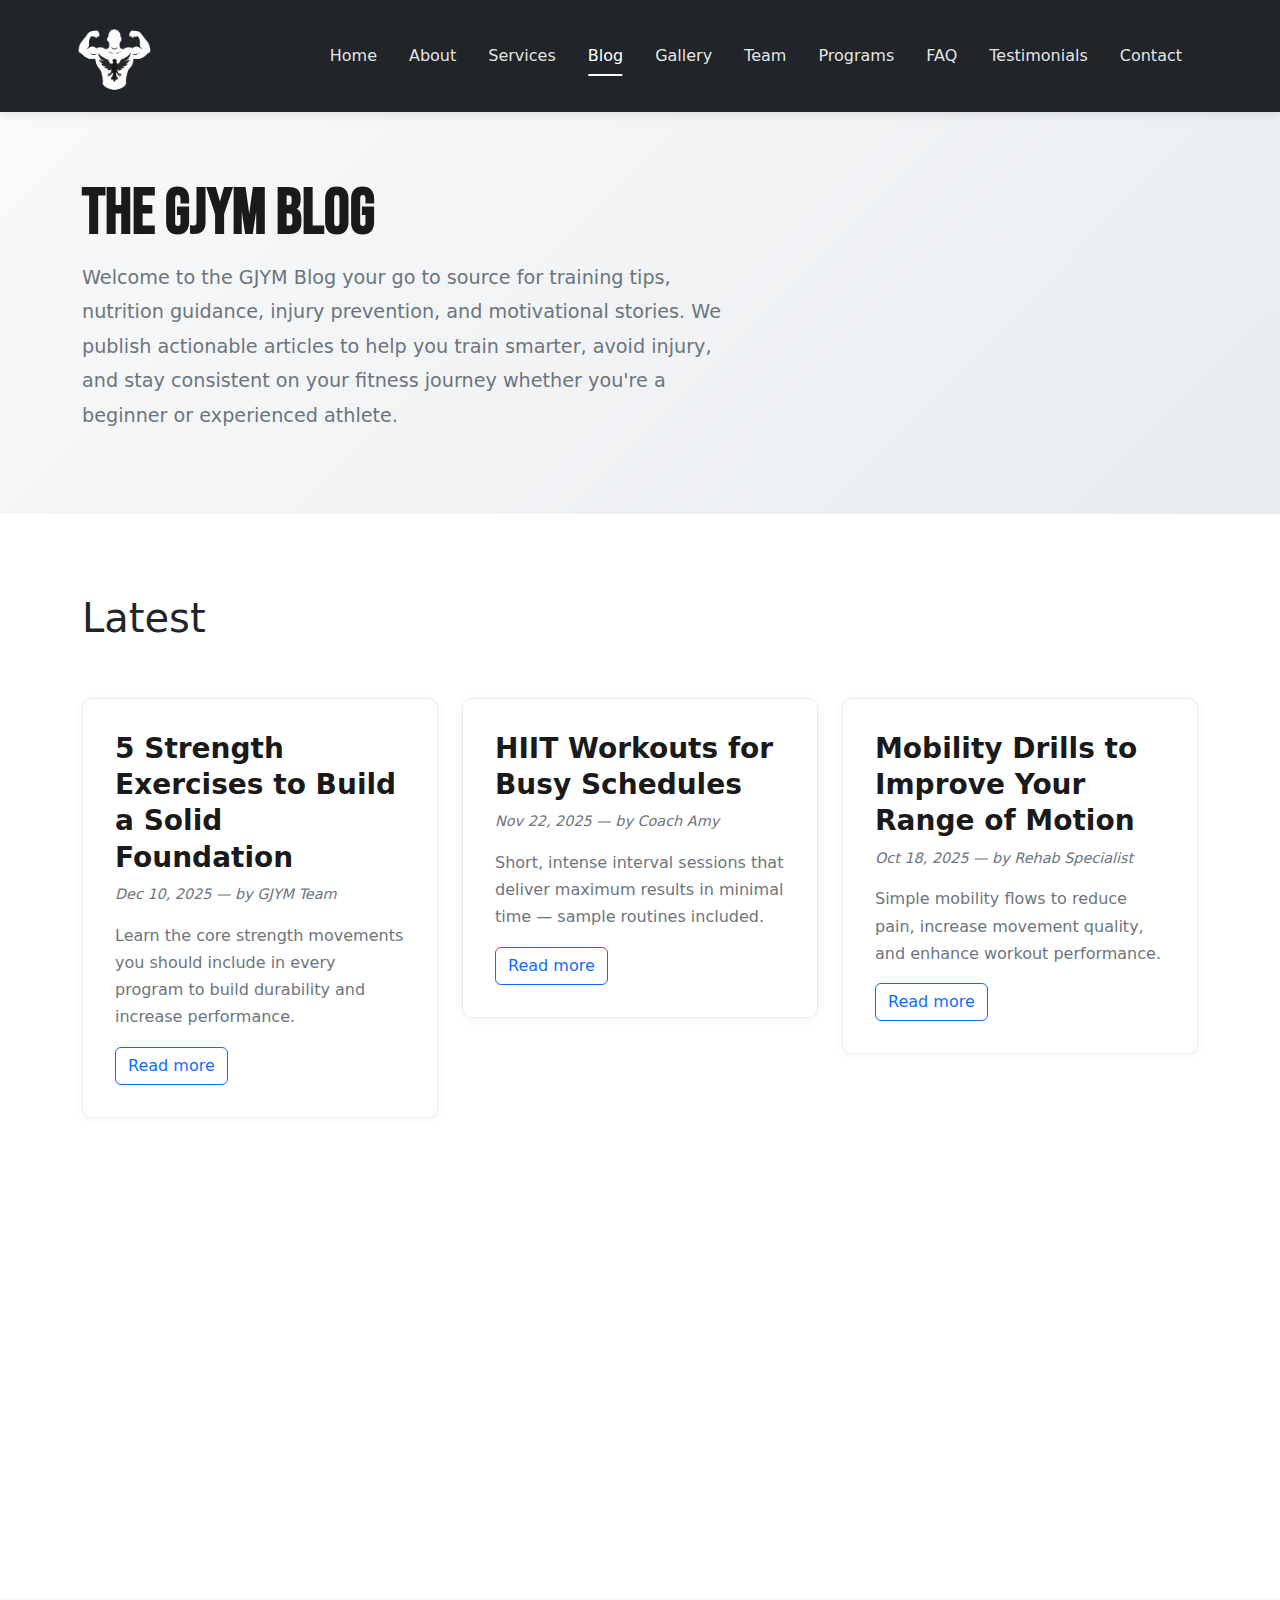
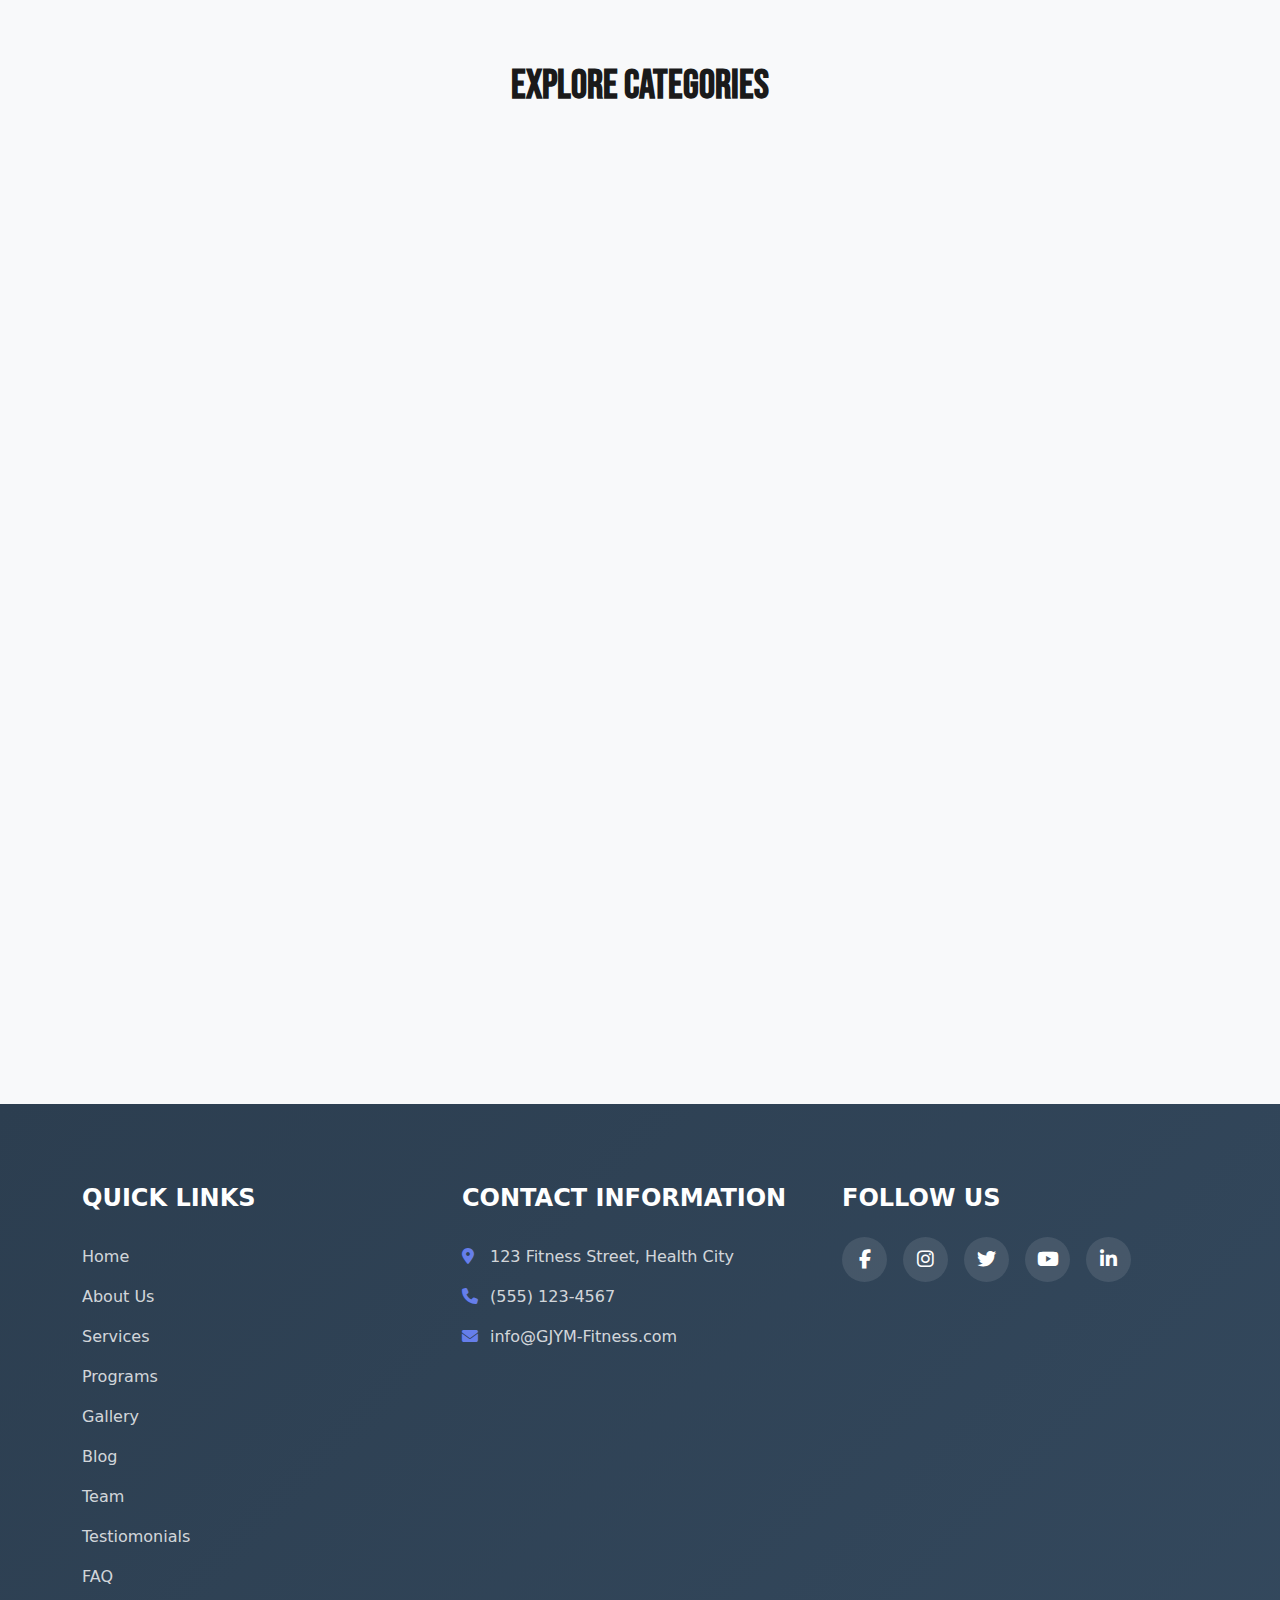
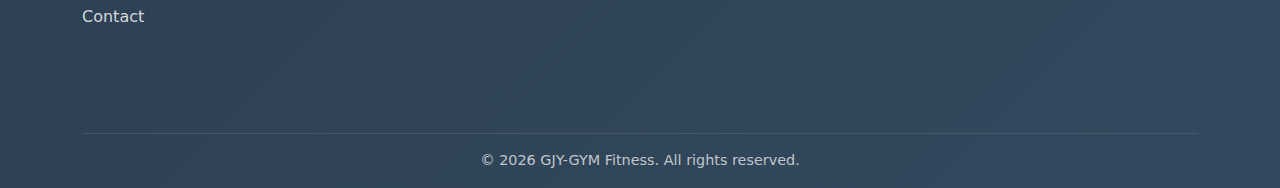
<file: Blog.html>
<!DOCTYPE html>
<html lang="en">
  <head>
    <meta charset="UTF-8" />
    <meta name="viewport" content="width=device-width, initial-scale=1.0" />
    <title>Blog - GJY-Gym Fitness</title>

    <!-- Bootstrap 5 CSS -->
    <link
      href="https://cdn.jsdelivr.net/npm/bootstrap@5.3.2/dist/css/bootstrap.min.css"
      rel="stylesheet"
    />

    <!-- Font Awesome for Icons -->
    <link
      rel="stylesheet"
      href="https://cdnjs.cloudflare.com/ajax/libs/font-awesome/6.4.0/css/all.min.css"
    />

    <!-- Google Font -->
    <link rel="preconnect" href="https://fonts.googleapis.com" />
    <link rel="preconnect" href="https://fonts.gstatic.com" crossorigin />
    <link
      href="https://fonts.googleapis.com/css2?family=Oswald:wght@300;400;500;600;700&display=swap"
      rel="stylesheet"
    />
    <!-- Bootstrap 5 JS Bundle -->
    <script src="https://cdn.jsdelivr.net/npm/bootstrap@5.3.2/dist/js/bootstrap.bundle.min.js"></script>
    <!-- External CSS -->
    <link rel="stylesheet" href="./styles/main.css" />
    <!-- External JavaScript -->
    <script src="./scripts/main.js" defer></script>
  </head>
  <!-- Main body container with my Intials ID -->
  <body id="EoBody">
    <!-- HEADER: Responsive Bootstrap Navbar -->
    <header>
      <nav class="navbar navbar-expand-lg bg-dark EoNavbar">
        <!-- Bootstrap container for fixed width -->
        <div class="container">
          <!-- Website Logo -->
          <a href="index.html" class="Eo-Logo" alt="Website logo">
            <img
              src="./images/Logo.png"
              alt="GJY-Gym Fitness Logo"
              class="EoLogoImage"
            />
          </a>

          <!-- Mobile Hamburger Menu Button - Bootstrap: navbar-toggler, navbar-light, bg-light, collapsed -->
          <button
            class="navbar-toggler bg-white collapsed"
            type="button"
            data-bs-toggle="collapse"
            data-bs-target="#EoNavbarNav"
            aria-controls="EoNavbarNav"
            aria-expanded="false"
            aria-label="Toggle navigation"
          >
            <!-- Custom classes: toggler-icon, hamburger-icon, close-icon (hamburger menu icons X and 3 lines) -->
            <span class="toggler-icon hamburger-icon">&#9776;</span>
            <span class="toggler-icon close-icon">&times;</span>
          </button>

          <!-- Navbar Links - Bootstrap: collapse, navbar-collapse -->
          <div class="collapse navbar-collapse" id="EoNavbarNav">
            <!-- Bootstrap: navbar-nav -->
            <ul class="navbar-nav ms-auto EoNavLinks">
              <!-- Each nav item has custom classes: Eo-nav-itemH, Eo-nav-itemAb, etc. -->
              <!-- Bootstrap: nav-link, active -->
              <li class="Eo-nav-itemH">
                <a class="nav-link" href="index.html">Home</a>
              </li>
              <li class="Eo-nav-itemAb">
                <a class="nav-link" href="About.html">About</a>
              </li>
              <li class="Eo-nav-itemS">
                <a class="nav-link" href="Services.html">Services</a>
              </li>
              <li class="Eo-nav-itemB">
                <a class="nav-link active" href="Blog.html">Blog</a>
              </li>
              <li class="Eo-nav-itemG">
                <a class="nav-link" href="Gallery.html">Gallery</a>
              </li>
              <li class="Eo-nav-itemT">
                <a class="nav-link" href="Team.html">Team</a>
              </li>
              <li class="Eo-nav-itemP">
                <a class="nav-link" href="Programs.html">Programs</a>
              </li>

              <li class="Eo-nav-itemF">
                <a class="nav-link" href="Faq.html">FAQ</a>
              </li>
              <li class="Eo-nav-itemTes">
                <a class="nav-link" href="Testimonials.html">Testimonials</a>
              </li>
              <li class="Eo-nav-itemC">
                <a class="nav-link" href="Contact.html">Contact</a>
              </li>
            </ul>
          </div>
        </div>
      </nav>
    </header>

    <main>
      <!-- Blog Intro -->
      <section class="EoBlogIntro">
        <div class="container">
          <div class="row align-items-center">
            <div class="col-lg-7">
              <div class="EoBlogIntroPanel" id="EoBlogPanel1">
                <h1 class="EoBlogMainTitle">The GJYM Blog</h1>
                <p class="EoBlogIntroText">
                  Welcome to the GJYM Blog your go to source for training tips,
                  nutrition guidance, injury prevention, and motivational
                  stories. We publish actionable articles to help you train
                  smarter, avoid injury, and stay consistent on your fitness
                  journey whether you're a beginner or experienced athlete.
                </p>
              </div>
            </div>
          </div>
        </div>
      </section>

      <!-- Blog Articles -->
      <section class="EoBlogArticles">
        <div class="container">
          <h1 class="BlogHeading mt-3 pb-5">Latest</h1>
          <div class="row g-4">
            <div class="col-md-6 col-lg-4">
              <article class="EoBlogArticle" id="EoBlogArticle">
                <h2 class="EoBlogArticleTitle">
                  5 Strength Exercises to Build a Solid Foundation
                </h2>
                <p class="EoBlogArticleDate">Dec 10, 2025 — by GJYM Team</p>
                <p class="EoBlogArticleExcerpt">
                  Learn the core strength movements you should include in every
                  program to build durability and increase performance.
                </p>
                <button
                  type="button"
                  class="btn btn-outline-primary mt-3"
                  data-bs-toggle="modal"
                  data-bs-target="#modalArticle1"
                >
                  Read more
                </button>
              </article>
            </div>

            <div class="col-md-6 col-lg-4">
              <article class="EoBlogArticle">
                <h2 class="EoBlogArticleTitle">
                  HIIT Workouts for Busy Schedules
                </h2>
                <p class="EoBlogArticleDate">Nov 22, 2025 — by Coach Amy</p>
                <p class="EoBlogArticleExcerpt">
                  Short, intense interval sessions that deliver maximum results
                  in minimal time — sample routines included.
                </p>
                <button
                  type="button"
                  class="btn btn-outline-primary mt-3"
                  data-bs-toggle="modal"
                  data-bs-target="#modalArticle2"
                >
                  Read more
                </button>
              </article>
            </div>

            <div class="col-md-6 col-lg-4">
              <article class="EoBlogArticle">
                <h2 class="EoBlogArticleTitle">
                  Mobility Drills to Improve Your Range of Motion
                </h2>
                <p class="EoBlogArticleDate">
                  Oct 18, 2025 — by Rehab Specialist
                </p>
                <p class="EoBlogArticleExcerpt">
                  Simple mobility flows to reduce pain, increase movement
                  quality, and enhance workout performance.
                </p>
                <button
                  type="button"
                  class="btn btn-outline-primary mt-3"
                  data-bs-toggle="modal"
                  data-bs-target="#modalArticle3"
                >
                  Read more
                </button>
              </article>
            </div>

            <div class="col-md-6 col-lg-4">
              <article class="EoBlogArticle">
                <h2 class="EoBlogArticleTitle">
                  Cardio Strategies for Endurance Athletes
                </h2>
                <p class="EoBlogArticleDate">Sep 08, 2025 — by Coach Mike</p>
                <p class="EoBlogArticleExcerpt">
                  How to structure your conditioning sessions to improve VO2 max
                  without overtraining.
                </p>
                <button
                  type="button"
                  class="btn btn-outline-primary mt-3"
                  data-bs-toggle="modal"
                  data-bs-target="#modalArticle4"
                >
                  Read more
                </button>
              </article>
            </div>

            <div class="col-md-6 col-lg-4">
              <article class="EoBlogArticle">
                <h2 class="EoBlogArticleTitle">
                  Primal Movement Patterns to Boost Functional Strength
                </h2>
                <p class="EoBlogArticleDate">Aug 14, 2025 — by Trainer Sam</p>
                <p class="EoBlogArticleExcerpt">
                  Integrate primal movement variations to improve athleticism
                  and reduce injury risk.
                </p>
                <button
                  type="button"
                  class="btn btn-outline-primary mt-3"
                  data-bs-toggle="modal"
                  data-bs-target="#modalArticle5"
                >
                  Read more
                </button>
              </article>
            </div>

            <div class="col-md-6 col-lg-4">
              <article class="EoBlogArticle">
                <h2 class="EoBlogArticleTitle">
                  Yoga for Recovery and Stress Relief
                </h2>
                <p class="EoBlogArticleDate">
                  Jul 02, 2025 — by Yoga Instructor
                </p>
                <p class="EoBlogArticleExcerpt">
                  Gentle sequences and breathing techniques to help your body
                  and mind recover between intense training blocks.
                </p>
                <button
                  type="button"
                  class="btn btn-outline-primary mt-3"
                  data-bs-toggle="modal"
                  data-bs-target="#modalArticle6"
                >
                  Read more
                </button>
              </article>
            </div>
          </div>
        </div>

        <!-- Modals: Articles -->
        <section id="Modals">
          <div
            class="modal fade"
            id="modalArticle1"
            tabindex="-1"
            aria-labelledby="modalArticle1Label"
            aria-hidden="true"
          >
            <div class="modal-dialog modal-dialog-centered">
              <div class="modal-content">
                <div class="modal-header">
                  <h5 class="modal-title" id="modalArticle1Label">
                    5 Strength Exercises to Build a Solid Foundation
                  </h5>
                  <button
                    type="button"
                    class="btn-close"
                    data-bs-dismiss="modal"
                    aria-label="Close"
                  ></button>
                </div>
                <div class="modal-body">
                  These five compound movements form the backbone of an
                  effective strength program: squats, deadlifts, presses, rows
                  and hinges. Focus on progressive overload, proper technique,
                  and balanced accessory work to build durability and
                  resilience.
                </div>
                <div class="modal-footer">
                  <button
                    type="button"
                    class="btn btn-primary"
                    data-bs-dismiss="modal"
                  >
                    Close
                  </button>
                </div>
              </div>
            </div>
          </div>

          <div
            class="modal fade"
            id="modalArticle2"
            tabindex="-1"
            aria-labelledby="modalArticle2Label"
            aria-hidden="true"
          >
            <div class="modal-dialog modal-dialog-centered">
              <div class="modal-content">
                <div class="modal-header">
                  <h5 class="modal-title" id="modalArticle2Label">
                    HIIT Workouts for Busy Schedules
                  </h5>
                  <button
                    type="button"
                    class="btn-close"
                    data-bs-dismiss="modal"
                    aria-label="Close"
                  ></button>
                </div>
                <div class="modal-body">
                  Short, focused intervals can boost conditioning and burn
                  calories efficiently. Try 20–30 minute protocols mixing
                  sprints, kettlebell swings, and bodyweight circuits with
                  measured rest.
                </div>
                <div class="modal-footer">
                  <button
                    type="button"
                    class="btn btn-primary"
                    data-bs-dismiss="modal"
                  >
                    Close
                  </button>
                </div>
              </div>
            </div>
          </div>

          <div
            class="modal fade"
            id="modalArticle3"
            tabindex="-1"
            aria-labelledby="modalArticle3Label"
            aria-hidden="true"
          >
            <div class="modal-dialog modal-dialog-centered">
              <div class="modal-content">
                <div class="modal-header">
                  <h5 class="modal-title" id="modalArticle3Label">
                    Mobility Drills to Improve Your Range of Motion
                  </h5>
                  <button
                    type="button"
                    class="btn-close"
                    data-bs-dismiss="modal"
                    aria-label="Close"
                  ></button>
                </div>
                <div class="modal-body">
                  Focus on soft tissue prep, dynamic warm-ups and end-range
                  holds. Prioritize quality movement in your daily routine to
                  reduce stiffness and unlock better performance.
                </div>
                <div class="modal-footer">
                  <button
                    type="button"
                    class="btn btn-primary"
                    data-bs-dismiss="modal"
                  >
                    Close
                  </button>
                </div>
              </div>
            </div>
          </div>

          <div
            class="modal fade"
            id="modalArticle4"
            tabindex="-1"
            aria-labelledby="modalArticle4Label"
            aria-hidden="true"
          >
            <div class="modal-dialog modal-dialog-centered">
              <div class="modal-content">
                <div class="modal-header">
                  <h5 class="modal-title" id="modalArticle4Label">
                    Cardio Strategies for Endurance Athletes
                  </h5>
                  <button
                    type="button"
                    class="btn-close"
                    data-bs-dismiss="modal"
                    aria-label="Close"
                  ></button>
                </div>
                <div class="modal-body">
                  Balance steady-state work with targeted intervals and
                  recovery. Track intensity using perceived exertion, heart-rate
                  zones, or pace and prioritize consistent progressive volume.
                </div>
                <div class="modal-footer">
                  <button
                    type="button"
                    class="btn btn-primary"
                    data-bs-dismiss="modal"
                  >
                    Close
                  </button>
                </div>
              </div>
            </div>
          </div>

          <div
            class="modal fade"
            id="modalArticle5"
            tabindex="-1"
            aria-labelledby="modalArticle5Label"
            aria-hidden="true"
          >
            <div class="modal-dialog modal-dialog-centered">
              <div class="modal-content">
                <div class="modal-header">
                  <h5 class="modal-title" id="modalArticle5Label">
                    Primal Movement Patterns to Boost Functional Strength
                  </h5>
                  <button
                    type="button"
                    class="btn-close"
                    data-bs-dismiss="modal"
                    aria-label="Close"
                  ></button>
                </div>
                <div class="modal-body">
                  Incorporate crawling, lunging, carrying and rotational drills
                  to improve real-world strength and movement efficiency. These
                  exercises translate well to athletic tasks and daily function.
                </div>
                <div class="modal-footer">
                  <button
                    type="button"
                    class="btn btn-primary"
                    data-bs-dismiss="modal"
                  >
                    Close
                  </button>
                </div>
              </div>
            </div>
          </div>

          <div
            class="modal fade"
            id="modalArticle6"
            tabindex="-1"
            aria-labelledby="modalArticle6Label"
            aria-hidden="true"
          >
            <div class="modal-dialog modal-dialog-centered">
              <div class="modal-content">
                <div class="modal-header">
                  <h5 class="modal-title" id="modalArticle6Label">
                    Yoga for Recovery and Stress Relief
                  </h5>
                  <button
                    type="button"
                    class="btn-close"
                    data-bs-dismiss="modal"
                    aria-label="Close"
                  ></button>
                </div>
                <div class="modal-body">
                  Gentle mobility flows, breathwork, and restorative poses help
                  lower stress hormones and improve sleep. Aim for short daily
                  practices to support training recovery.
                </div>
                <div class="modal-footer">
                  <button
                    type="button"
                    class="btn btn-primary"
                    data-bs-dismiss="modal"
                  >
                    Close
                  </button>
                </div>
              </div>
            </div>
          </div>
        </section>
      </section>

      <!-- Blog Categories -->
      <section class="EoBlogCategories">
        <div class="container">
          <div class="row mb-4">
            <div class="col-12 text-center">
              <h2 class="EoBlogCategoriesTitle">Explore Categories</h2>
            </div>
          </div>

          <div class="row g-4">
            <div class="col-md-4">
              <div class="p-4 EoBlogCategoryItem">
                <div class="mb-3">
                  <img
                    src="./images/Strength&ResistanceCard.avif"
                    alt="Strength & Resistance"
                    class="img-fluid rounded"
                  />
                </div>
                <h3 class="EoBlogCategoryTitle">Strength & Resistance</h3>
                <p class="EoBlogCategoryDescription">
                  Training plans, programming tips, and technique breakdowns to
                  help you get stronger.
                </p>
                <button
                  type="button"
                  class="btn btn-outline-primary mt-3"
                  data-bs-toggle="modal"
                  data-bs-target="#modalCategory1"
                >
                  Learn more
                </button>
              </div>
            </div>

            <div class="col-md-4">
              <div class="p-4 EoBlogCategoryItem">
                <div class="mb-3">
                  <img
                    src="./images/HIITCard.avif"
                    alt="HIIT"
                    class="img-fluid rounded"
                  />
                </div>
                <h3 class="EoBlogCategoryTitle">HIIT</h3>
                <p class="EoBlogCategoryDescription">
                  High-intensity interval workouts and progressions for fat loss
                  and conditioning.
                </p>
                <button
                  type="button"
                  class="btn btn-outline-primary mt-3"
                  data-bs-toggle="modal"
                  data-bs-target="#modalCategory2"
                >
                  Learn more
                </button>
              </div>
            </div>

            <div class="col-md-4">
              <div class="p-4 EoBlogCategoryItem">
                <div class="mb-3">
                  <img
                    src="./images/Mobility-TrainingCard.avif"
                    alt="Mobility"
                    class="img-fluid rounded"
                  />
                </div>
                <h3 class="EoBlogCategoryTitle">Mobility</h3>
                <p class="EoBlogCategoryDescription">
                  Mobility routines, warm-ups, and recovery tips to keep you
                  moving well.
                </p>
                <button
                  type="button"
                  class="btn btn-outline-primary mt-3"
                  data-bs-toggle="modal"
                  data-bs-target="#modalCategory3"
                >
                  Learn more
                </button>
              </div>
            </div>

            <div class="col-md-4">
              <div class="p-4 EoBlogCategoryItem">
                <div class="mb-3">
                  <img
                    src="./images/CardiovascularCard.avif"
                    alt="Cardiovascular"
                    class="img-fluid rounded"
                  />
                </div>
                <h3 class="EoBlogCategoryTitle">Cardiovascular</h3>
                <p class="EoBlogCategoryDescription">
                  Endurance training, pacing strategies, and conditioning plans
                  for all levels.
                </p>
                <button
                  type="button"
                  class="btn btn-outline-primary mt-3"
                  data-bs-toggle="modal"
                  data-bs-target="#modalCategory4"
                >
                  Learn more
                </button>
              </div>
            </div>

            <div class="col-md-4">
              <div class="p-4 EoBlogCategoryItem">
                <div class="mb-3">
                  <img
                    src="./images/PrimalCard.avif"
                    alt="Primal Movements"
                    class="img-fluid rounded"
                  />
                </div>
                <h3 class="EoBlogCategoryTitle">Primal Movements</h3>
                <p class="EoBlogCategoryDescription">
                  Workouts and drills that focus on natural movement patterns
                  for functional strength.
                </p>
                <button
                  type="button"
                  class="btn btn-outline-primary mt-3"
                  data-bs-toggle="modal"
                  data-bs-target="#modalCategory5"
                >
                  Learn more
                </button>
              </div>
            </div>

            <div class="col-md-4">
              <div class="p-4 EoBlogCategoryItem">
                <div class="mb-3">
                  <img
                    src="./images/YogaCard.avif"
                    alt="Yoga"
                    class="img-fluid rounded"
                  />
                </div>
                <h3 class="EoBlogCategoryTitle">Yoga</h3>
                <p class="EoBlogCategoryDescription">
                  Recovery flows, flexibility programming, and breathing
                  practices for performance and calm.
                </p>
                <button
                  type="button"
                  class="btn btn-outline-primary mt-3"
                  data-bs-toggle="modal"
                  data-bs-target="#modalCategory6"
                >
                  Learn more
                </button>
              </div>
            </div>
          </div>
        </div>
      </section>

      <div
        class="modal fade"
        id="modalCategory1"
        tabindex="-1"
        aria-labelledby="modalCategory1Label"
        aria-hidden="true"
      >
        <div class="modal-dialog modal-dialog-centered">
          <div class="modal-content">
            <div class="modal-header">
              <h5 class="modal-title" id="modalCategory1Label">
                Strength & Resistance
              </h5>
              <button
                type="button"
                class="btn-close"
                data-bs-dismiss="modal"
                aria-label="Close"
              ></button>
            </div>
            <div class="modal-body">
              Strength & Resistance content covers programming templates,
              technique cues, accessory work, and progressions to help you build
              safe, measurable strength.
            </div>
            <div class="modal-footer">
              <button
                type="button"
                class="btn btn-secondary"
                data-bs-dismiss="modal"
              >
                Close
              </button>
            </div>
          </div>
        </div>
      </div>

      <div
        class="modal fade"
        id="modalCategory2"
        tabindex="-1"
        aria-labelledby="modalCategory2Label"
        aria-hidden="true"
      >
        <div class="modal-dialog modal-dialog-centered">
          <div class="modal-content">
            <div class="modal-header">
              <h5 class="modal-title" id="modalCategory2Label">HIIT</h5>
              <button
                type="button"
                class="btn-close"
                data-bs-dismiss="modal"
                aria-label="Close"
              ></button>
            </div>
            <div class="modal-body">
              HIIT articles include sample circuits, interval structures, and
              scaling options for all fitness levels to improve conditioning
              efficiently.
            </div>
            <div class="modal-footer">
              <button
                type="button"
                class="btn btn-secondary"
                data-bs-dismiss="modal"
              >
                Close
              </button>
            </div>
          </div>
        </div>
      </div>

      <div
        class="modal fade"
        id="modalCategory3"
        tabindex="-1"
        aria-labelledby="modalCategory3Label"
        aria-hidden="true"
      >
        <div class="modal-dialog modal-dialog-centered">
          <div class="modal-content">
            <div class="modal-header">
              <h5 class="modal-title" id="modalCategory3Label">Mobility</h5>
              <button
                type="button"
                class="btn-close"
                data-bs-dismiss="modal"
                aria-label="Close"
              ></button>
            </div>
            <div class="modal-body">
              Mobility resources include warm-ups, corrective sequences, and
              daily routines to maintain joint health and longevity in training.
            </div>
            <div class="modal-footer">
              <button
                type="button"
                class="btn btn-secondary"
                data-bs-dismiss="modal"
              >
                Close
              </button>
            </div>
          </div>
        </div>
      </div>

      <div
        class="modal fade"
        id="modalCategory4"
        tabindex="-1"
        aria-labelledby="modalCategory4Label"
        aria-hidden="true"
      >
        <div class="modal-dialog modal-dialog-centered">
          <div class="modal-content">
            <div class="modal-header">
              <h5 class="modal-title" id="modalCategory4Label">
                Cardiovascular
              </h5>
              <button
                type="button"
                class="btn-close"
                data-bs-dismiss="modal"
                aria-label="Close"
              ></button>
            </div>
            <div class="modal-body">
              Cardio content includes pacing strategies, interval plans, and
              recovery tactics for runners, cyclists, and general conditioning.
            </div>
            <div class="modal-footer">
              <button
                type="button"
                class="btn btn-secondary"
                data-bs-dismiss="modal"
              >
                Close
              </button>
            </div>
          </div>
        </div>
      </div>

      <div
        class="modal fade"
        id="modalCategory5"
        tabindex="-1"
        aria-labelledby="modalCategory5Label"
        aria-hidden="true"
      >
        <div class="modal-dialog modal-dialog-centered">
          <div class="modal-content">
            <div class="modal-header">
              <h5 class="modal-title" id="modalCategory5Label">
                Primal Movements
              </h5>
              <button
                type="button"
                class="btn-close"
                data-bs-dismiss="modal"
                aria-label="Close"
              ></button>
            </div>
            <div class="modal-body">
              Primal movement content focuses on movement variety — crawling,
              carrying, and functional drills that enhance everyday performance.
            </div>
            <div class="modal-footer">
              <button
                type="button"
                class="btn btn-secondary"
                data-bs-dismiss="modal"
              >
                Close
              </button>
            </div>
          </div>
        </div>
      </div>

      <div
        class="modal fade"
        id="modalCategory6"
        tabindex="-1"
        aria-labelledby="modalCategory6Label"
        aria-hidden="true"
      >
        <div class="modal-dialog modal-dialog-centered">
          <div class="modal-content">
            <div class="modal-header">
              <h5 class="modal-title" id="modalCategory6Label">Yoga</h5>
              <button
                type="button"
                class="btn-close"
                data-bs-dismiss="modal"
                aria-label="Close"
              ></button>
            </div>
            <div class="modal-body">
              Yoga articles cover breathwork, restorative flows, and flexibility
              progressions aimed at recovery and stress management.
            </div>
            <div class="modal-footer">
              <button
                type="button"
                class="btn btn-secondary"
                data-bs-dismiss="modal"
              >
                Close
              </button>
            </div>
          </div>
        </div>
      </div>
    </main>

    <!-- FOOTER -->
    <footer class="EoFooter">
      <div class="container">
        <div class="row py-5">
          <!-- Quick Navigation Links -->
          <div class="col-md-4 mb-4 mb-md-0">
            <h5 class="EoFooterHeading">Quick Links</h5>
            <ul class="list-unstyled EoFooterLinks">
              <li><a href="index.html" class="EoFooterLink">Home</a></li>
              <li><a href="About.html" class="EoFooterLink">About Us</a></li>
              <li><a href="Services.html" class="EoFooterLink">Services</a></li>
              <li><a href="Programs.html" class="EoFooterLink">Programs</a></li>
              <li><a href="Gallery.html" class="EoFooterLink">Gallery</a></li>
              <li><a href="Blog.html" class="EoFooterLink">Blog</a></li>
              <li><a href="Team.html" class="EoFooterLink">Team</a></li>
              <li>
                <a href="Testimonials.html" class="EoFooterLink"
                  >Testiomonials</a
                >
              </li>
              <li><a href="Faq.html" class="EoFooterLink">FAQ</a></li>
              <li><a href="Contact.html" class="EoFooterLink">Contact</a></li>
            </ul>
          </div>

          <!-- Contact Info -->
          <div class="col-md-4 mb-4 mb-md-0">
            <h5 class="EoFooterHeading">Contact Information</h5>
            <ul class="list-unstyled EoFooterContact">
              <li class="EoFooterContactItem">
                <i class="fas fa-map-marker-alt me-2"></i>123 Fitness Street,
                Health City
              </li>
              <li class="EoFooterContactItem">
                <i class="fas fa-phone me-2"></i>(555) 123-4567
              </li>
              <li class="EoFooterContactItem">
                <i class="fas fa-envelope me-2"></i>info@GJYM-Fitness.com
              </li>
            </ul>
          </div>

          <!-- Social Media Icons -->
          <div class="col-md-4">
            <h5 class="EoFooterHeading">Follow Us</h5>
            <div class="EoSocialMedia">
              <a href="#" class="EoSocialIcon" aria-label="Facebook">
                <i class="fab fa-facebook-f"></i>
              </a>
              <a href="#" class="EoSocialIcon" aria-label="Instagram">
                <i class="fab fa-instagram"></i>
              </a>
              <a href="#" class="EoSocialIcon" aria-label="Twitter">
                <i class="fab fa-twitter"></i>
              </a>
              <a href="#" class="EoSocialIcon" aria-label="YouTube">
                <i class="fab fa-youtube"></i>
              </a>
              <a href="#" class="EoSocialIcon" aria-label="LinkedIn">
                <i class="fab fa-linkedin-in"></i>
              </a>
            </div>
          </div>
        </div>

        <!-- Copyright -->
        <div class="row">
          <div class="col-12">
            <div class="text-center py-3 EoCopyright">
              <p class="mb-0 EoCopyrightText">
                &copy; <span id="EoCopyrightYear"></span> GJY-GYM Fitness. All
                rights reserved.
              </p>
            </div>
          </div>
        </div>
      </div>
    </footer>
  </body>
</html>
</file>
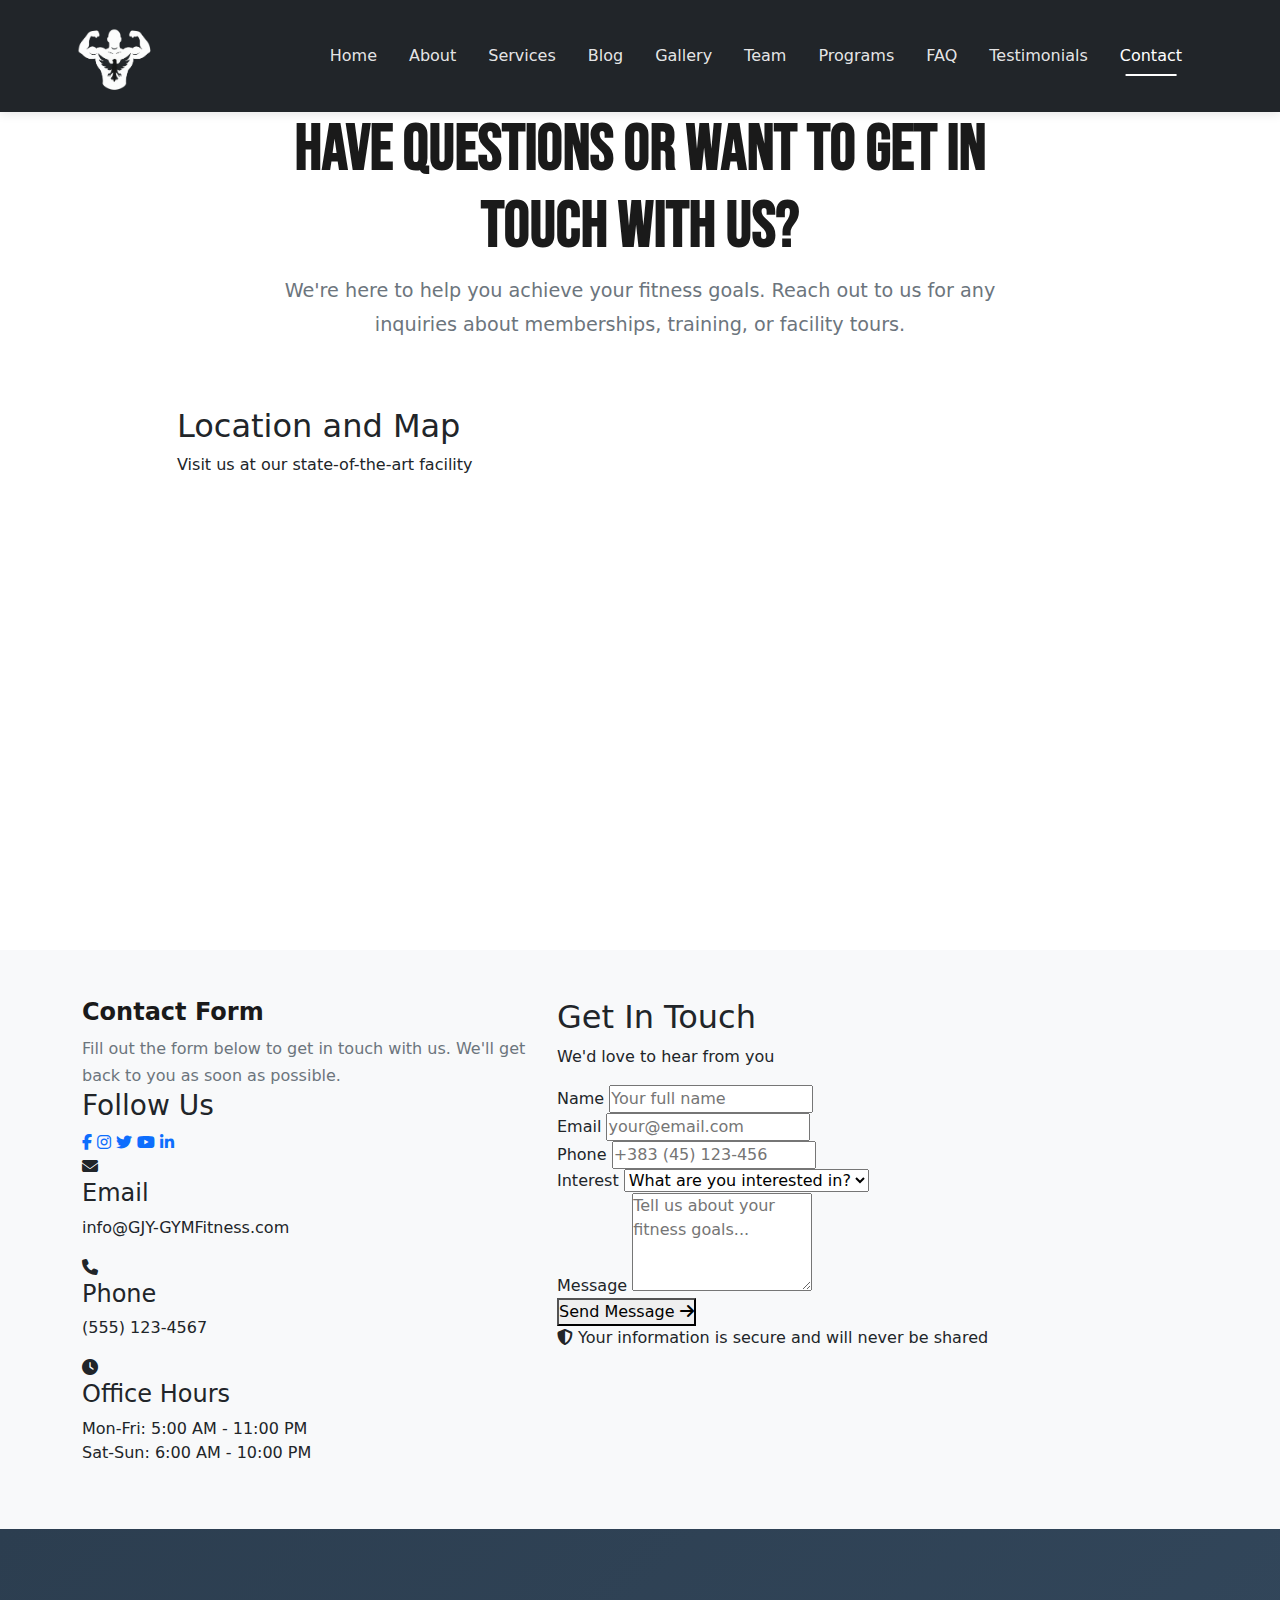
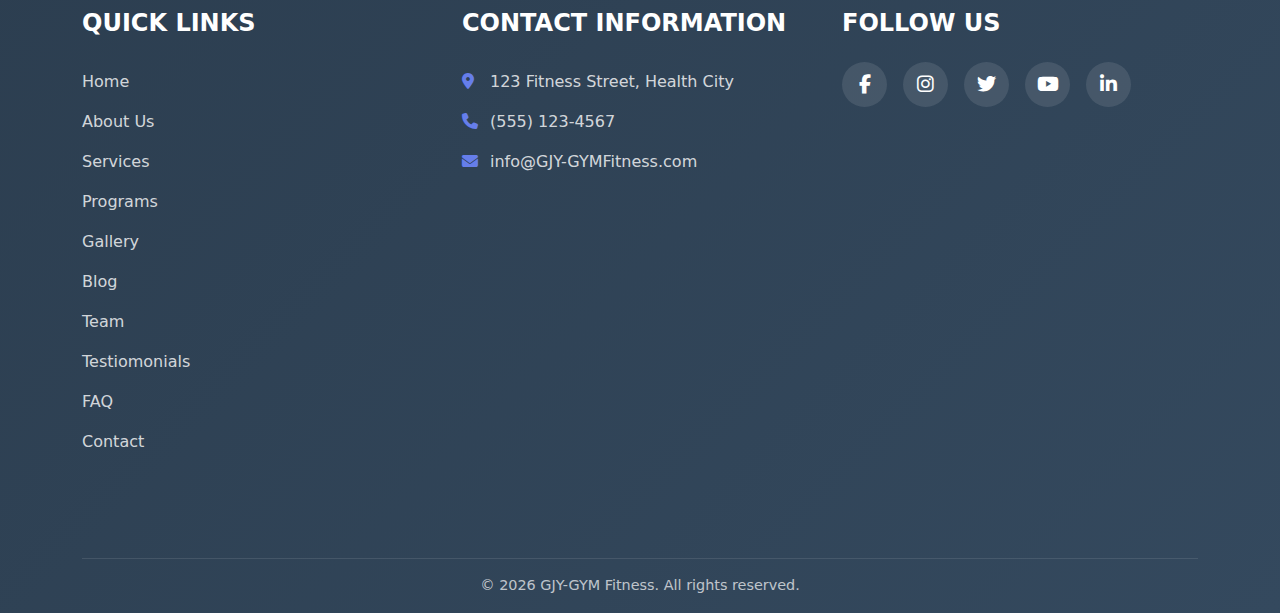
<file: Contact.html>
<!DOCTYPE html>
<html lang="en">

<head>
  <meta charset="UTF-8" />
  <meta name="viewport" content="width=device-width, initial-scale=1.0" />
  <title>Contact - GJY-Gym Fitness</title>

  <!-- Bootstrap 5 CSS -->
  <link href="https://cdn.jsdelivr.net/npm/bootstrap@5.3.2/dist/css/bootstrap.min.css" rel="stylesheet" />

  <!-- Font Awesome for Icons -->
  <link rel="stylesheet" href="https://cdnjs.cloudflare.com/ajax/libs/font-awesome/6.4.0/css/all.min.css" />

  <!-- Google Font -->
  <link rel="preconnect" href="https://fonts.googleapis.com" />
  <link rel="preconnect" href="https://fonts.gstatic.com" crossorigin />
  <link href="https://fonts.googleapis.com/css2?family=Oswald:wght@300;400;500;600;700&display=swap" rel="stylesheet" />
  <!-- Bootstrap 5 JS Bundle -->
  <script src="https://cdn.jsdelivr.net/npm/bootstrap@5.3.2/dist/js/bootstrap.bundle.min.js"></script>
  <!-- External CSS -->
  <link rel="stylesheet" href="./styles/main.css" />
  <!-- External JavaScript -->
  <script src="./scripts/main.js" defer></script>
</head>
<!-- Main body container with my Intials ID -->

<body id="EoBody">
  <!-- HEADER: Responsive Bootstrap Navbar -->
  <header>
    <nav class="navbar navbar-expand-lg bg-dark EoNavbar">
      <!-- Bootstrap container for fixed width -->
      <div class="container">
        <!-- Website Logo -->
        <a href="index.html" class="Eo-Logo" alt="Website logo">
          <img src="./images/Logo.png" alt="GJY-Gym Fitness Logo" class="EoLogoImage" />
        </a>

        <!-- Mobile Hamburger Menu Button - Bootstrap: navbar-toggler, navbar-light, bg-light, collapsed -->
        <button class="navbar-toggler bg-white collapsed" type="button" data-bs-toggle="collapse"
          data-bs-target="#EoNavbarNav" aria-controls="EoNavbarNav" aria-expanded="false"
          aria-label="Toggle navigation">
          <!-- Custom classes: toggler-icon, hamburger-icon, close-icon (hamburger menu icons X and 3 lines) -->
          <span class="toggler-icon hamburger-icon">&#9776;</span>
          <span class="toggler-icon close-icon">&times;</span>
        </button>

        <!-- Navbar Links - Bootstrap: collapse, navbar-collapse -->
        <div class="collapse navbar-collapse" id="EoNavbarNav">
          <!-- Bootstrap: navbar-nav -->
          <ul class="navbar-nav ms-auto EoNavLinks">
            <!-- Each nav item has custom classes: Eo-nav-itemH, Eo-nav-itemAb, etc. -->
            <!-- Bootstrap: nav-link, active -->
            <li class="Eo-nav-itemH">
              <a class="nav-link" href="index.html">Home</a>
            </li>
            <li class="Eo-nav-itemAb">
              <a class="nav-link" href="About.html">About</a>
            </li>
            <li class="Eo-nav-itemS">
              <a class="nav-link" href="Services.html">Services</a>
            </li>
            <li class="Eo-nav-itemB">
              <a class="nav-link" href="Blog.html">Blog</a>
            </li>
            <li class="Eo-nav-itemG">
              <a class="nav-link" href="Gallery.html">Gallery</a>
            </li>
            <li class="Eo-nav-itemT">
              <a class="nav-link" href="Team.html">Team</a>
            </li>
            <li class="Eo-nav-itemP">
              <a class="nav-link" href="Programs.html">Programs</a>
            </li>

            <li class="Eo-nav-itemF">
              <a class="nav-link" href="Faq.html">FAQ</a>
            </li>
            <li class="Eo-nav-itemTes">
              <a class="nav-link" href="Testimonials.html">Testimonials</a>
            </li>
            <li class="Eo-nav-itemC">
              <a class="nav-link active" href="Contact.html">Contact</a>
            </li>
          </ul>
        </div>
      </div>
    </nav>
  </header>

  <!-- MAIN CONTENT -->
  <main>
    <!-- Hero Section with Location and Map -->
    <section class="EoContactHero position-relative overflow-hidden">
      <div class="container position-relative z-3">
        <div class="row justify-content-center text-center">
          <div class="col-lg-8">
            <div class="EoContactHeroContent">
              <h1 class="EoContactMainTitle">Have questions or want to get in touch with us?</h1>
              <p class="EoContactSubtitle">
                We're here to help you achieve your fitness goals. Reach out to us for any inquiries about memberships,
                training, or facility tours.
              </p>
            </div>
          </div>
        </div>

        <!-- Location and Map Section -->
        <div class="row justify-content-center mt-5">
          <div class="col-lg-10">
            <div class="EoLocationMapSection">
              <h2 class="EoLocationTitle">Location and Map</h2>
              <p class="EoLocationSubtitle">Visit us at our state-of-the-art facility</p>
              <div class="EoGymMap">
                <iframe
                  src="https://www.google.com/maps/embed?pb=!1m18!1m12!1m3!1d16808.68692703935!2d20.967137182050575!3d42.826912173397034!2m3!1f0!2f0!3f0!3m2!1i1024!2i768!4f13.1!3m3!1m2!1s0x13535bf883d5e305%3A0x22503c7979ffe966!2sGym-05!5e0!3m2!1sen!2s!4v1767388416765!5m2!1sen!2s"
                  width="100%" height="450" style="border:0;" allowfullscreen="" loading="lazy"
                  referrerpolicy="no-referrer-when-downgrade"></iframe>
              </div>
            </div>
          </div>
        </div>
      </div>
    </section>

    <!-- Contact Form Section with Contact Info -->
    <section class="EoContactFormSection py-5" id="EoContactFormSection">
      <div class="container">
        <div class="row">
          <div class="col-lg-5">
            <div class="EoContactInfoLeft">
              <h2 class="EoContactInfoTitle">Contact Form</h2>
              <p class="EoContactInfoText">
                Fill out the form below to get in touch with us. We'll get back to you as soon as possible.
              </p>

              <!-- Social Media Links -->
              <div class="EoSocialLinks">
                <h3 class="EoSocialTitle">Follow Us</h3>
                <div class="EoSocialIcons">
                  <a href="#" class="EoSocialLink"><i class="fab fa-facebook-f"></i></a>
                  <a href="#" class="EoSocialLink"><i class="fab fa-instagram"></i></a>
                  <a href="#" class="EoSocialLink"><i class="fab fa-twitter"></i></a>
                  <a href="#" class="EoSocialLink"><i class="fab fa-youtube"></i></a>
                  <a href="#" class="EoSocialLink"><i class="fab fa-linkedin-in"></i></a>
                </div>
              </div>

              <!-- Contact Information -->
              <div class="EoContactDetails">
                <div class="EoContactDetailItem">
                  <i class="fas fa-envelope EoContactDetailIcon"></i>
                  <div class="EoContactDetailInfo">
                    <h4>Email</h4>
                    <p>info@GJY-GYMFitness.com</p>
                  </div>
                </div>
                <div class="EoContactDetailItem">
                  <i class="fas fa-phone EoContactDetailIcon"></i>
                  <div class="EoContactDetailInfo">
                    <h4>Phone</h4>
                    <p>(555) 123-4567</p>
                  </div>
                </div>
                <div class="EoContactDetailItem">
                  <i class="fas fa-clock EoContactDetailIcon"></i>
                  <div class="EoContactDetailInfo">
                    <h4>Office Hours</h4>
                    <p>Mon-Fri: 5:00 AM - 11:00 PM<br>
                      Sat-Sun: 6:00 AM - 10:00 PM</p>
                  </div>
                </div>
              </div>
            </div>
          </div>
          <div class="col-lg-7">
            <div class="EoFormWrapper">
              <div class="EoFormHeader">
                <h2 class="EoFormTitle">Get In Touch</h2>
                <p class="EoFormSubtitle">We'd love to hear from you</p>
              </div>
              <form class="EoContactFormModern" id="contactForm">
                <div class="EoFormGrid">
                  <div class="EoFormGroup">
                    <label class="EoFormLabel" for="name">Name</label>
                    <input id="name" class="EoFormField" type="text" placeholder="Your full name" required />
                  </div>
                  <div class="EoFormGroup">
                    <label class="EoFormLabel" for="email">Email</label>
                    <input id="email" class="EoFormField" type="email" placeholder="your@email.com" required />
                  </div>
                </div>
                <div class="EoFormGroup">
                  <label class="EoFormLabel" for="phone">Phone</label>
                  <input id="phone" class="EoFormField" type="tel" placeholder="+383 (45) 123-456" required />
                </div>
                <div class="EoFormGroup">
                  <label class="EoFormLabel" for="interest">Interest</label>
                  <select id="interest" class="EoFormField">
                    <option value="">What are you interested in?</option>
                    <option value="membership">Membership Plans</option>
                    <option value="personal">Personal Training</option>
                    <option value="classes">Group Classes</option>
                    <option value="tour">Gym Tour</option>
                    <option value="other">Other</option>
                  </select>
                </div>
                <div class="EoFormGroup">
                  <label class="EoFormLabel" for="message">Message</label>
                  <textarea id="message" class="EoFormField EoTextarea" rows="4"
                    placeholder="Tell us about your fitness goals..." required></textarea>
                </div>
                <div class="EoFormActions">
                  <button type="submit" class="EoSubmitBtn">
                    <span>Send Message</span>
                    <i class="fas fa-arrow-right"></i>
                  </button>
                </div>
                <p class="EoPrivacyNote">
                  <i class="fas fa-shield-alt"></i>
                  Your information is secure and will never be shared
                </p>
            </div>
            </form>
          </div>
        </div>
      </div>
      </div>
    </section>
  </main>

  <!-- FOOTER -->
  <footer class="EoFooter">
    <div class="container">
      <div class="row py-5">
        <!-- Quick Navigation Links -->
        <div class="col-md-4 mb-4 mb-md-0">
          <h5 class="EoFooterHeading">Quick Links</h5>
          <ul class="list-unstyled EoFooterLinks">
            <li><a href="index.html" class="EoFooterLink">Home</a></li>
            <li><a href="About.html" class="EoFooterLink">About Us</a></li>
            <li><a href="Services.html" class="EoFooterLink">Services</a></li>
            <li><a href="Programs.html" class="EoFooterLink">Programs</a></li>
            <li><a href="Gallery.html" class="EoFooterLink">Gallery</a></li>
            <li><a href="Blog.html" class="EoFooterLink">Blog</a></li>
            <li><a href="Team.html" class="EoFooterLink">Team</a></li>
            <li>
              <a href="Testimonials.html" class="EoFooterLink">Testiomonials</a>
            </li>
            <li><a href="Faq.html" class="EoFooterLink">FAQ</a></li>
            <li><a href="Contact.html" class="EoFooterLink">Contact</a></li>
          </ul>
        </div>

        <!-- Contact Info -->
        <div class="col-md-4 mb-4 mb-md-0">
          <h5 class="EoFooterHeading">Contact Information</h5>
          <ul class="list-unstyled EoFooterContact">
            <li class="EoFooterContactItem">
              <i class="fas fa-map-marker-alt me-2"></i>123 Fitness Street,
              Health City
            </li>
            <li class="EoFooterContactItem">
              <i class="fas fa-phone me-2"></i>(555) 123-4567
            </li>
            <li class="EoFooterContactItem">
              <i class="fas fa-envelope me-2"></i>info@GJY-GYMFitness.com
            </li>
          </ul>
        </div>

        <!-- Social Media Icons -->
        <div class="col-md-4">
          <h5 class="EoFooterHeading">Follow Us</h5>
          <div class="EoSocialMedia">
            <a href="#" class="EoSocialIcon" aria-label="Facebook">
              <i class="fab fa-facebook-f"></i>
            </a>
            <a href="#" class="EoSocialIcon" aria-label="Instagram">
              <i class="fab fa-instagram"></i>
            </a>
            <a href="#" class="EoSocialIcon" aria-label="Twitter">
              <i class="fab fa-twitter"></i>
            </a>
            <a href="#" class="EoSocialIcon" aria-label="YouTube">
              <i class="fab fa-youtube"></i>
            </a>
            <a href="#" class="EoSocialIcon" aria-label="LinkedIn">
              <i class="fab fa-linkedin-in"></i>
            </a>
          </div>
        </div>
      </div>

      <!-- Copyright -->
      <div class="row">
        <div class="col-12">
          <div class="text-center py-3 EoCopyright">
            <p class="mb-0 EoCopyrightText">
              &copy; <span id="EoCopyrightYear"></span> GJY-GYM Fitness. All
              rights reserved.
            </p>
          </div>
        </div>
      </div>
    </div>
  </footer>
</body>

</html>
</file>
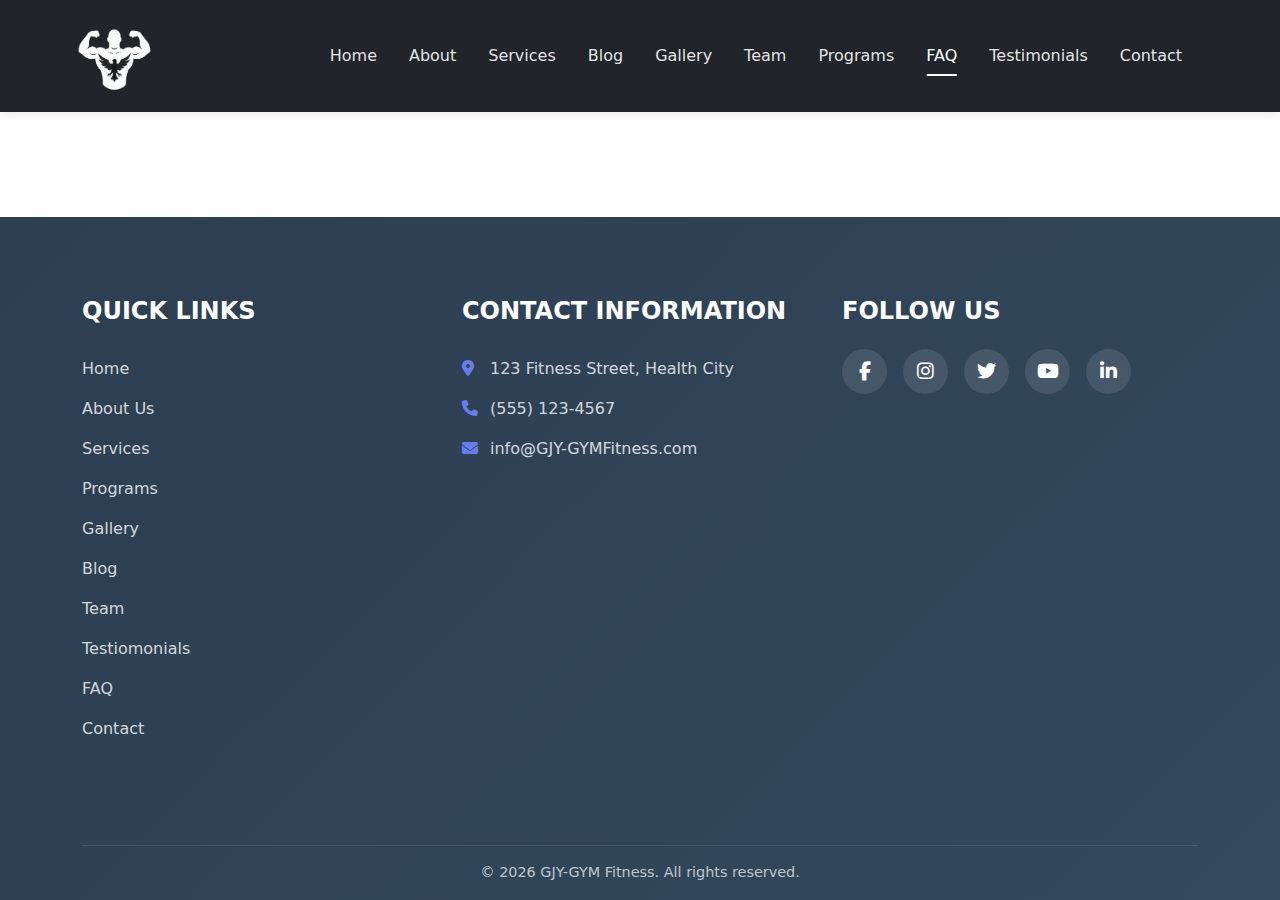
<file: Faq.html>
<!DOCTYPE html>
<html lang="en">
  <head>
    <meta charset="UTF-8" />
    <meta name="viewport" content="width=device-width, initial-scale=1.0" />
    <title>FAQ - GJY-Gym Fitness</title>

    <!-- Bootstrap 5 CSS -->
    <link
      href="https://cdn.jsdelivr.net/npm/bootstrap@5.3.2/dist/css/bootstrap.min.css"
      rel="stylesheet"
    />

    <!-- Font Awesome for Icons -->
    <link
      rel="stylesheet"
      href="https://cdnjs.cloudflare.com/ajax/libs/font-awesome/6.4.0/css/all.min.css"
    />

    <!-- Google Font -->
    <link rel="preconnect" href="https://fonts.googleapis.com" />
    <link rel="preconnect" href="https://fonts.gstatic.com" crossorigin />
    <link
      href="https://fonts.googleapis.com/css2?family=Oswald:wght@300;400;500;600;700&display=swap"
      rel="stylesheet"
    />
    <!-- Bootstrap 5 JS Bundle -->
    <script src="https://cdn.jsdelivr.net/npm/bootstrap@5.3.2/dist/js/bootstrap.bundle.min.js"></script>
    <!-- External CSS -->
    <link rel="stylesheet" href="./styles/main.css" />
    <!-- External JavaScript -->
    <script src="./scripts/main.js" defer></script>
  </head>
  <!-- Main body container with my Intials ID -->
  <body id="EoBody">
    <!-- HEADER: Responsive Bootstrap Navbar -->
    <header>
      <nav class="navbar navbar-expand-lg bg-dark EoNavbar">
        <!-- Bootstrap container for fixed width -->
        <div class="container">
          <!-- Website Logo -->
          <a href="index.html" class="Eo-Logo" alt="Website logo">
            <img
              src="./images/Logo.png"
              alt="GJY-Gym Fitness Logo"
              class="EoLogoImage"
            />
          </a>

          <!-- Mobile Hamburger Menu Button - Bootstrap: navbar-toggler, navbar-light, bg-light, collapsed -->
          <button
            class="navbar-toggler bg-white collapsed"
            type="button"
            data-bs-toggle="collapse"
            data-bs-target="#EoNavbarNav"
            aria-controls="EoNavbarNav"
            aria-expanded="false"
            aria-label="Toggle navigation"
          >
            <!-- Custom classes: toggler-icon, hamburger-icon, close-icon (hamburger menu icons X and 3 lines) -->
            <span class="toggler-icon hamburger-icon">&#9776;</span>
            <span class="toggler-icon close-icon">&times;</span>
          </button>

          <!-- Navbar Links - Bootstrap: collapse, navbar-collapse -->
          <div class="collapse navbar-collapse" id="EoNavbarNav">
            <!-- Bootstrap: navbar-nav -->
            <ul class="navbar-nav ms-auto EoNavLinks">
              <!-- Each nav item has custom classes: Eo-nav-itemH, Eo-nav-itemAb, etc. -->
              <!-- Bootstrap: nav-link, active -->
              <li class="Eo-nav-itemH">
                <a class="nav-link" href="index.html">Home</a>
              </li>
              <li class="Eo-nav-itemAb">
                <a class="nav-link" href="about.html">About</a>
              </li>
              <li class="Eo-nav-itemS">
                <a class="nav-link" href="services.html">Services</a>
              </li>
              <li class="Eo-nav-itemB">
                <a class="nav-link" href="blog.html">Blog</a>
              </li>
              <li class="Eo-nav-itemG">
                <a class="nav-link" href="gallery.html">Gallery</a>
              </li>
              <li class="Eo-nav-itemT">
                <a class="nav-link" href="team.html">Team</a>
              </li>
              <li class="Eo-nav-itemP">
                <a class="nav-link" href="programs.html">Programs</a>
              </li>

              <li class="Eo-nav-itemF">
                <a class="nav-link active" href="faq.html">FAQ</a>
              </li>
              <li class="Eo-nav-itemTes">
                <a class="nav-link" href="testimonials.html">Testimonials</a>
              </li>
              <li class="Eo-nav-itemC">
                <a class="nav-link" href="contact.html">Contact</a>
              </li>
            </ul>
          </div>
        </div>
      </nav>
    </header>

    <!-- MAIN CONTENT -->
    <main>
      <!-- Add your FAQ page content here -->
    </main>

    <!-- FOOTER -->
    <footer class="EoFooter">
      <div class="container">
        <div class="row py-5">
          <!-- Quick Navigation Links -->
          <div class="col-md-4 mb-4 mb-md-0">
            <h5 class="EoFooterHeading">Quick Links</h5>
            <ul class="list-unstyled EoFooterLinks">
              <li><a href="index.html" class="EoFooterLink">Home</a></li>
              <li><a href="about.html" class="EoFooterLink">About Us</a></li>
              <li><a href="services.html" class="EoFooterLink">Services</a></li>
              <li><a href="programs.html" class="EoFooterLink">Programs</a></li>
              <li><a href="gallery.html" class="EoFooterLink">Gallery</a></li>
              <li><a href="blog.html" class="EoFooterLink">Blog</a></li>
              <li><a href="team.html" class="EoFooterLink">Team</a></li>
              <li>
                <a href="testimonials.html" class="EoFooterLink"
                  >Testiomonials</a
                >
              </li>
              <li><a href="faq.html" class="EoFooterLink">FAQ</a></li>
              <li><a href="contact.html" class="EoFooterLink">Contact</a></li>
            </ul>
          </div>

          <!-- Contact Info -->
          <div class="col-md-4 mb-4 mb-md-0">
            <h5 class="EoFooterHeading">Contact Information</h5>
            <ul class="list-unstyled EoFooterContact">
              <li class="EoFooterContactItem">
                <i class="fas fa-map-marker-alt me-2"></i>123 Fitness Street,
                Health City
              </li>
              <li class="EoFooterContactItem">
                <i class="fas fa-phone me-2"></i>(555) 123-4567
              </li>
              <li class="EoFooterContactItem">
                <i class="fas fa-envelope me-2"></i>info@GJY-GYMFitness.com
              </li>
            </ul>
          </div>

          <!-- Social Media Icons -->
          <div class="col-md-4">
            <h5 class="EoFooterHeading">Follow Us</h5>
            <div class="EoSocialMedia">
              <a href="#" class="EoSocialIcon" aria-label="Facebook">
                <i class="fab fa-facebook-f"></i>
              </a>
              <a href="#" class="EoSocialIcon" aria-label="Instagram">
                <i class="fab fa-instagram"></i>
              </a>
              <a href="#" class="EoSocialIcon" aria-label="Twitter">
                <i class="fab fa-twitter"></i>
              </a>
              <a href="#" class="EoSocialIcon" aria-label="YouTube">
                <i class="fab fa-youtube"></i>
              </a>
              <a href="#" class="EoSocialIcon" aria-label="LinkedIn">
                <i class="fab fa-linkedin-in"></i>
              </a>
            </div>
          </div>
        </div>

        <!-- Copyright -->
        <div class="row">
          <div class="col-12">
            <div class="text-center py-3 EoCopyright">
              <p class="mb-0 EoCopyrightText">
                &copy; <span id="EoCopyrightYear"></span> GJY-GYM Fitness. All
                rights reserved.
              </p>
            </div>
          </div>
        </div>
      </div>
    </footer>
  </body>
</html>
</file>
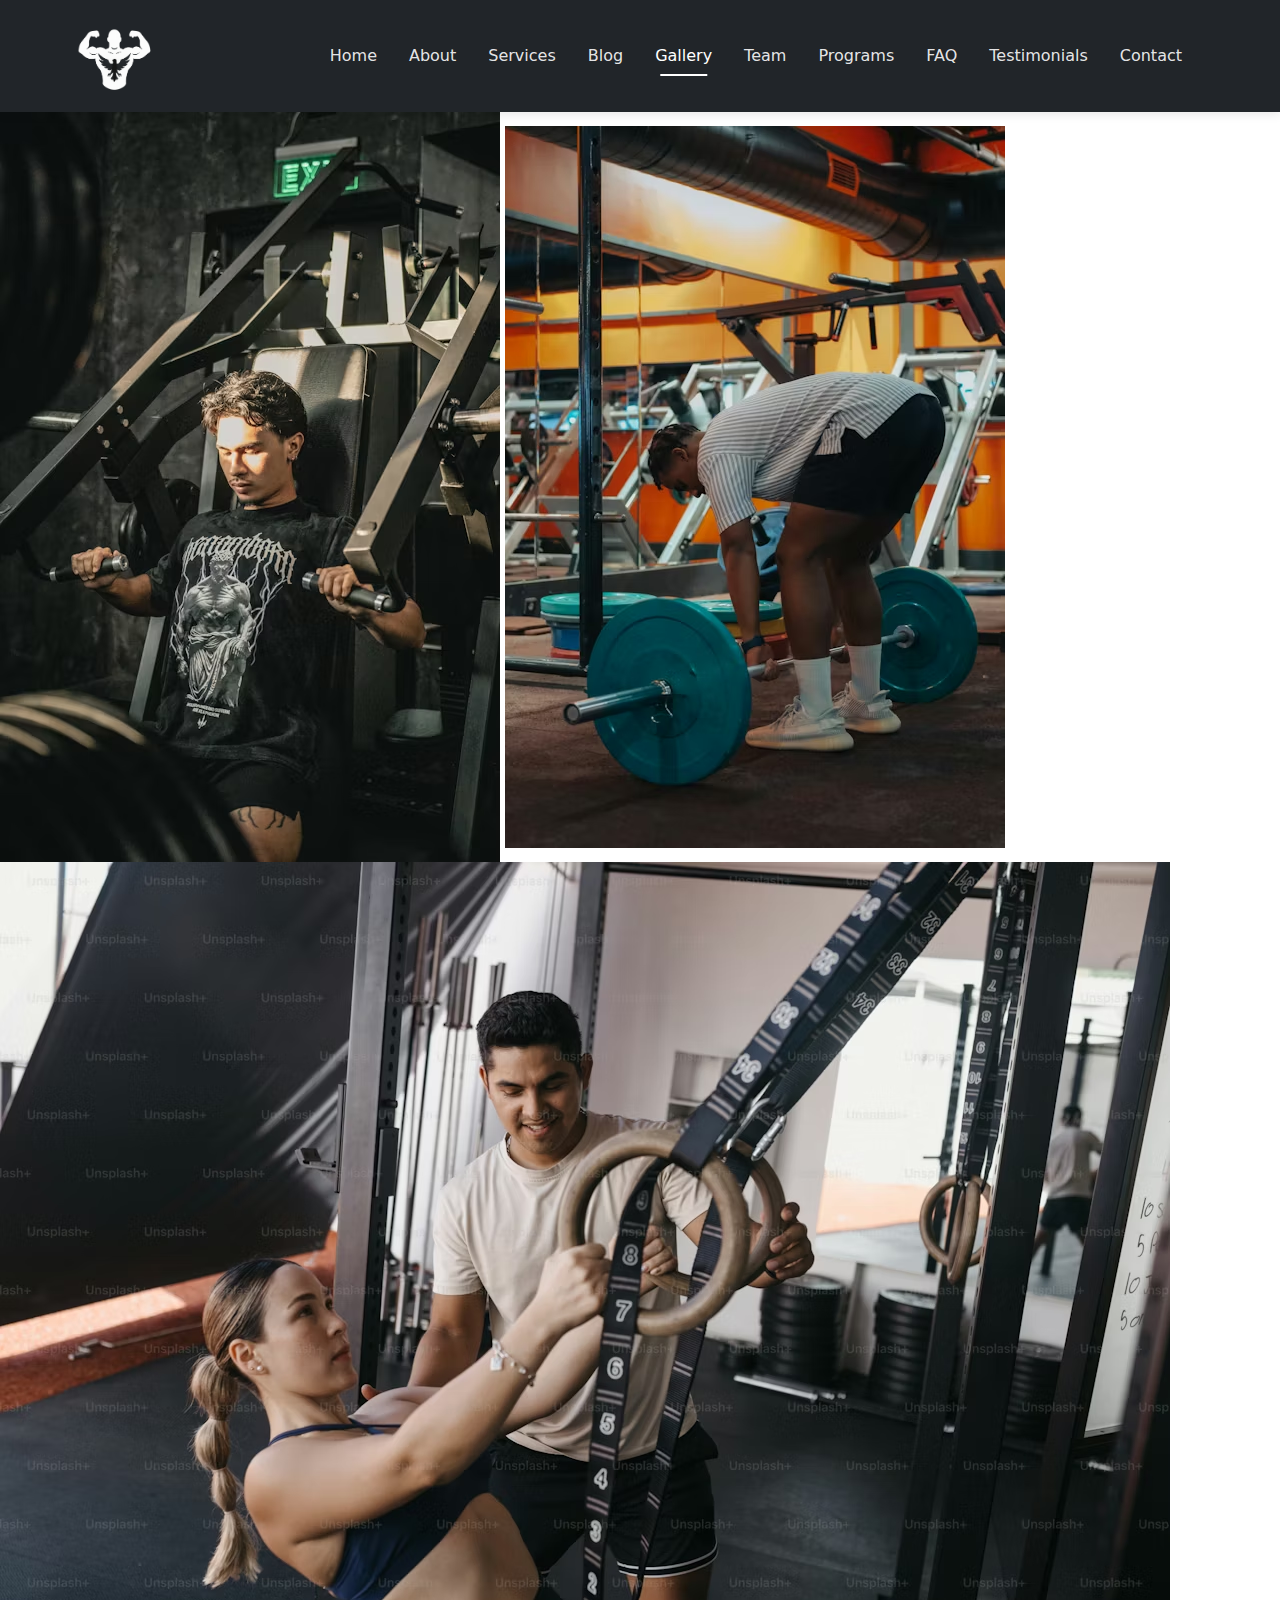
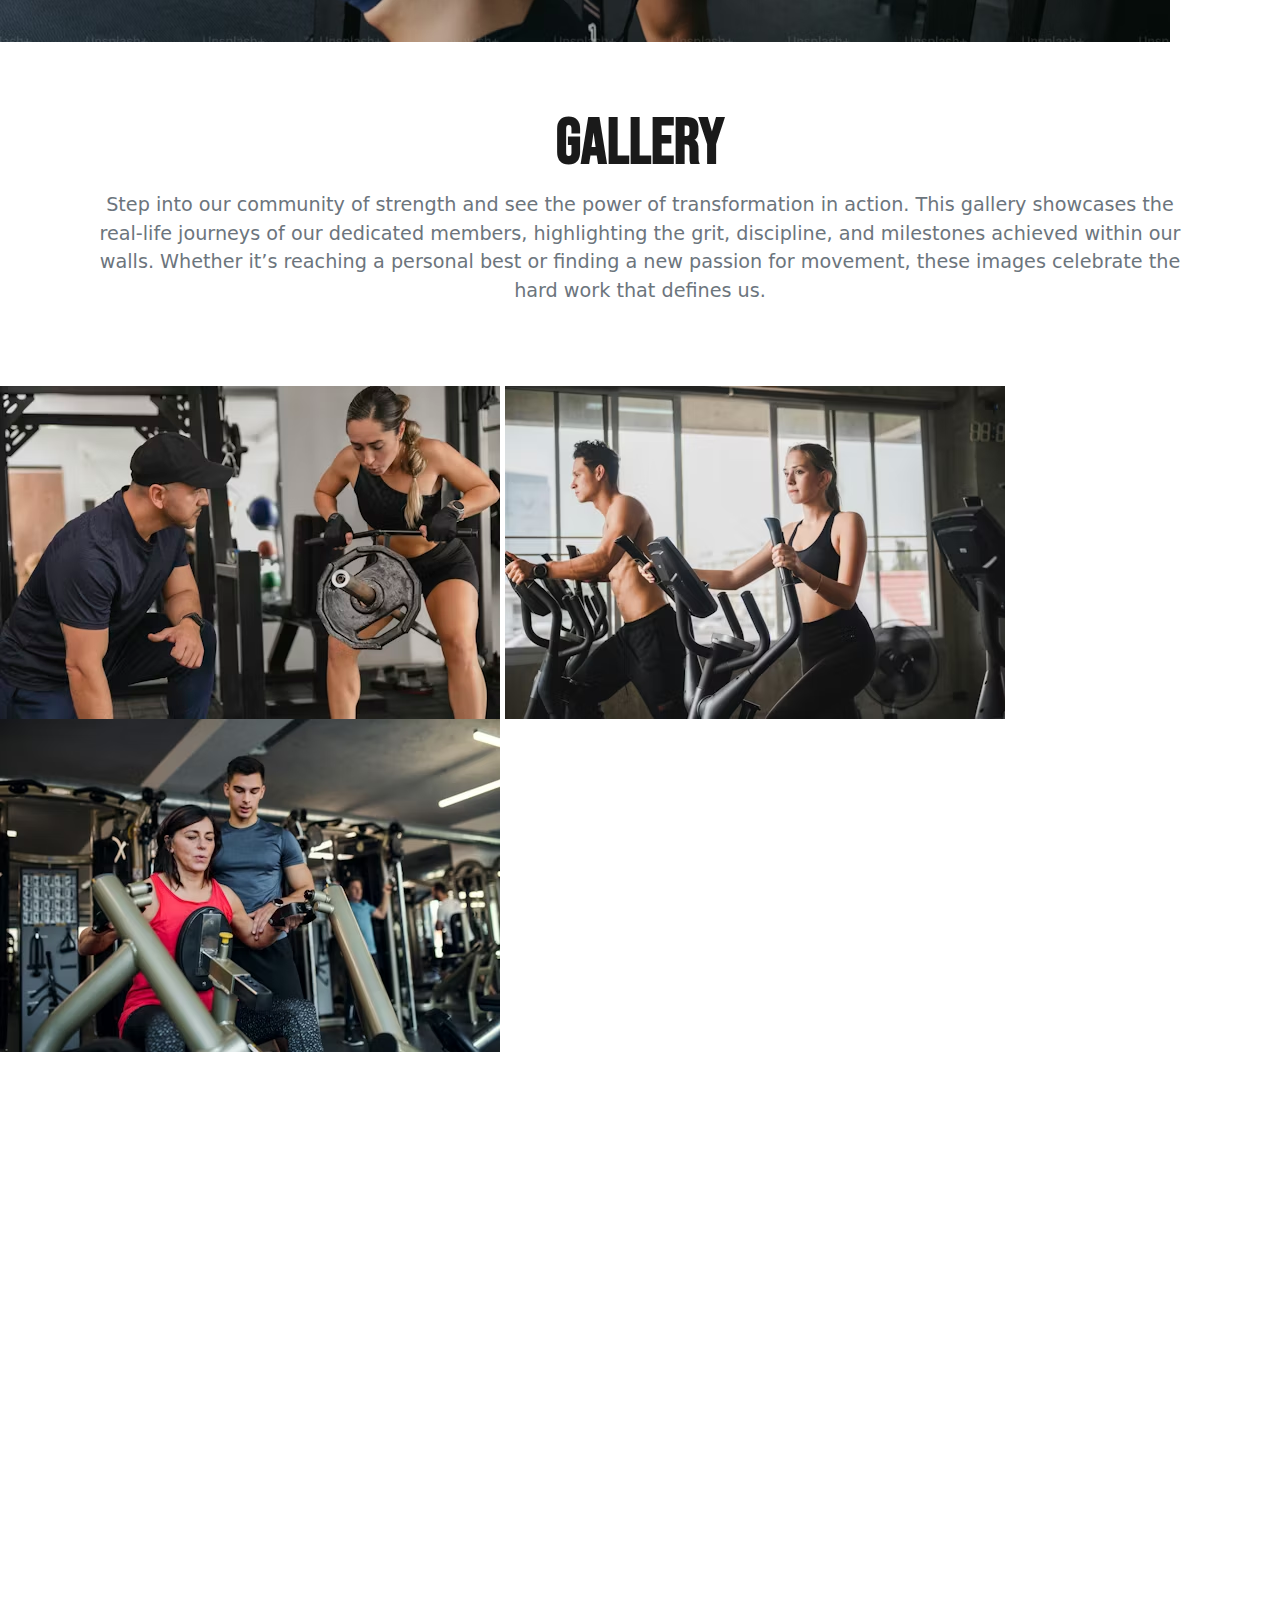
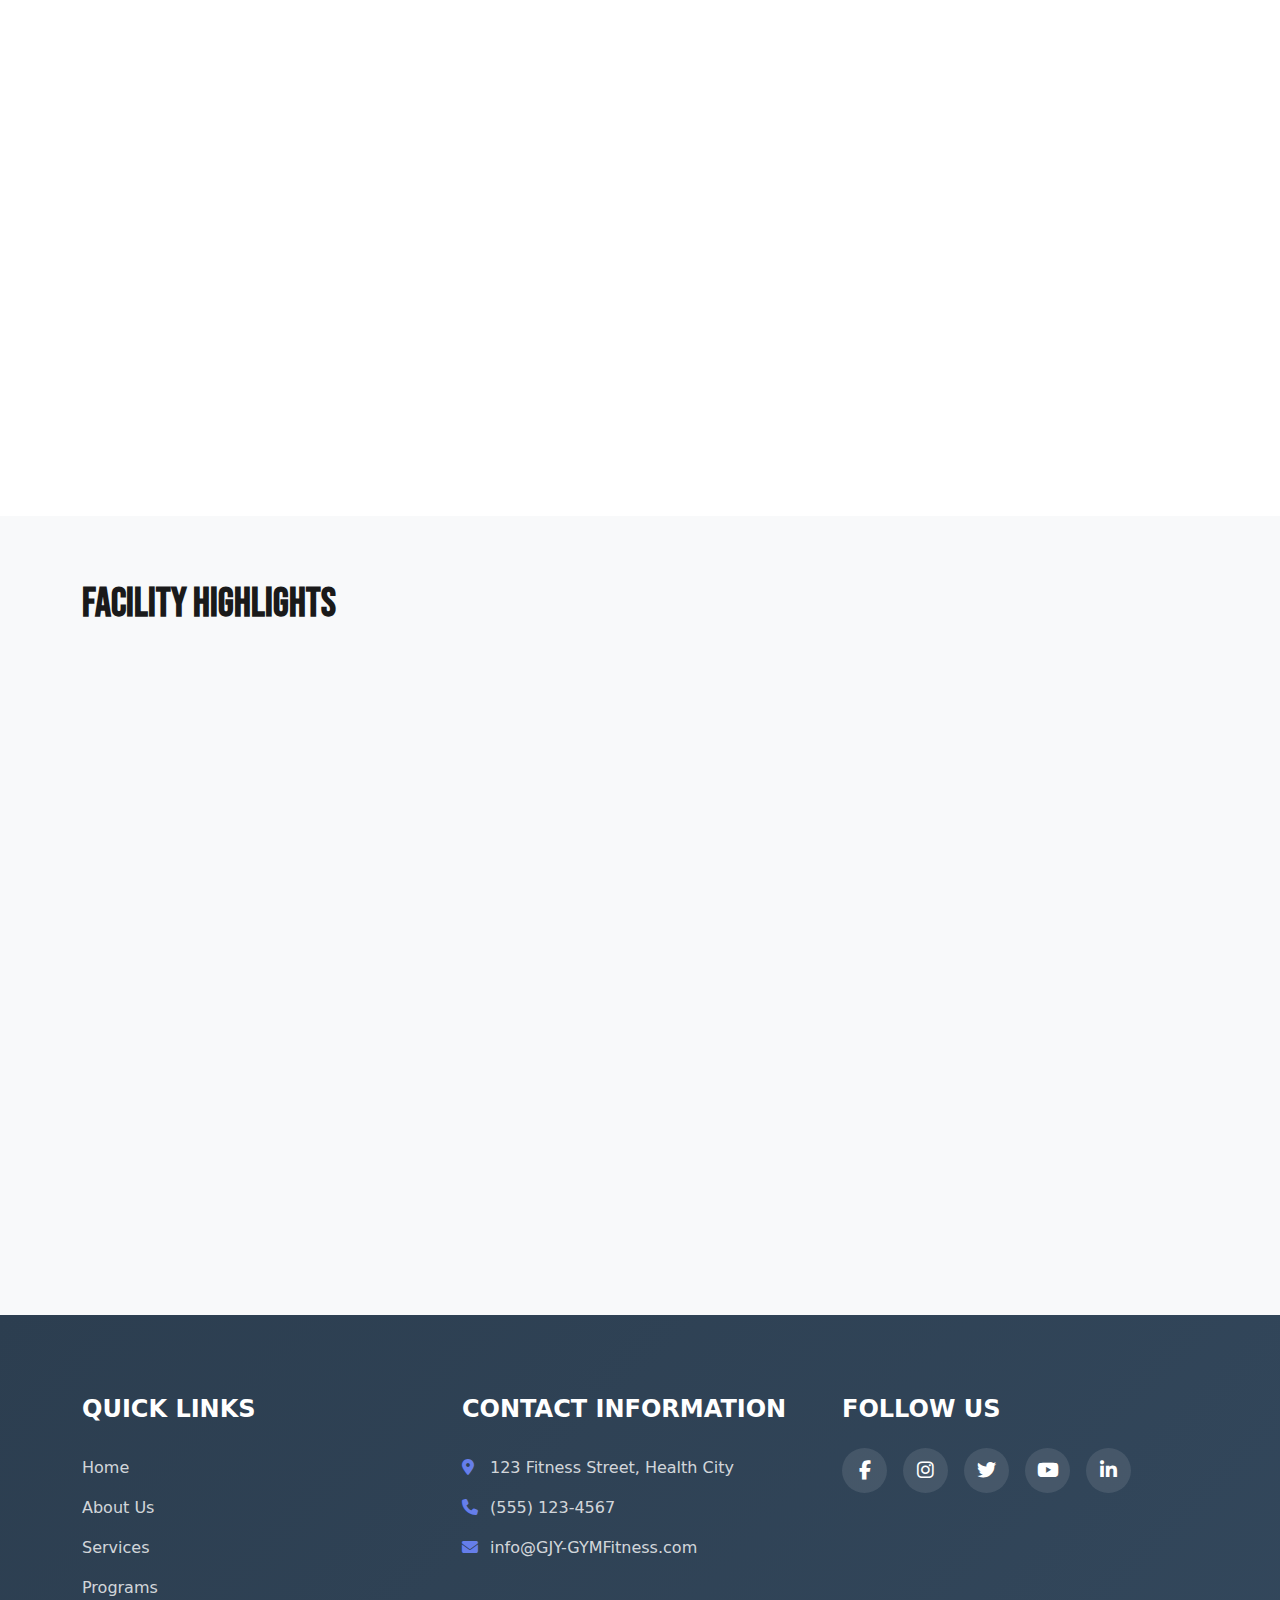
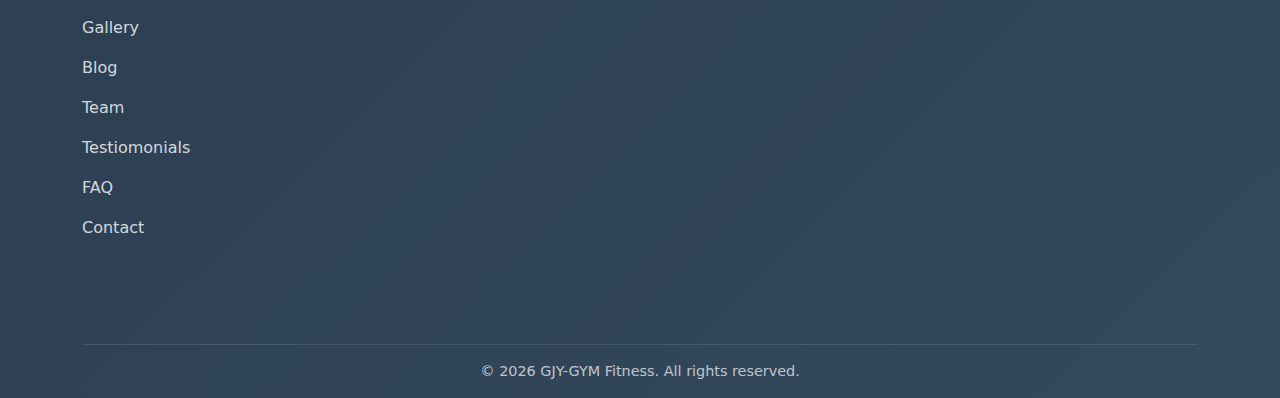
<file: Gallery.html>
<!DOCTYPE html>
<html lang="en">

<head>
  <meta charset="UTF-8" />
  <meta name="viewport" content="width=device-width, initial-scale=1.0" />
  <title>Gallery - GJY-Gym Fitness</title>

  <!-- Bootstrap 5 CSS -->
  <link href="https://cdn.jsdelivr.net/npm/bootstrap@5.3.2/dist/css/bootstrap.min.css" rel="stylesheet" />

  <!-- Font Awesome for Icons -->
  <link rel="stylesheet" href="https://cdnjs.cloudflare.com/ajax/libs/font-awesome/6.4.0/css/all.min.css" />

  <!-- Google Font -->
  <link rel="preconnect" href="https://fonts.googleapis.com" />
  <link rel="preconnect" href="https://fonts.gstatic.com" crossorigin />
  <link href="https://fonts.googleapis.com/css2?family=Oswald:wght@300;400;500;600;700&display=swap" rel="stylesheet" />
  <!-- Bootstrap 5 JS Bundle -->
  <script src="https://cdn.jsdelivr.net/npm/bootstrap@5.3.2/dist/js/bootstrap.bundle.min.js"></script>
  <!-- External CSS -->
  <link rel="stylesheet" href="./styles/main.css" />
  <!-- External JavaScript -->
  <script src="./scripts/main.js" defer></script>
</head>
<!-- Main body container with my Intials ID -->

<body id="EoBody">
  <!-- HEADER: Responsive Bootstrap Navbar -->
  <header>
    <nav class="navbar navbar-expand-lg bg-dark EoNavbar">
      <!-- Bootstrap container for fixed width -->
      <div class="container">
        <!-- Website Logo -->
        <a href="index.html" class="Eo-Logo" alt="Website logo">
          <img src="./images/Logo.png" alt="GJY-Gym Fitness Logo" class="EoLogoImage" />
        </a>

        <!-- Mobile Hamburger Menu Button - Bootstrap: navbar-toggler, navbar-light, bg-light, collapsed -->
        <button class="navbar-toggler bg-white collapsed" type="button" data-bs-toggle="collapse"
          data-bs-target="#EoNavbarNav" aria-controls="EoNavbarNav" aria-expanded="false"
          aria-label="Toggle navigation">
          <!-- Custom classes: toggler-icon, hamburger-icon, close-icon (hamburger menu icons X and 3 lines) -->
          <span class="toggler-icon hamburger-icon">&#9776;</span>
          <span class="toggler-icon close-icon">&times;</span>
        </button>

        <!-- Navbar Links - Bootstrap: collapse, navbar-collapse -->
        <div class="collapse navbar-collapse" id="EoNavbarNav">
          <!-- Bootstrap: navbar-nav -->
          <ul class="navbar-nav ms-auto EoNavLinks">
            <!-- Each nav item has custom classes: Eo-nav-itemH, Eo-nav-itemAb, etc. -->
            <!-- Bootstrap: nav-link, active -->
            <li class="Eo-nav-itemH">
              <a class="nav-link" href="index.html">Home</a>
            </li>
            <li class="Eo-nav-itemAb">
              <a class="nav-link" href="About.html">About</a>
            </li>
            <li class="Eo-nav-itemS">
              <a class="nav-link" href="Services.html">Services</a>
            </li>
            <li class="Eo-nav-itemB">
              <a class="nav-link" href="Blog.html">Blog</a>
            </li>
            <li class="Eo-nav-itemG">
              <a class="nav-link active" href="Gallery.html">Gallery</a>
            </li>
            <li class="Eo-nav-itemT">
              <a class="nav-link" href="Team.html">Team</a>
            </li>
            <li class="Eo-nav-itemP">
              <a class="nav-link" href="Programs.html">Programs</a>
            </li>

            <li class="Eo-nav-itemF">
              <a class="nav-link" href="Faq.html">FAQ</a>
            </li>
            <li class="Eo-nav-itemTes">
              <a class="nav-link" href="Testimonials.html">Testimonials</a>
            </li>
            <li class="Eo-nav-itemC">
              <a class="nav-link" href="Contact.html">Contact</a>
            </li>
          </ul>
        </div>
      </div>
    </nav>
  </header>

  <!-- MAIN CONTENT -->
  <main>
    <section id="EoGalleryContainer">
      <div class="EoGalleryContainer">
        <!-- Left Images (3) -->
        <div class="Eoimage leftStack">
          <img src="./images/Gallery-img1.avif" alt="Gallery 1" />
          <img src="./images/Gallery-img2.avif" alt="Gallery 2" />
          <img src="./images/Gallery-img3.avif" alt="Gallery 3" />
        </div>
        <section class="EoGalleryHeader text-center">
          <div class="container">
            <h1 class="EoGalleryMainTitle">Gallery</h1>
            <p class="EoGallerySubtitle">
              Step into our community of strength and see the power of
              transformation in action. This gallery showcases the real-life
              journeys of our dedicated members, highlighting the grit,
              discipline, and milestones achieved within our walls. Whether
              it’s reaching a personal best or finding a new passion for
              movement, these images celebrate the hard work that defines us.
            </p>
          </div>
        </section>

        <!-- Right Images (3 stacked) -->
        <div class="Eoimage rightStack">
          <img src="./images/Gallery-img4.avif" alt="Gallery 4" />
          <img src="./images/Gallery-img5.avif" alt="Gallery 5" />
          <img src="./images/Gallery-img6.avif" alt="Gallery 6" />
        </div>
      </div>
    </section>

    <section class="EoGallery container py-4">
      <div class="row g-3">
        <div class="col-12 col-md-6 col-lg-4">
          <img src="./images/Gallery-img7.avif" alt="Strength area" class="EoGalleryImage Eofirst-img w-100" />
        </div>
        <div class="col-12 col-md-6 col-lg-4">
          <img src="./images/Gallery-img9.webp" alt="Strength area" class="EoGalleryImage Eosecond-img w-100" />
        </div>
        <div class="col-12 col-md-6 col-lg-4">
          <img src="./images/Gallery-img8.avif" alt="Cardio area" class="EoGalleryImage Eothird-img w-100" />
        </div>
        <div class="col-12 col-md-6 col-lg-4">
          <img src="./images/Gallery-img10.avif" alt="Yoga class" class="EoGalleryImage Eofourth-img w-100" />
        </div>
        <div class="col-12 col-md-6 col-lg-4">
          <img src="./images/Gallery-img11.avif" alt="Yoga class" class="EoGalleryImage Eofifth-img w-100" />
        </div>
        <div class="col-12 col-md-6 col-lg-4">
          <img src="./images/Gallery-img12.avif" alt="Yoga class" class="EoGalleryImage Eosixth-img w-100" />
        </div>
      </div>
    </section>

    <section class="EoGalleryHighlights">
      <div class="container">
        <h2 class="EoGalleryHighlightsTitle">Facility Highlights</h2>
        <div class="row g-4">
          <div class="col-md-4">
            <div class="EoGalleryHighlightCard">
              <h2 class="EoGalleryHighlightTitle">Modern Equipment</h2>
              <img src="./images/Modern-Equipment.webp" alt="Modern equipment" class="EoGalleryHighlightImg" />
              <p class="EoGalleryHighlightText">
                Our gym features cutting-edge technology, from AI-integrated
                treadmills to advanced recovery tools like therapy devices. We
                are committed to progress, with new bio-density machines and
                augmented reality bikes arriving soon. Experience the future
                of fitness by joining our community today.
              </p>
            </div>
          </div>
          <div class="col-md-4">
            <div class="EoGalleryHighlightCard">
              <h2 class="EoGalleryHighlightTitle">Expert Trainers</h2>
              <img src="./images/Expert-Trainers.avif" alt="Expert trainers" class="EoGalleryHighlightImg" />
              <p class="EoGalleryHighlightText">
                Our expert trainers provide personalized,science-based
                programs designed to maximize your potential. Whether your
                goal is fat loss, functional strength, or elite muscle growth,
                our world-class coaches offer the guidance and accountability
                you need to succeed .
              </p>
            </div>
          </div>
          <div class="col-md-4">
            <div class="EoGalleryHighlightCard">
              <h2 class="EoGalleryHighlightTitle">Community</h2>
              <img src="./images/Gym-Community.avif" alt="Community" class="EoGalleryHighlightImg" />
              <p class="EoGalleryHighlightText">
                Our community is the heartbeat of the gym, offering a
                supportive brotherhood that carries you through every
                challenge.Whether you’re struggling with motivation or pushing
                for a new record, our members provide the daily encouragement
                needed to conquer your goals together.
              </p>
            </div>
          </div>
        </div>
      </div>
    </section>
  </main>

  <!-- FOOTER -->
  <footer class="EoFooter">
    <div class="container">
      <div class="row py-5">
        <!-- Quick Navigation Links -->
        <div class="col-md-4 mb-4 mb-md-0">
          <h5 class="EoFooterHeading">Quick Links</h5>
          <ul class="list-unstyled EoFooterLinks">
            <li><a href="index.html" class="EoFooterLink">Home</a></li>
            <li><a href="About.html" class="EoFooterLink">About Us</a></li>
            <li><a href="Services.html" class="EoFooterLink">Services</a></li>
            <li><a href="Programs.html" class="EoFooterLink">Programs</a></li>
            <li><a href="Gallery.html" class="EoFooterLink">Gallery</a></li>
            <li><a href="Blog.html" class="EoFooterLink">Blog</a></li>
            <li><a href="Team.html" class="EoFooterLink">Team</a></li>
            <li>
              <a href="Testimonials.html" class="EoFooterLink">Testiomonials</a>
            </li>
            <li><a href="Faq.html" class="EoFooterLink">FAQ</a></li>
            <li><a href="Contact.html" class="EoFooterLink">Contact</a></li>
          </ul>
        </div>

        <!-- Contact Info -->
        <div class="col-md-4 mb-4 mb-md-0">
          <h5 class="EoFooterHeading">Contact Information</h5>
          <ul class="list-unstyled EoFooterContact">
            <li class="EoFooterContactItem">
              <i class="fas fa-map-marker-alt me-2"></i>123 Fitness Street,
              Health City
            </li>
            <li class="EoFooterContactItem">
              <i class="fas fa-phone me-2"></i>(555) 123-4567
            </li>
            <li class="EoFooterContactItem">
              <i class="fas fa-envelope me-2"></i>info@GJY-GYMFitness.com
            </li>
          </ul>
        </div>

        <!-- Social Media Icons -->
        <div class="col-md-4">
          <h5 class="EoFooterHeading">Follow Us</h5>
          <div class="EoSocialMedia">
            <a href="#" class="EoSocialIcon" aria-label="Facebook">
              <i class="fab fa-facebook-f"></i>
            </a>
            <a href="#" class="EoSocialIcon" aria-label="Instagram">
              <i class="fab fa-instagram"></i>
            </a>
            <a href="#" class="EoSocialIcon" aria-label="Twitter">
              <i class="fab fa-twitter"></i>
            </a>
            <a href="#" class="EoSocialIcon" aria-label="YouTube">
              <i class="fab fa-youtube"></i>
            </a>
            <a href="#" class="EoSocialIcon" aria-label="LinkedIn">
              <i class="fab fa-linkedin-in"></i>
            </a>
          </div>
        </div>
      </div>

      <!-- Copyright -->
      <div class="row">
        <div class="col-12">
          <div class="text-center py-3 EoCopyright">
            <p class="mb-0 EoCopyrightText">
              &copy; <span id="EoCopyrightYear"></span> GJY-GYM Fitness. All
              rights reserved.
            </p>
          </div>
        </div>
      </div>
    </div>
  </footer>
</body>

</html>
</file>
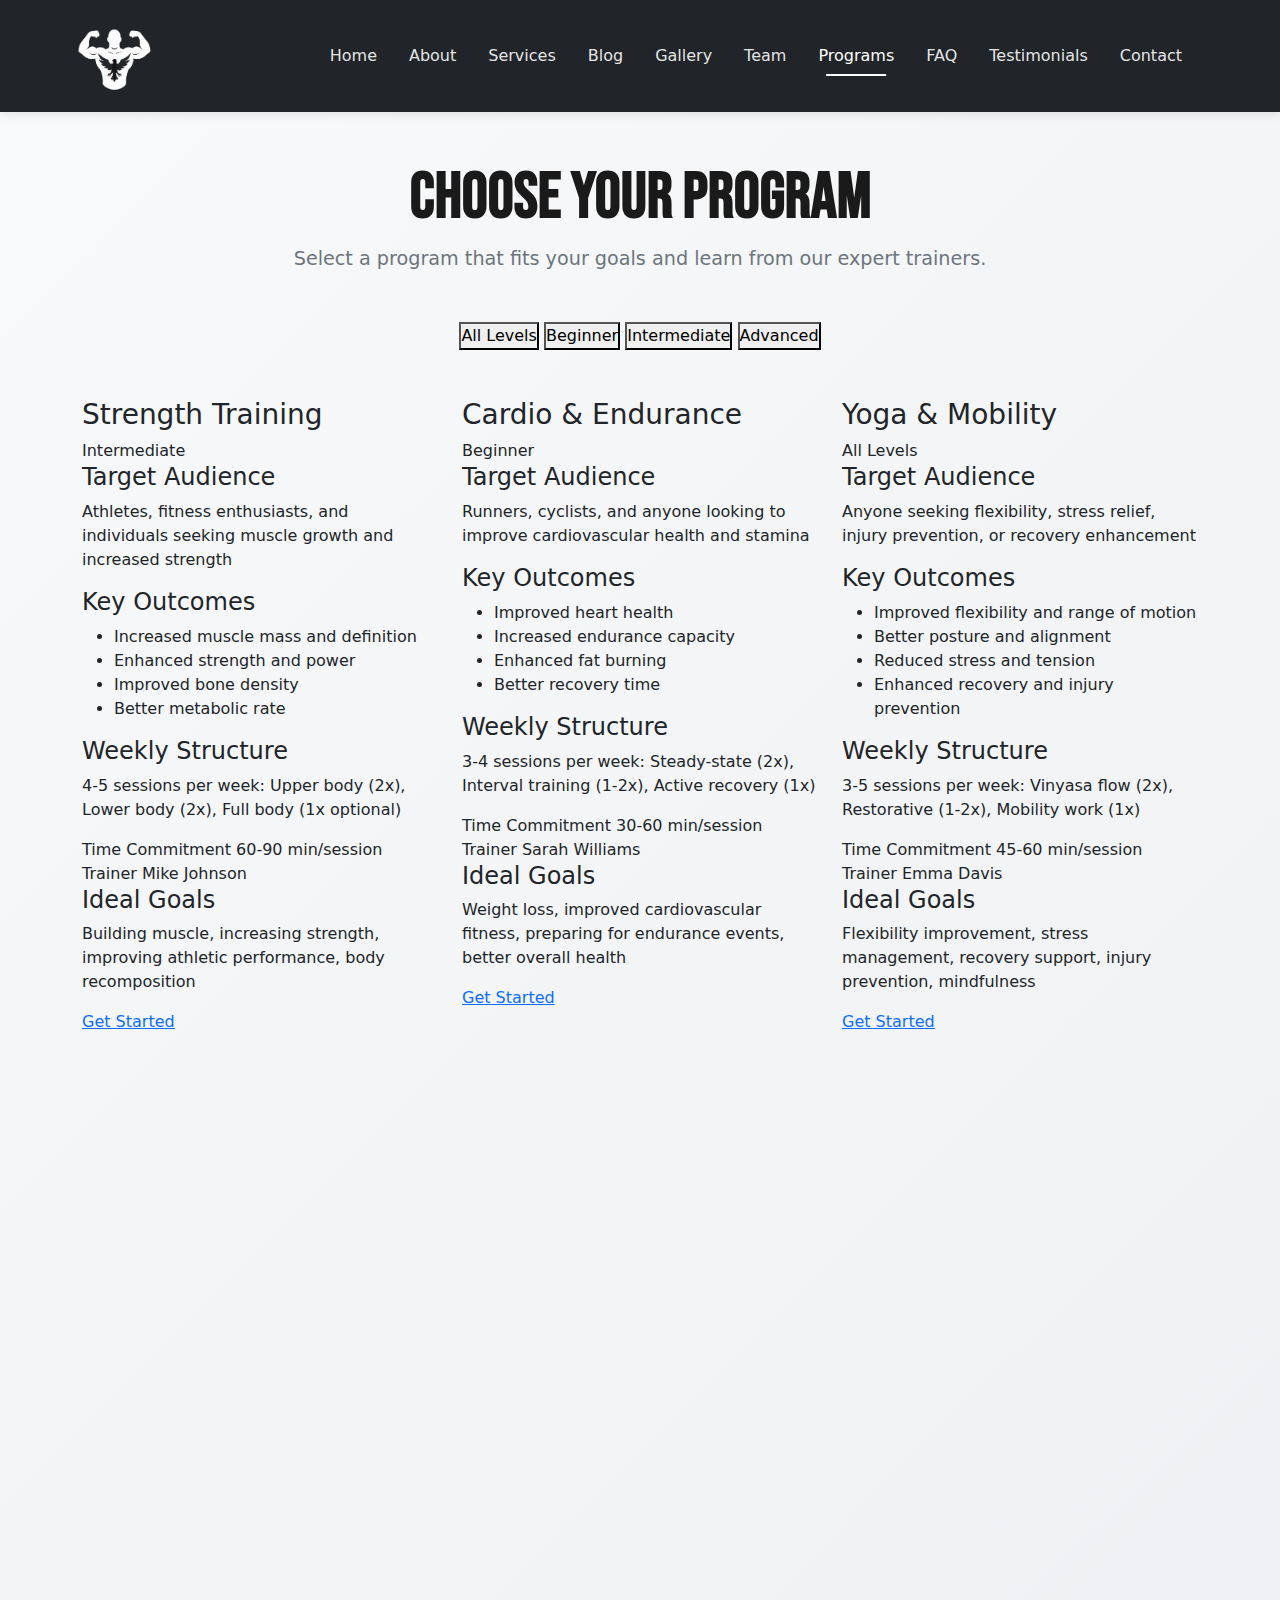
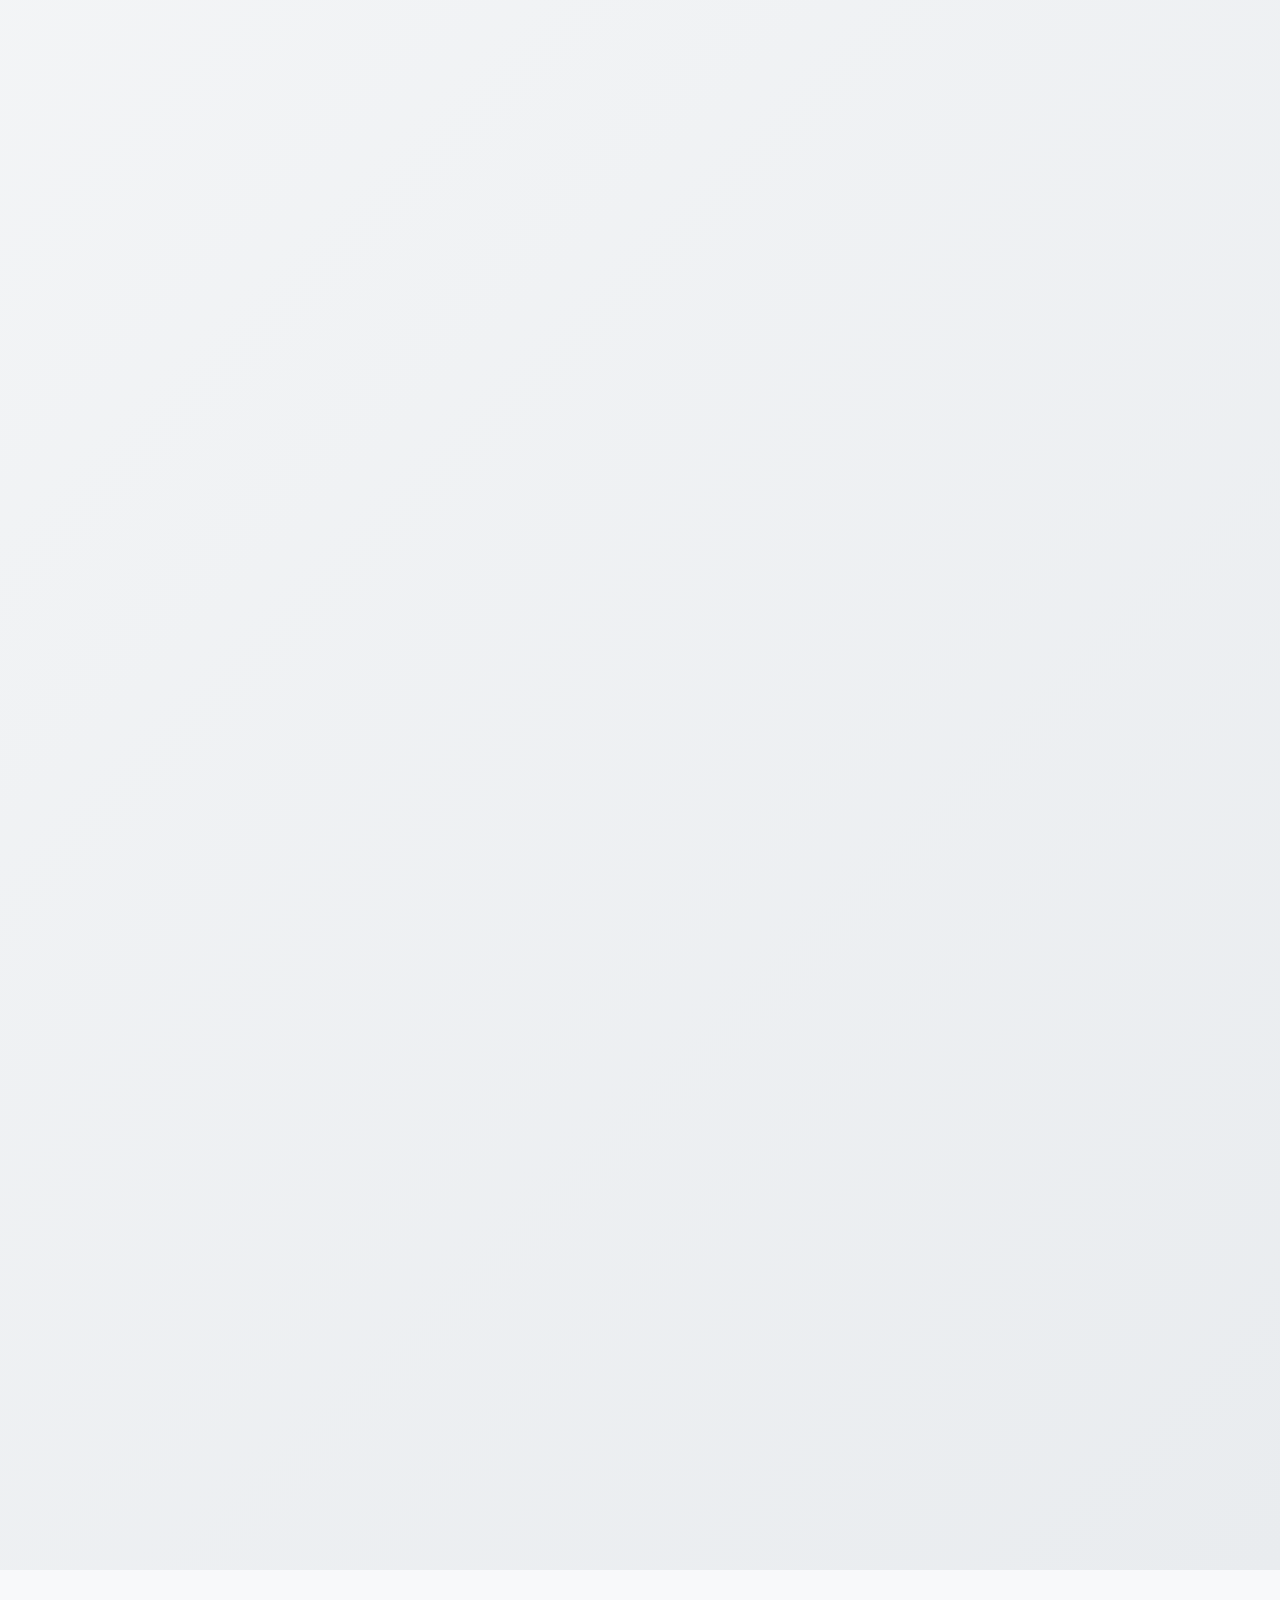
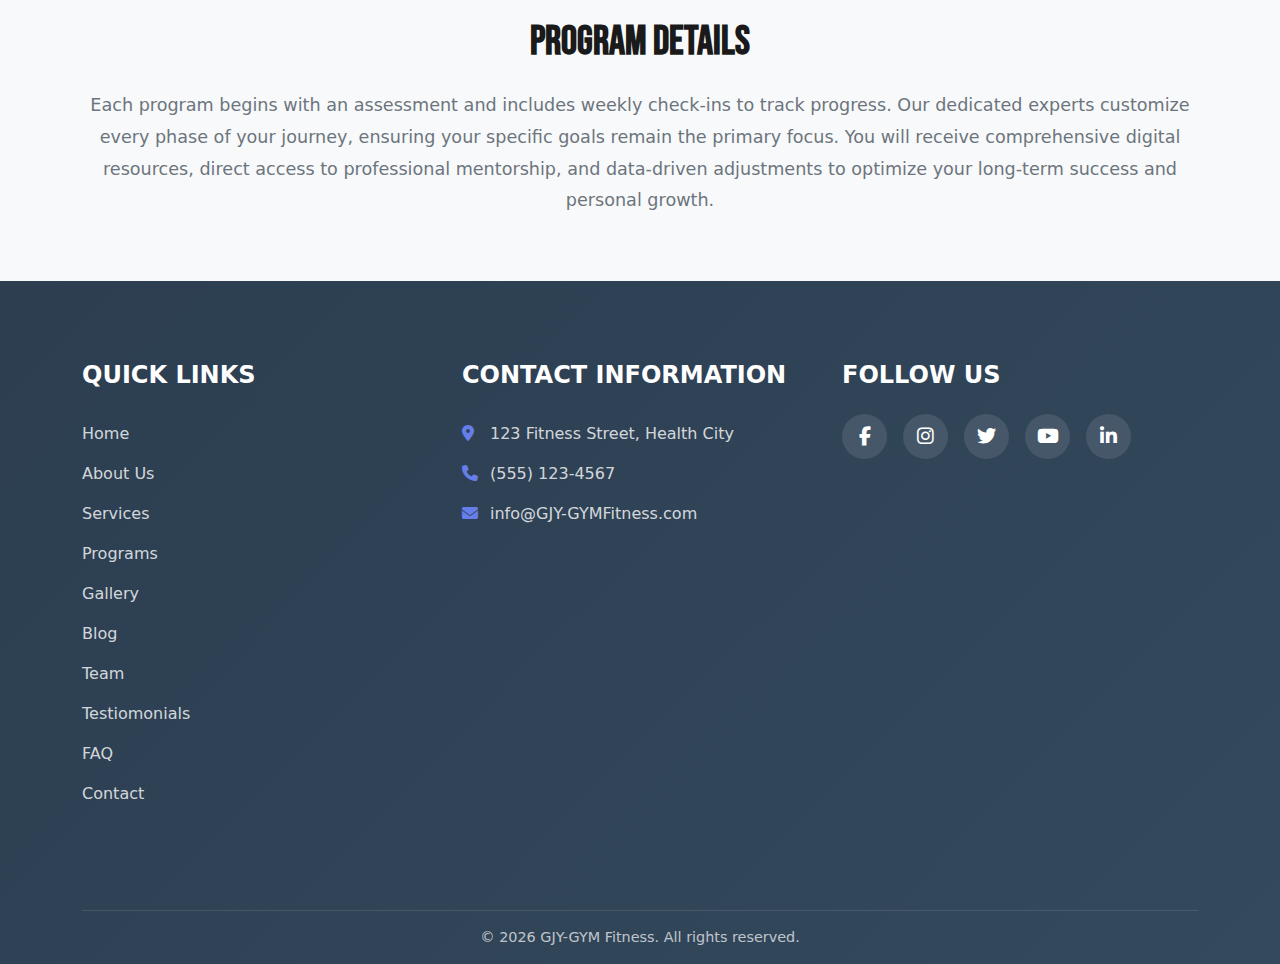
<file: Programs.html>
<!DOCTYPE html>
<html lang="en">

<head>
  <meta charset="UTF-8" />
  <meta name="viewport" content="width=device-width, initial-scale=1.0" />
  <title>Programs - GJY-Gym Fitness</title>

  <!-- Bootstrap 5 CSS -->
  <link href="https://cdn.jsdelivr.net/npm/bootstrap@5.3.2/dist/css/bootstrap.min.css" rel="stylesheet" />

  <!-- Font Awesome for Icons -->
  <link rel="stylesheet" href="https://cdnjs.cloudflare.com/ajax/libs/font-awesome/6.4.0/css/all.min.css" />

  <!-- Google Font -->
  <link rel="preconnect" href="https://fonts.googleapis.com" />
  <link rel="preconnect" href="https://fonts.gstatic.com" crossorigin />
  <link href="https://fonts.googleapis.com/css2?family=Oswald:wght@300;400;500;600;700&display=swap" rel="stylesheet" />
  <!-- Bootstrap 5 JS Bundle -->
  <script src="https://cdn.jsdelivr.net/npm/bootstrap@5.3.2/dist/js/bootstrap.bundle.min.js"></script>
  <!-- External CSS -->
  <link rel="stylesheet" href="./styles/main.css" />
  <!-- External JavaScript -->
  <script src="./scripts/main.js" defer></script>
</head>
<!-- Main body container with my Intials ID -->

<body id="EoBody">
  <!-- HEADER: Responsive Bootstrap Navbar -->
  <header>
    <nav class="navbar navbar-expand-lg bg-dark EoNavbar">
      <!-- Bootstrap container for fixed width -->
      <div class="container">
        <!-- Website Logo -->
        <a href="index.html" class="Eo-Logo" alt="Website logo">
          <img src="./images/Logo.png" alt="GJY-Gym Fitness Logo" class="EoLogoImage" />
        </a>

        <!-- Mobile Hamburger Menu Button - Bootstrap: navbar-toggler, navbar-light, bg-light, collapsed -->
        <button class="navbar-toggler bg-white collapsed" type="button" data-bs-toggle="collapse"
          data-bs-target="#EoNavbarNav" aria-controls="EoNavbarNav" aria-expanded="false"
          aria-label="Toggle navigation">
          <!-- Custom classes: toggler-icon, hamburger-icon, close-icon (hamburger menu icons X and 3 lines) -->
          <span class="toggler-icon hamburger-icon">&#9776;</span>
          <span class="toggler-icon close-icon">&times;</span>
        </button>

        <!-- Navbar Links - Bootstrap: collapse, navbar-collapse -->
        <div class="collapse navbar-collapse" id="EoNavbarNav">
          <!-- Bootstrap: navbar-nav -->
          <ul class="navbar-nav ms-auto EoNavLinks">
            <!-- Each nav item has custom classes: Eo-nav-itemH, Eo-nav-itemAb, etc. -->
            <!-- Bootstrap: nav-link, active -->
            <li class="Eo-nav-itemH">
              <a class="nav-link" href="index.html">Home</a>
            </li>
            <li class="Eo-nav-itemAb">
              <a class="nav-link" href="About.html">About</a>
            </li>
            <li class="Eo-nav-itemS">
              <a class="nav-link" href="Services.html">Services</a>
            </li>
            <li class="Eo-nav-itemB">
              <a class="nav-link" href="Blog.html">Blog</a>
            </li>
            <li class="Eo-nav-itemG">
              <a class="nav-link" href="Gallery.html">Gallery</a>
            </li>
            <li class="Eo-nav-itemT">
              <a class="nav-link" href="Team.html">Team</a>
            </li>
            <li class="Eo-nav-itemP">
              <a class="nav-link active" href="Programs.html">Programs</a>
            </li>

            <li class="Eo-nav-itemF">
              <a class="nav-link" href="Faq.html">FAQ</a>
            </li>
            <li class="Eo-nav-itemTes">
              <a class="nav-link" href="Testimonials.html">Testimonials</a>
            </li>
            <li class="Eo-nav-itemC">
              <a class="nav-link" href="Contact.html">Contact</a>
            </li>
          </ul>
        </div>
      </div>
    </nav>
  </header>

  <!-- MAIN CONTENT -->
  <main>
    <section class="EoProgramsHeader py-5">
      <div class="container">
        <div class="text-center mb-5">
          <h1 class="EoProgramsMainTitle">Choose Your Program</h1>
          <p class="EoProgramsSubtitle">
            Select a program that fits your goals and learn from our expert
            trainers.
          </p>
        </div>

        <!-- Filter Buttons -->
        <div class="EoProgramFilters text-center mb-4">
          <button class="EoProgramFilterBtn active" data-level="all">
            All Levels
          </button>
          <button class="EoProgramFilterBtn" data-level="beginner">
            Beginner
          </button>
          <button class="EoProgramFilterBtn" data-level="intermediate">
            Intermediate
          </button>
          <button class="EoProgramFilterBtn" data-level="advanced">
            Advanced
          </button>
        </div>

        <div class="row g-4 mt-4">
          <!-- Strength Training Program -->
          <div class="col-lg-4 col-md-6" data-level="intermediate">
            <div class="EoProgramCard h-100">
              <div class="EoProgramCardHeader">
                <h3 class="EoProgramCardTitle">Strength Training</h3>
                <div class="EoProgramLevel">
                  <span class="EoProgramLevelBadge EoProgramLevelIntermediate">Intermediate</span>
                </div>
              </div>
              <div class="EoProgramCardBody">
                <div class="EoProgramInfoSection">
                  <h4 class="EoProgramInfoLabel">Target Audience</h4>
                  <p class="EoProgramInfoText">
                    Athletes, fitness enthusiasts, and individuals seeking
                    muscle growth and increased strength
                  </p>
                </div>

                <div class="EoProgramInfoSection">
                  <h4 class="EoProgramInfoLabel">Key Outcomes</h4>
                  <ul class="EoProgramOutcomesList">
                    <li>Increased muscle mass and definition</li>
                    <li>Enhanced strength and power</li>
                    <li>Improved bone density</li>
                    <li>Better metabolic rate</li>
                  </ul>
                </div>

                <div class="EoProgramInfoSection">
                  <h4 class="EoProgramInfoLabel">Weekly Structure</h4>
                  <p class="EoProgramInfoText">
                    4-5 sessions per week: Upper body (2x), Lower body (2x),
                    Full body (1x optional)
                  </p>
                </div>

                <div class="EoProgramInfoRow">
                  <div class="EoProgramInfoItem">
                    <span class="EoProgramInfoItemLabel">Time Commitment</span>
                    <span class="EoProgramInfoItemValue">60-90 min/session</span>
                  </div>
                  <div class="EoProgramInfoItem">
                    <span class="EoProgramInfoItemLabel">Trainer</span>
                    <span class="EoProgramInfoItemValue">Mike Johnson</span>
                  </div>
                </div>

                <div class="EoProgramInfoSection">
                  <h4 class="EoProgramInfoLabel">Ideal Goals</h4>
                  <p class="EoProgramInfoText">
                    Building muscle, increasing strength, improving athletic
                    performance, body recomposition
                  </p>
                </div>
              </div>
              <div class="EoProgramCardFooter">
                <a href="Contact.html#EoContactFormSection" class="EoProgramSelectBtn">Get Started</a>
              </div>
            </div>
          </div>

          <!-- Cardio & Endurance Program -->
          <div class="col-lg-4 col-md-6" data-level="beginner">
            <div class="EoProgramCard h-100">
              <div class="EoProgramCardHeader">
                <h3 class="EoProgramCardTitle">Cardio & Endurance</h3>
                <div class="EoProgramLevel">
                  <span class="EoProgramLevelBadge EoProgramLevelBeginner">Beginner</span>
                </div>
              </div>
              <div class="EoProgramCardBody">
                <div class="EoProgramInfoSection">
                  <h4 class="EoProgramInfoLabel">Target Audience</h4>
                  <p class="EoProgramInfoText">
                    Runners, cyclists, and anyone looking to improve
                    cardiovascular health and stamina
                  </p>
                </div>

                <div class="EoProgramInfoSection">
                  <h4 class="EoProgramInfoLabel">Key Outcomes</h4>
                  <ul class="EoProgramOutcomesList">
                    <li>Improved heart health</li>
                    <li>Increased endurance capacity</li>
                    <li>Enhanced fat burning</li>
                    <li>Better recovery time</li>
                  </ul>
                </div>

                <div class="EoProgramInfoSection">
                  <h4 class="EoProgramInfoLabel">Weekly Structure</h4>
                  <p class="EoProgramInfoText">
                    3-4 sessions per week: Steady-state (2x), Interval
                    training (1-2x), Active recovery (1x)
                  </p>
                </div>

                <div class="EoProgramInfoRow">
                  <div class="EoProgramInfoItem">
                    <span class="EoProgramInfoItemLabel">Time Commitment</span>
                    <span class="EoProgramInfoItemValue">30-60 min/session</span>
                  </div>
                  <div class="EoProgramInfoItem">
                    <span class="EoProgramInfoItemLabel">Trainer</span>
                    <span class="EoProgramInfoItemValue">Sarah Williams</span>
                  </div>
                </div>

                <div class="EoProgramInfoSection">
                  <h4 class="EoProgramInfoLabel">Ideal Goals</h4>
                  <p class="EoProgramInfoText">
                    Weight loss, improved cardiovascular fitness, preparing
                    for endurance events, better overall health
                  </p>
                </div>
              </div>
              <div class="EoProgramCardFooter">
                <a href="Contact.html#EoContactFormSection" class="EoProgramSelectBtn">Get Started</a>
              </div>
            </div>
          </div>

          <!-- Yoga & Mobility Program -->
          <div class="col-lg-4 col-md-6" data-level="all">
            <div class="EoProgramCard h-100">
              <div class="EoProgramCardHeader">
                <h3 class="EoProgramCardTitle">Yoga & Mobility</h3>
                <div class="EoProgramLevel">
                  <span class="EoProgramLevelBadge EoProgramLevelBeginner">All Levels</span>
                </div>
              </div>
              <div class="EoProgramCardBody">
                <div class="EoProgramInfoSection">
                  <h4 class="EoProgramInfoLabel">Target Audience</h4>
                  <p class="EoProgramInfoText">
                    Anyone seeking flexibility, stress relief, injury
                    prevention, or recovery enhancement
                  </p>
                </div>

                <div class="EoProgramInfoSection">
                  <h4 class="EoProgramInfoLabel">Key Outcomes</h4>
                  <ul class="EoProgramOutcomesList">
                    <li>Improved flexibility and range of motion</li>
                    <li>Better posture and alignment</li>
                    <li>Reduced stress and tension</li>
                    <li>Enhanced recovery and injury prevention</li>
                  </ul>
                </div>

                <div class="EoProgramInfoSection">
                  <h4 class="EoProgramInfoLabel">Weekly Structure</h4>
                  <p class="EoProgramInfoText">
                    3-5 sessions per week: Vinyasa flow (2x), Restorative
                    (1-2x), Mobility work (1x)
                  </p>
                </div>

                <div class="EoProgramInfoRow">
                  <div class="EoProgramInfoItem">
                    <span class="EoProgramInfoItemLabel">Time Commitment</span>
                    <span class="EoProgramInfoItemValue">45-60 min/session</span>
                  </div>
                  <div class="EoProgramInfoItem">
                    <span class="EoProgramInfoItemLabel">Trainer</span>
                    <span class="EoProgramInfoItemValue">Emma Davis</span>
                  </div>
                </div>

                <div class="EoProgramInfoSection">
                  <h4 class="EoProgramInfoLabel">Ideal Goals</h4>
                  <p class="EoProgramInfoText">
                    Flexibility improvement, stress management, recovery
                    support, injury prevention, mindfulness
                  </p>
                </div>
              </div>
              <div class="EoProgramCardFooter">
                <a href="Contact.html#EoContactFormSection" class="EoProgramSelectBtn">Get Started</a>
              </div>
            </div>
          </div>

          <!-- HIIT & Conditioning Program -->
          <div class="col-lg-4 col-md-6" data-level="advanced">
            <div class="EoProgramCard h-100">
              <div class="EoProgramCardHeader">
                <h3 class="EoProgramCardTitle">HIIT & Conditioning</h3>
                <div class="EoProgramLevel">
                  <span class="EoProgramLevelBadge EoProgramLevelAdvanced">Advanced</span>
                </div>
              </div>
              <div class="EoProgramCardBody">
                <div class="EoProgramInfoSection">
                  <h4 class="EoProgramInfoLabel">Target Audience</h4>
                  <p class="EoProgramInfoText">
                    Time-constrained individuals and experienced exercisers
                    seeking maximum efficiency
                  </p>
                </div>

                <div class="EoProgramInfoSection">
                  <h4 class="EoProgramInfoLabel">Key Outcomes</h4>
                  <ul class="EoProgramOutcomesList">
                    <li>Maximum calorie burn in minimal time</li>
                    <li>Improved cardiovascular fitness</li>
                    <li>Enhanced metabolic rate</li>
                    <li>Increased athletic performance</li>
                  </ul>
                </div>

                <div class="EoProgramInfoSection">
                  <h4 class="EoProgramInfoLabel">Weekly Structure</h4>
                  <p class="EoProgramInfoText">
                    3-4 sessions per week: Full-body HIIT (2x), Upper body
                    focus (1x), Lower body focus (1x)
                  </p>
                </div>

                <div class="EoProgramInfoRow">
                  <div class="EoProgramInfoItem">
                    <span class="EoProgramInfoItemLabel">Time Commitment</span>
                    <span class="EoProgramInfoItemValue">30-45 min/session</span>
                  </div>
                  <div class="EoProgramInfoItem">
                    <span class="EoProgramInfoItemLabel">Trainer</span>
                    <span class="EoProgramInfoItemValue">James Martinez</span>
                  </div>
                </div>

                <div class="EoProgramInfoSection">
                  <h4 class="EoProgramInfoLabel">Ideal Goals</h4>
                  <p class="EoProgramInfoText">
                    Time-efficient fat loss, improved conditioning, athletic
                    performance, metabolic boost
                  </p>
                </div>
              </div>
              <div class="EoProgramCardFooter">
                <a href="Contact.html#EoContactFormSection" class="EoProgramSelectBtn">Get Started</a>
              </div>
            </div>
          </div>

          <!-- Weight Loss Program -->
          <div class="col-lg-4 col-md-6" data-level="beginner">
            <div class="EoProgramCard h-100">
              <div class="EoProgramCardHeader">
                <h3 class="EoProgramCardTitle">Weight Loss</h3>
                <div class="EoProgramLevel">
                  <span class="EoProgramLevelBadge EoProgramLevelBeginner">Beginner</span>
                </div>
              </div>
              <div class="EoProgramCardBody">
                <div class="EoProgramInfoSection">
                  <h4 class="EoProgramInfoLabel">Target Audience</h4>
                  <p class="EoProgramInfoText">
                    Individuals committed to sustainable weight loss through
                    exercise and nutrition guidance
                  </p>
                </div>

                <div class="EoProgramInfoSection">
                  <h4 class="EoProgramInfoLabel">Key Outcomes</h4>
                  <ul class="EoProgramOutcomesList">
                    <li>Sustainable weight loss</li>
                    <li>Improved body composition</li>
                    <li>Better nutrition habits</li>
                    <li>Increased energy levels</li>
                  </ul>
                </div>

                <div class="EoProgramInfoSection">
                  <h4 class="EoProgramInfoLabel">Weekly Structure</h4>
                  <p class="EoProgramInfoText">
                    4-5 sessions per week: Cardio (2x), Strength (2x), Active
                    recovery (1x), Nutrition coaching included
                  </p>
                </div>

                <div class="EoProgramInfoRow">
                  <div class="EoProgramInfoItem">
                    <span class="EoProgramInfoItemLabel">Time Commitment</span>
                    <span class="EoProgramInfoItemValue">45-60 min/session</span>
                  </div>
                  <div class="EoProgramInfoItem">
                    <span class="EoProgramInfoItemLabel">Trainer</span>
                    <span class="EoProgramInfoItemValue">Lisa Anderson</span>
                  </div>
                </div>

                <div class="EoProgramInfoSection">
                  <h4 class="EoProgramInfoLabel">Ideal Goals</h4>
                  <p class="EoProgramInfoText">
                    Losing weight, improving health markers, building
                    sustainable habits, body transformation
                  </p>
                </div>
              </div>
              <div class="EoProgramCardFooter">
                <a href="Contact.html#EoContactFormSection" class="EoProgramSelectBtn">Get Started</a>
              </div>
            </div>
          </div>

          <!-- Functional Fitness Program -->
          <div class="col-lg-4 col-md-6" data-level="intermediate">
            <div class="EoProgramCard h-100">
              <div class="EoProgramCardHeader">
                <h3 class="EoProgramCardTitle">Functional Fitness</h3>
                <div class="EoProgramLevel">
                  <span class="EoProgramLevelBadge EoProgramLevelIntermediate">Intermediate</span>
                </div>
              </div>
              <div class="EoProgramCardBody">
                <div class="EoProgramInfoSection">
                  <h4 class="EoProgramInfoLabel">Target Audience</h4>
                  <p class="EoProgramInfoText">
                    Active adults and seniors wanting to improve daily
                    movement patterns and prevent injuries
                  </p>
                </div>

                <div class="EoProgramInfoSection">
                  <h4 class="EoProgramInfoLabel">Key Outcomes</h4>
                  <ul class="EoProgramOutcomesList">
                    <li>Improved movement quality</li>
                    <li>Enhanced daily function</li>
                    <li>Reduced injury risk</li>
                    <li>Better balance and stability</li>
                  </ul>
                </div>

                <div class="EoProgramInfoSection">
                  <h4 class="EoProgramInfoLabel">Weekly Structure</h4>
                  <p class="EoProgramInfoText">
                    3-4 sessions per week: Movement patterns (2x), Stability
                    work (1x), Mobility (1x)
                  </p>
                </div>

                <div class="EoProgramInfoRow">
                  <div class="EoProgramInfoItem">
                    <span class="EoProgramInfoItemLabel">Time Commitment</span>
                    <span class="EoProgramInfoItemValue">45-60 min/session</span>
                  </div>
                  <div class="EoProgramInfoItem">
                    <span class="EoProgramInfoItemLabel">Trainer</span>
                    <span class="EoProgramInfoItemValue">David Chen</span>
                  </div>
                </div>

                <div class="EoProgramInfoSection">
                  <h4 class="EoProgramInfoLabel">Ideal Goals</h4>
                  <p class="EoProgramInfoText">
                    Improving daily activities, injury prevention, maintaining
                    independence, movement quality
                  </p>
                </div>
              </div>
              <div class="EoProgramCardFooter">
                <a href="Contact.html#EoContactFormSection" class="EoProgramSelectBtn">Get Started</a>
              </div>
            </div>
          </div>

          <!-- Powerlifting Program -->
          <div class="col-lg-4 col-md-6" data-level="advanced">
            <div class="EoProgramCard h-100">
              <div class="EoProgramCardHeader">
                <h3 class="EoProgramCardTitle">Powerlifting</h3>
                <div class="EoProgramLevel">
                  <span class="EoProgramLevelBadge EoProgramLevelAdvanced">Advanced</span>
                </div>
              </div>
              <div class="EoProgramCardBody">
                <div class="EoProgramInfoSection">
                  <h4 class="EoProgramInfoLabel">Target Audience</h4>
                  <p class="EoProgramInfoText">
                    Serious lifters and athletes focused on maximizing squat,
                    bench press, and deadlift performance
                  </p>
                </div>

                <div class="EoProgramInfoSection">
                  <h4 class="EoProgramInfoLabel">Key Outcomes</h4>
                  <ul class="EoProgramOutcomesList">
                    <li>Maximum strength development</li>
                    <li>Improved technique and form</li>
                    <li>Competition preparation</li>
                    <li>Enhanced power output</li>
                  </ul>
                </div>

                <div class="EoProgramInfoSection">
                  <h4 class="EoProgramInfoLabel">Weekly Structure</h4>
                  <p class="EoProgramInfoText">
                    3-4 sessions per week: Squat focus (1x), Bench press (1x),
                    Deadlift (1x), Accessory work (1x)
                  </p>
                </div>

                <div class="EoProgramInfoRow">
                  <div class="EoProgramInfoItem">
                    <span class="EoProgramInfoItemLabel">Time Commitment</span>
                    <span class="EoProgramInfoItemValue">90-120 min/session</span>
                  </div>
                  <div class="EoProgramInfoItem">
                    <span class="EoProgramInfoItemLabel">Trainer</span>
                    <span class="EoProgramInfoItemValue">Alex Thompson</span>
                  </div>
                </div>

                <div class="EoProgramInfoSection">
                  <h4 class="EoProgramInfoLabel">Ideal Goals</h4>
                  <p class="EoProgramInfoText">
                    Competing in powerlifting, breaking personal records,
                    building maximum strength, technical mastery
                  </p>
                </div>
              </div>
              <div class="EoProgramCardFooter">
                <a href="Contact.html#EoContactFormSection" class="EoProgramSelectBtn">Get Started</a>
              </div>
            </div>
          </div>

          <!-- Pilates & Core Program -->
          <div class="col-lg-4 col-md-6" data-level="all">
            <div class="EoProgramCard h-100">
              <div class="EoProgramCardHeader">
                <h3 class="EoProgramCardTitle">Pilates & Core</h3>
                <div class="EoProgramLevel">
                  <span class="EoProgramLevelBadge EoProgramLevelBeginner">All Levels</span>
                </div>
              </div>
              <div class="EoProgramCardBody">
                <div class="EoProgramInfoSection">
                  <h4 class="EoProgramInfoLabel">Target Audience</h4>
                  <p class="EoProgramInfoText">
                    Individuals seeking core strength, improved posture, and
                    low-impact full-body conditioning
                  </p>
                </div>

                <div class="EoProgramInfoSection">
                  <h4 class="EoProgramInfoLabel">Key Outcomes</h4>
                  <ul class="EoProgramOutcomesList">
                    <li>Stronger core and stability</li>
                    <li>Better body alignment</li>
                    <li>Improved coordination</li>
                    <li>Enhanced mind-body connection</li>
                  </ul>
                </div>

                <div class="EoProgramInfoSection">
                  <h4 class="EoProgramInfoLabel">Weekly Structure</h4>
                  <p class="EoProgramInfoText">
                    3-4 sessions per week: Mat Pilates (2x), Reformer (1x),
                    Core focus (1x)
                  </p>
                </div>

                <div class="EoProgramInfoRow">
                  <div class="EoProgramInfoItem">
                    <span class="EoProgramInfoItemLabel">Time Commitment</span>
                    <span class="EoProgramInfoItemValue">45-55 min/session</span>
                  </div>
                  <div class="EoProgramInfoItem">
                    <span class="EoProgramInfoItemLabel">Trainer</span>
                    <span class="EoProgramInfoItemValue">Rachel Green</span>
                  </div>
                </div>

                <div class="EoProgramInfoSection">
                  <h4 class="EoProgramInfoLabel">Ideal Goals</h4>
                  <p class="EoProgramInfoText">
                    Core strengthening, posture correction, rehabilitation,
                    low-impact fitness, body awareness
                  </p>
                </div>
              </div>
              <div class="EoProgramCardFooter">
                <a href="Contact.html#EoContactFormSection" class="EoProgramSelectBtn">Get Started</a>
              </div>
            </div>
          </div>

          <!-- Bodybuilding Program -->
          <div class="col-lg-4 col-md-6" data-level="intermediate">
            <div class="EoProgramCard h-100">
              <div class="EoProgramCardHeader">
                <h3 class="EoProgramCardTitle">Bodybuilding</h3>
                <div class="EoProgramLevel">
                  <span class="EoProgramLevelBadge EoProgramLevelIntermediate">Intermediate</span>
                </div>
              </div>
              <div class="EoProgramCardBody">
                <div class="EoProgramInfoSection">
                  <h4 class="EoProgramInfoLabel">Target Audience</h4>
                  <p class="EoProgramInfoText">
                    Fitness enthusiasts focused on muscle hypertrophy,
                    symmetry, and aesthetic physique development
                  </p>
                </div>

                <div class="EoProgramInfoSection">
                  <h4 class="EoProgramInfoLabel">Key Outcomes</h4>
                  <ul class="EoProgramOutcomesList">
                    <li>Muscle hypertrophy and definition</li>
                    <li>Improved muscle symmetry</li>
                    <li>Enhanced vascularity</li>
                    <li>Competition-ready physique</li>
                  </ul>
                </div>

                <div class="EoProgramInfoSection">
                  <h4 class="EoProgramInfoLabel">Weekly Structure</h4>
                  <p class="EoProgramInfoText">
                    5-6 sessions per week: Push (2x), Pull (2x), Legs (2x),
                    Optional arm focus (1x)
                  </p>
                </div>

                <div class="EoProgramInfoRow">
                  <div class="EoProgramInfoItem">
                    <span class="EoProgramInfoItemLabel">Time Commitment</span>
                    <span class="EoProgramInfoItemValue">75-90 min/session</span>
                  </div>
                  <div class="EoProgramInfoItem">
                    <span class="EoProgramInfoItemLabel">Trainer</span>
                    <span class="EoProgramInfoItemValue">Chris Rodriguez</span>
                  </div>
                </div>

                <div class="EoProgramInfoSection">
                  <h4 class="EoProgramInfoLabel">Ideal Goals</h4>
                  <p class="EoProgramInfoText">
                    Muscle building, physique competition, aesthetic
                    improvement, body transformation
                  </p>
                </div>
              </div>
              <div class="EoProgramCardFooter">
                <a href="Contact.html#EoContactFormSection" class="EoProgramSelectBtn">Get Started</a>
              </div>
            </div>
          </div>

          <!-- Senior Fitness Program -->
          <div class="col-lg-4 col-md-6" data-level="beginner">
            <div class="EoProgramCard h-100">
              <div class="EoProgramCardHeader">
                <h3 class="EoProgramCardTitle">Senior Fitness</h3>
                <div class="EoProgramLevel">
                  <span class="EoProgramLevelBadge EoProgramLevelBeginner">Beginner</span>
                </div>
              </div>
              <div class="EoProgramCardBody">
                <div class="EoProgramInfoSection">
                  <h4 class="EoProgramInfoLabel">Target Audience</h4>
                  <p class="EoProgramInfoText">
                    Adults 55+ looking to maintain independence, mobility, and
                    overall health through age-appropriate exercise
                  </p>
                </div>

                <div class="EoProgramInfoSection">
                  <h4 class="EoProgramInfoLabel">Key Outcomes</h4>
                  <ul class="EoProgramOutcomesList">
                    <li>Maintained mobility and flexibility</li>
                    <li>Improved balance and coordination</li>
                    <li>Enhanced bone density</li>
                    <li>Better joint health and function</li>
                  </ul>
                </div>

                <div class="EoProgramInfoSection">
                  <h4 class="EoProgramInfoLabel">Weekly Structure</h4>
                  <p class="EoProgramInfoText">
                    3-4 sessions per week: Strength (2x), Balance (1x),
                    Low-impact cardio (1x)
                  </p>
                </div>

                <div class="EoProgramInfoRow">
                  <div class="EoProgramInfoItem">
                    <span class="EoProgramInfoItemLabel">Time Commitment</span>
                    <span class="EoProgramInfoItemValue">40-50 min/session</span>
                  </div>
                  <div class="EoProgramInfoItem">
                    <span class="EoProgramInfoItemLabel">Trainer</span>
                    <span class="EoProgramInfoItemValue">Patricia Miller</span>
                  </div>
                </div>

                <div class="EoProgramInfoSection">
                  <h4 class="EoProgramInfoLabel">Ideal Goals</h4>
                  <p class="EoProgramInfoText">
                    Maintaining independence, fall prevention, joint health,
                    staying active, social connection
                  </p>
                </div>
              </div>
              <div class="EoProgramCardFooter">
                <a href="Contact.html#EoContactFormSection" class="EoProgramSelectBtn">Get Started</a>
              </div>
            </div>
          </div>

          <!-- Athletic Performance Program -->
          <div class="col-lg-4 col-md-6" data-level="advanced">
            <div class="EoProgramCard h-100">
              <div class="EoProgramCardHeader">
                <h3 class="EoProgramCardTitle">Athletic Performance</h3>
                <div class="EoProgramLevel">
                  <span class="EoProgramLevelBadge EoProgramLevelAdvanced">Advanced</span>
                </div>
              </div>
              <div class="EoProgramCardBody">
                <div class="EoProgramInfoSection">
                  <h4 class="EoProgramInfoLabel">Target Audience</h4>
                  <p class="EoProgramInfoText">
                    Competitive athletes and sports enthusiasts seeking to
                    enhance speed, agility, power, and sport-specific
                    performance
                  </p>
                </div>

                <div class="EoProgramInfoSection">
                  <h4 class="EoProgramInfoLabel">Key Outcomes</h4>
                  <ul class="EoProgramOutcomesList">
                    <li>Improved speed and agility</li>
                    <li>Enhanced power and explosiveness</li>
                    <li>Better sport-specific skills</li>
                    <li>Reduced injury risk</li>
                  </ul>
                </div>

                <div class="EoProgramInfoSection">
                  <h4 class="EoProgramInfoLabel">Weekly Structure</h4>
                  <p class="EoProgramInfoText">
                    4-5 sessions per week: Speed/agility (2x), Power training
                    (1x), Sport-specific (1x), Recovery (1x)
                  </p>
                </div>

                <div class="EoProgramInfoRow">
                  <div class="EoProgramInfoItem">
                    <span class="EoProgramInfoItemLabel">Time Commitment</span>
                    <span class="EoProgramInfoItemValue">60-75 min/session</span>
                  </div>
                  <div class="EoProgramInfoItem">
                    <span class="EoProgramInfoItemLabel">Trainer</span>
                    <span class="EoProgramInfoItemValue">Marcus Brown</span>
                  </div>
                </div>

                <div class="EoProgramInfoSection">
                  <h4 class="EoProgramInfoLabel">Ideal Goals</h4>
                  <p class="EoProgramInfoText">
                    Competitive performance, sport-specific improvement,
                    athletic development, injury prevention, peak conditioning
                  </p>
                </div>
              </div>
              <div class="EoProgramCardFooter">
                <a href="Contact.html#EoContactFormSection" class="EoProgramSelectBtn">Get Started</a>
              </div>
            </div>
          </div>

          <!-- Rehabilitation & Recovery Program -->
          <div class="col-lg-4 col-md-6" data-level="all">
            <div class="EoProgramCard h-100">
              <div class="EoProgramCardHeader">
                <h3 class="EoProgramCardTitle">Rehabilitation & Recovery</h3>
                <div class="EoProgramLevel">
                  <span class="EoProgramLevelBadge EoProgramLevelBeginner">All Levels</span>
                </div>
              </div>
              <div class="EoProgramCardBody">
                <div class="EoProgramInfoSection">
                  <h4 class="EoProgramInfoLabel">Target Audience</h4>
                  <p class="EoProgramInfoText">
                    Individuals recovering from injuries, surgery, or chronic
                    pain seeking safe, guided rehabilitation
                  </p>
                </div>

                <div class="EoProgramInfoSection">
                  <h4 class="EoProgramInfoLabel">Key Outcomes</h4>
                  <ul class="EoProgramOutcomesList">
                    <li>Pain reduction and management</li>
                    <li>Restored range of motion</li>
                    <li>Improved functional movement</li>
                    <li>Prevention of re-injury</li>
                  </ul>
                </div>

                <div class="EoProgramInfoSection">
                  <h4 class="EoProgramInfoLabel">Weekly Structure</h4>
                  <p class="EoProgramInfoText">
                    2-3 sessions per week: Targeted therapy (2x), Mobility
                    work (1x), Gradual progression based on recovery
                  </p>
                </div>

                <div class="EoProgramInfoRow">
                  <div class="EoProgramInfoItem">
                    <span class="EoProgramInfoItemLabel">Time Commitment</span>
                    <span class="EoProgramInfoItemValue">45-60 min/session</span>
                  </div>
                  <div class="EoProgramInfoItem">
                    <span class="EoProgramInfoItemLabel">Trainer</span>
                    <span class="EoProgramInfoItemValue">Dr. Jennifer Lee</span>
                  </div>
                </div>

                <div class="EoProgramInfoSection">
                  <h4 class="EoProgramInfoLabel">Ideal Goals</h4>
                  <p class="EoProgramInfoText">
                    Injury recovery, pain management, returning to activity,
                    preventing future injuries, restoring function
                  </p>
                </div>
              </div>
              <div class="EoProgramCardFooter">
                <a href="Contact.html#EoContactFormSection" class="EoProgramSelectBtn">Get Started</a>
              </div>
            </div>
          </div>
        </div>
      </div>
    </section>

    <section class="EoProgramsDetails py-5">
      <div class="container">
        <h2 class="EoProgramsDetailsTitle text-center mb-4">
          Program Details
        </h2>
        <p class="EoProgramsDetailsText text-center">
          Each program begins with an assessment and includes weekly check-ins
          to track progress. Our dedicated experts customize every phase of
          your journey, ensuring your specific goals remain the primary focus.
          You will receive comprehensive digital resources, direct access to
          professional mentorship, and data-driven adjustments to optimize
          your long-term success and personal growth.
        </p>
      </div>
    </section>
  </main>

  <!-- FOOTER -->
  <footer class="EoFooter">
    <div class="container">
      <div class="row py-5">
        <!-- Quick Navigation Links -->
        <div class="col-md-4 mb-4 mb-md-0">
          <h5 class="EoFooterHeading">Quick Links</h5>
          <ul class="list-unstyled EoFooterLinks">
            <li><a href="index.html" class="EoFooterLink">Home</a></li>
            <li><a href="About.html" class="EoFooterLink">About Us</a></li>
            <li><a href="Services.html" class="EoFooterLink">Services</a></li>
            <li><a href="Programs.html" class="EoFooterLink">Programs</a></li>
            <li><a href="Gallery.html" class="EoFooterLink">Gallery</a></li>
            <li><a href="Blog.html" class="EoFooterLink">Blog</a></li>
            <li><a href="Team.html" class="EoFooterLink">Team</a></li>
            <li>
              <a href="Testimonials.html" class="EoFooterLink">Testiomonials</a>
            </li>
            <li><a href="Faq.html" class="EoFooterLink">FAQ</a></li>
            <li><a href="Contact.html" class="EoFooterLink">Contact</a></li>
          </ul>
        </div>

        <!-- Contact Info -->
        <div class="col-md-4 mb-4 mb-md-0">
          <h5 class="EoFooterHeading">Contact Information</h5>
          <ul class="list-unstyled EoFooterContact">
            <li class="EoFooterContactItem">
              <i class="fas fa-map-marker-alt me-2"></i>123 Fitness Street,
              Health City
            </li>
            <li class="EoFooterContactItem">
              <i class="fas fa-phone me-2"></i>(555) 123-4567
            </li>
            <li class="EoFooterContactItem">
              <i class="fas fa-envelope me-2"></i>info@GJY-GYMFitness.com
            </li>
          </ul>
        </div>

        <!-- Social Media Icons -->
        <div class="col-md-4">
          <h5 class="EoFooterHeading">Follow Us</h5>
          <div class="EoSocialMedia">
            <a href="#" class="EoSocialIcon" aria-label="Facebook">
              <i class="fab fa-facebook-f"></i>
            </a>
            <a href="#" class="EoSocialIcon" aria-label="Instagram">
              <i class="fab fa-instagram"></i>
            </a>
            <a href="#" class="EoSocialIcon" aria-label="Twitter">
              <i class="fab fa-twitter"></i>
            </a>
            <a href="#" class="EoSocialIcon" aria-label="YouTube">
              <i class="fab fa-youtube"></i>
            </a>
            <a href="#" class="EoSocialIcon" aria-label="LinkedIn">
              <i class="fab fa-linkedin-in"></i>
            </a>
          </div>
        </div>
      </div>

      <!-- Copyright -->
      <div class="row">
        <div class="col-12">
          <div class="text-center py-3 EoCopyright">
            <p class="mb-0 EoCopyrightText">
              &copy; <span id="EoCopyrightYear"></span> GJY-GYM Fitness. All
              rights reserved.
            </p>
          </div>
        </div>
      </div>
    </div>
  </footer>
</body>

</html>
</file>
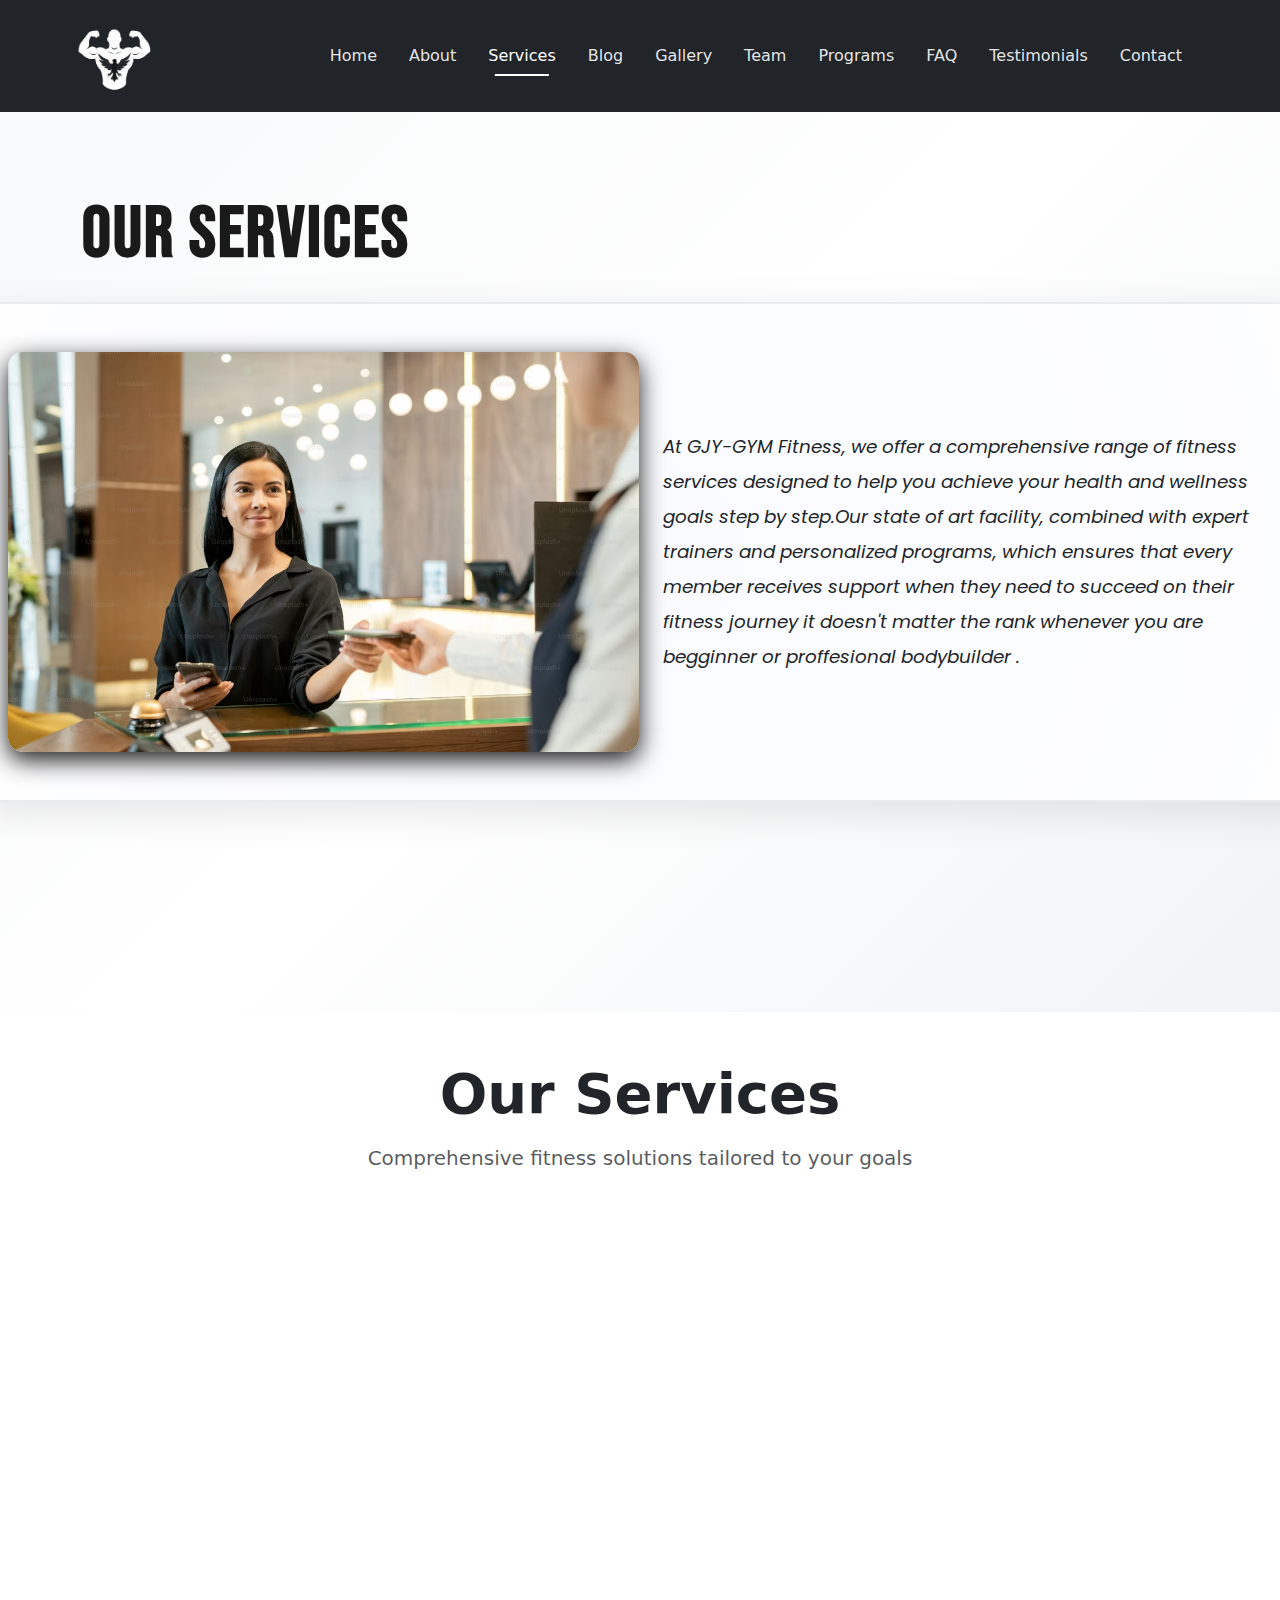
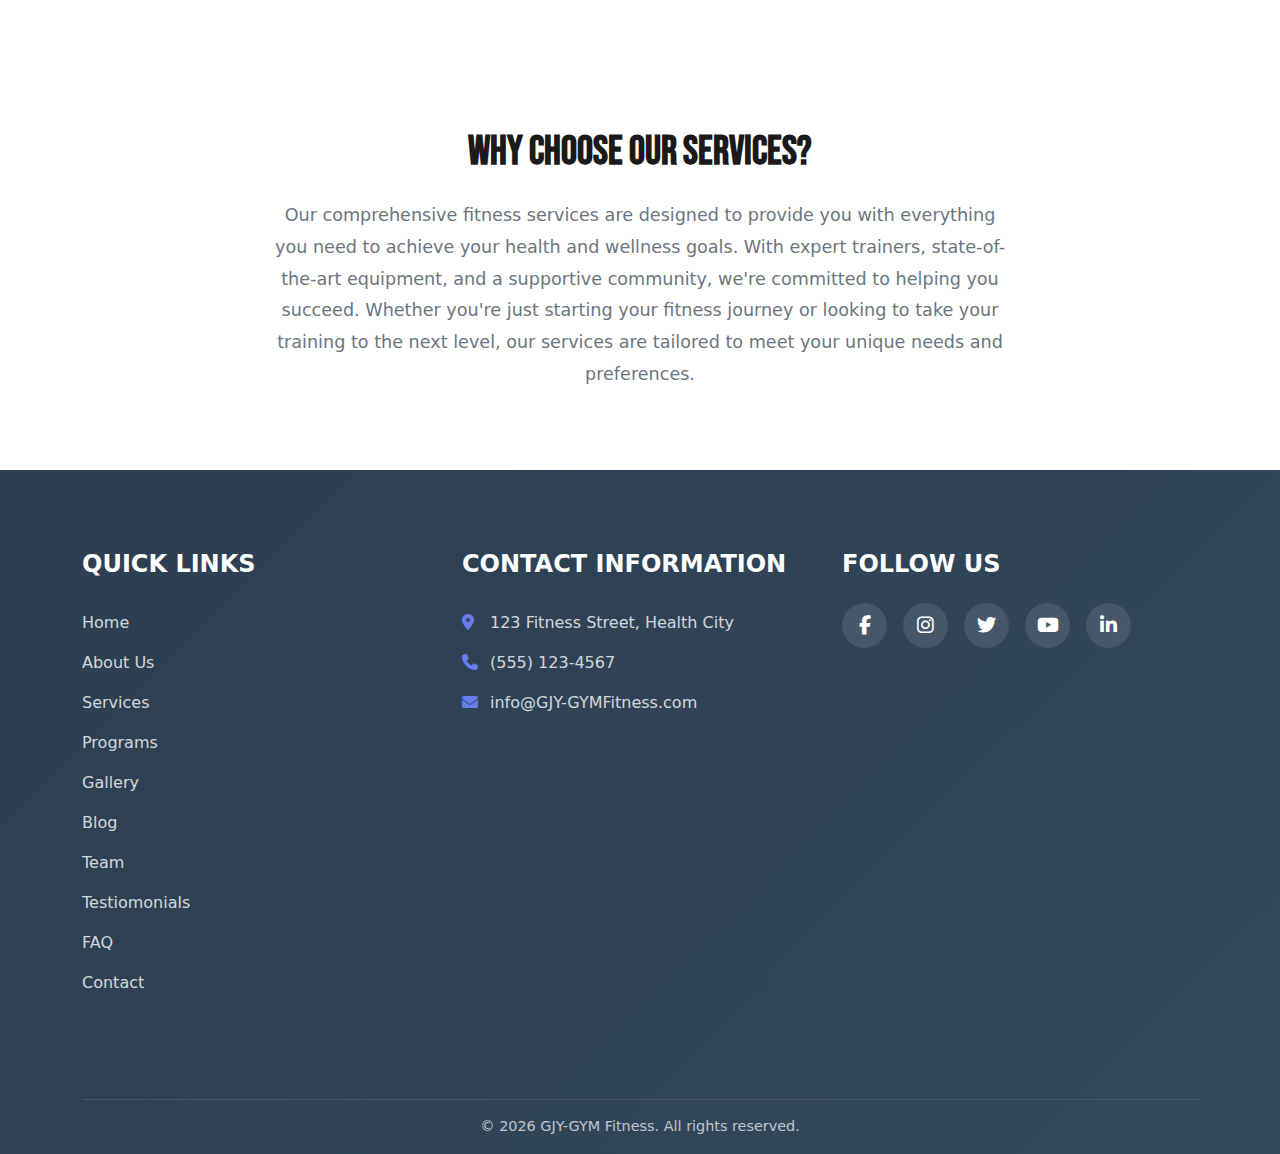
<file: Services.html>
<!DOCTYPE html>
<html lang="en">
  <head>
    <meta charset="UTF-8" />
    <meta name="viewport" content="width=device-width, initial-scale=1.0" />
    <title>Services - GJY-Gym Fitness</title>

    <!-- Bootstrap 5 CSS -->
    <link
      href="https://cdn.jsdelivr.net/npm/bootstrap@5.3.2/dist/css/bootstrap.min.css"
      rel="stylesheet"
    />

    <!-- Font Awesome for Icons -->
    <link
      rel="stylesheet"
      href="https://cdnjs.cloudflare.com/ajax/libs/font-awesome/6.4.0/css/all.min.css"
    />

    <!-- Google Font -->
    <link rel="preconnect" href="https://fonts.googleapis.com" />
    <link rel="preconnect" href="https://fonts.gstatic.com" crossorigin />
    <link
      href="https://fonts.googleapis.com/css2?family=Oswald:wght@300;400;500;600;700&display=swap"
      rel="stylesheet"
    />
    <!-- Bootstrap 5 JS Bundle -->
    <script src="https://cdn.jsdelivr.net/npm/bootstrap@5.3.2/dist/js/bootstrap.bundle.min.js"></script>
    <!-- External CSS -->
    <link rel="stylesheet" href="./styles/main.css" />
    <!-- External JavaScript -->
    <script src="./scripts/main.js" defer></script>
  </head>
  <!-- Main body container with my Intials ID -->
  <body id="EoBody">
    <!-- HEADER: Responsive Bootstrap Navbar -->
    <header>
      <nav class="navbar navbar-expand-lg bg-dark EoNavbar">
        <!-- Bootstrap container for fixed width -->
        <div class="container">
          <!-- Website Logo -->
          <a href="index.html" class="Eo-Logo" alt="Website logo">
            <img
              src="./images/Logo.png"
              alt="GJY-Gym Fitness Logo"
              class="EoLogoImage"
            />
          </a>

          <!-- Mobile Hamburger Menu Button - Bootstrap: navbar-toggler, navbar-light, bg-light, collapsed -->
          <button
            class="navbar-toggler bg-white collapsed"
            type="button"
            data-bs-toggle="collapse"
            data-bs-target="#EoNavbarNav"
            aria-controls="EoNavbarNav"
            aria-expanded="false"
            aria-label="Toggle navigation"
          >
            <!-- Custom classes: toggler-icon, hamburger-icon, close-icon (hamburger menu icons X and 3 lines) -->
            <span class="toggler-icon hamburger-icon">&#9776;</span>
            <span class="toggler-icon close-icon">&times;</span>
          </button>

          <!-- Navbar Links - Bootstrap: collapse, navbar-collapse -->
          <div class="collapse navbar-collapse" id="EoNavbarNav">
            <!-- Bootstrap: navbar-nav -->
            <ul class="navbar-nav ms-auto EoNavLinks">
              <!-- Each nav item has custom classes: Eo-nav-itemH, Eo-nav-itemAb, etc. -->
              <!-- Bootstrap: nav-link, active -->
              <li class="Eo-nav-itemH">
                <a class="nav-link" href="index.html">Home</a>
              </li>
              <li class="Eo-nav-itemAb">
                <a class="nav-link" href="About.html">About</a>
              </li>
              <li class="Eo-nav-itemS">
                <a class="nav-link active" href="Services.html">Services</a>
              </li>
              <li class="Eo-nav-itemB">
                <a class="nav-link" href="Blog.html">Blog</a>
              </li>
              <li class="Eo-nav-itemG">
                <a class="nav-link" href="Gallery.html">Gallery</a>
              </li>
              <li class="Eo-nav-itemT">
                <a class="nav-link" href="Team.html">Team</a>
              </li>
              <li class="Eo-nav-itemP">
                <a class="nav-link" href="Programs.html">Programs</a>
              </li>

              <li class="Eo-nav-itemF">
                <a class="nav-link" href="FAQ.html">FAQ</a>
              </li>
              <li class="Eo-nav-itemTes">
                <a class="nav-link" href="Testimonials.html">Testimonials</a>
              </li>
              <li class="Eo-nav-itemC">
                <a class="nav-link" href="Contact.html">Contact</a>
              </li>
            </ul>
          </div>
        </div>
      </nav>
    </header>

    <!-- MAIN CONTENT -->
    <main>
      <!-- Section 1: Services Introduction -->
      <section class="EoServicesIntro" id="EoServicesIntro">
        <div class="container">
          <div class="row">
            <div class="col-12 col-md-12 col-lg-12 mb-3">
              <h1 class="EoServicesMainTitle">Our Services</h1>
            </div>
          </div>
          <div class="row">
            <div class="col-12 col-md-12 col-lg-12">
              <div class="EoServicesIntroCard p-4">
                <div class="EoServicesIntroContent">
                  <div class="row align-items-center">
                    <div class="col-12 col-md-12 col-lg-6 mb-4 mb-lg-0">
                      <img
                        src="./images/OurServices1section.avif"
                        alt="Fitness Facility"
                        class="EoServicesIntroImage"
                      />
                    </div>
                    <div class="col-12 col-md-12 col-lg-6">
                      <p class="EoServicesIntroText">
                        At GJY-GYM Fitness, we offer a comprehensive range of
                        fitness services designed to help you achieve your
                        health and wellness goals step by step.Our state of art
                        facility, combined with expert trainers and personalized
                        programs, which ensures that every member receives
                        support when they need to succeed on their fitness
                        journey it doesn't matter the rank whenever you are
                        begginner or proffesional bodybuilder .
                      </p>
                    </div>
                  </div>
                </div>
              </div>
            </div>
          </div>
        </div>
      </section>

      <!-- Section 2: Service Categories -->
      <section
        class="py-5 position-relative overflow-hidden EoServicesSection2"
        id="EoServicesSection2"
      >
        <div class="container">
          <div class="row mb-5">
            <div class="col-12 text-center">
              <h2 class="display-4 fw-bold mb-3">Our Services</h2>
              <p class="lead text-muted">
                Comprehensive fitness solutions tailored to your goals
              </p>
            </div>
          </div>
          <div class="row g-4">
            <div class="col-12 col-md-6 col-lg-4">
              <div class="EoServiceCard">
                <div class="EoServiceCardNumber">01</div>
                <div class="EoServiceCardContent">
                  <h3 class="EoServiceCardTitle">Personal Training</h3>
                  <p class="EoServiceCardText">
                    One-on-one sessions with certified personal trainers who
                    create customized workout plans tailored to your specific
                    goals, fitness level, and preferences.
                  </p>
                </div>
              </div>
            </div>

            <div class="col-12 col-md-6 col-lg-4">
              <div class="EoServiceCard">
                <div class="EoServiceCardNumber">02</div>
                <div class="EoServiceCardContent">
                  <h3 class="EoServiceCardTitle">Group Fitness Classes</h3>
                  <p class="EoServiceCardText">
                    Join our energetic group classes including yoga, pilates,
                    spinning, HIIT, and more. Perfect for those who thrive in a
                    motivating group environment.
                  </p>
                </div>
              </div>
            </div>

            <div class="col-12 col-md-6 col-lg-4">
              <div class="EoServiceCard">
                <div class="EoServiceCardNumber">03</div>
                <div class="EoServiceCardContent">
                  <h3 class="EoServiceCardTitle">Nutrition Counseling</h3>
                  <p class="EoServiceCardText">
                    Get personalized meal plans and nutritional guidance from
                    our certified dietitians to complement your fitness routine
                    and optimize your results.
                  </p>
                </div>
              </div>
            </div>

            <div class="col-12 col-md-6 col-lg-4">
              <div class="EoServiceCard">
                <div class="EoServiceCardNumber">04</div>
                <div class="EoServiceCardContent">
                  <h3 class="EoServiceCardTitle">Strength Training</h3>
                  <p class="EoServiceCardText">
                    Build muscle and increase strength with our comprehensive
                    strength training programs, featuring free weights,
                    machines, and functional training equipment.
                  </p>
                </div>
              </div>
            </div>

            <div class="col-12 col-md-6 col-lg-4">
              <div class="EoServiceCard">
                <div class="EoServiceCardNumber">05</div>
                <div class="EoServiceCardContent">
                  <h3 class="EoServiceCardTitle">Cardio Programs</h3>
                  <p class="EoServiceCardText">
                    Improve your cardiovascular health with our wide range of
                    cardio equipment and programs, including treadmills,
                    ellipticals, and rowing machines.
                  </p>
                </div>
              </div>
            </div>

            <div class="col-12 col-md-6 col-lg-4">
              <div class="EoServiceCard">
                <div class="EoServiceCardNumber">06</div>
                <div class="EoServiceCardContent">
                  <h3 class="EoServiceCardTitle">Recovery Services</h3>
                  <p class="EoServiceCardText">
                    Enhance your recovery with our massage therapy, stretching
                    sessions, and recovery tools to help your body heal and
                    perform at its best.
                  </p>
                </div>
              </div>
            </div>
          </div>
        </div>
      </section>

      <!-- Section 3: Service Benefits -->
      <section class="EoServicesBenefits" ">
        <div class="container">
          <div class="row">
            <div class="col-lg-8 mx-auto text-center">
              <h2 class="EoServicesBenefitsTitle mb-4">
                Why Choose Our Services?
              </h2>
              <p class="EoServicesBenefitsText">
                Our comprehensive fitness services are designed to provide you
                with everything you need to achieve your health and wellness
                goals. With expert trainers, state-of-the-art equipment, and a
                supportive community, we're committed to helping you succeed.
                Whether you're just starting your fitness journey or looking to
                take your training to the next level, our services are tailored
                to meet your unique needs and preferences.
              </p>
            </div>
          </div>
        </div>
      </section>
    </main>

    <!-- FOOTER -->
    <footer class="EoFooter">
      <div class="container">
        <div class="row py-5">
          <!-- Quick Navigation Links -->
          <div class="col-md-4 mb-4 mb-md-0">
            <h5 class="EoFooterHeading">Quick Links</h5>
            <ul class="list-unstyled EoFooterLinks">
              <li><a href="index.html" class="EoFooterLink">Home</a></li>
              <li><a href="About.html" class="EoFooterLink">About Us</a></li>
              <li><a href="Services.html" class="EoFooterLink">Services</a></li>
              <li><a href="Programs.html" class="EoFooterLink">Programs</a></li>
              <li><a href="Gallery.html" class="EoFooterLink">Gallery</a></li>
              <li><a href="Blog.html" class="EoFooterLink">Blog</a></li>
              <li><a href="Team.html" class="EoFooterLink">Team</a></li>
              <li>
                <a href="Testimonials.html" class="EoFooterLink"
                  >Testiomonials</a
                >
              </li>
              <li><a href="FAQ.html" class="EoFooterLink">FAQ</a></li>
              <li><a href="Contact.html" class="EoFooterLink">Contact</a></li>
            </ul>
          </div>

          <!-- Contact Info -->
          <div class="col-md-4 mb-4 mb-md-0">
            <h5 class="EoFooterHeading">Contact Information</h5>
            <ul class="list-unstyled EoFooterContact">
              <li class="EoFooterContactItem">
                <i class="fas fa-map-marker-alt me-2"></i>123 Fitness Street,
                Health City
              </li>
              <li class="EoFooterContactItem">
                <i class="fas fa-phone me-2"></i>(555) 123-4567
              </li>
              <li class="EoFooterContactItem">
                <i class="fas fa-envelope me-2"></i>info@GJY-GYMFitness.com
              </li>
            </ul>
          </div>

          <!-- Social Media Icons -->
          <div class="col-md-4">
            <h5 class="EoFooterHeading">Follow Us</h5>
            <div class="EoSocialMedia">
              <a href="#" class="EoSocialIcon" aria-label="Facebook">
                <i class="fab fa-facebook-f"></i>
              </a>
              <a href="#" class="EoSocialIcon" aria-label="Instagram">
                <i class="fab fa-instagram"></i>
              </a>
              <a href="#" class="EoSocialIcon" aria-label="Twitter">
                <i class="fab fa-twitter"></i>
              </a>
              <a href="#" class="EoSocialIcon" aria-label="YouTube">
                <i class="fab fa-youtube"></i>
              </a>
              <a href="#" class="EoSocialIcon" aria-label="LinkedIn">
                <i class="fab fa-linkedin-in"></i>
              </a>
            </div>
          </div>
        </div>

        <!-- Copyright -->
        <div class="row">
          <div class="col-12">
            <div class="text-center py-3 EoCopyright">
              <p class="mb-0 EoCopyrightText">
                &copy; <span id="EoCopyrightYear"></span> GJY-GYM Fitness. All
                rights reserved.
              </p>
            </div>
          </div>
        </div>
      </div>
    </footer>
  </body>
</html>
</file>
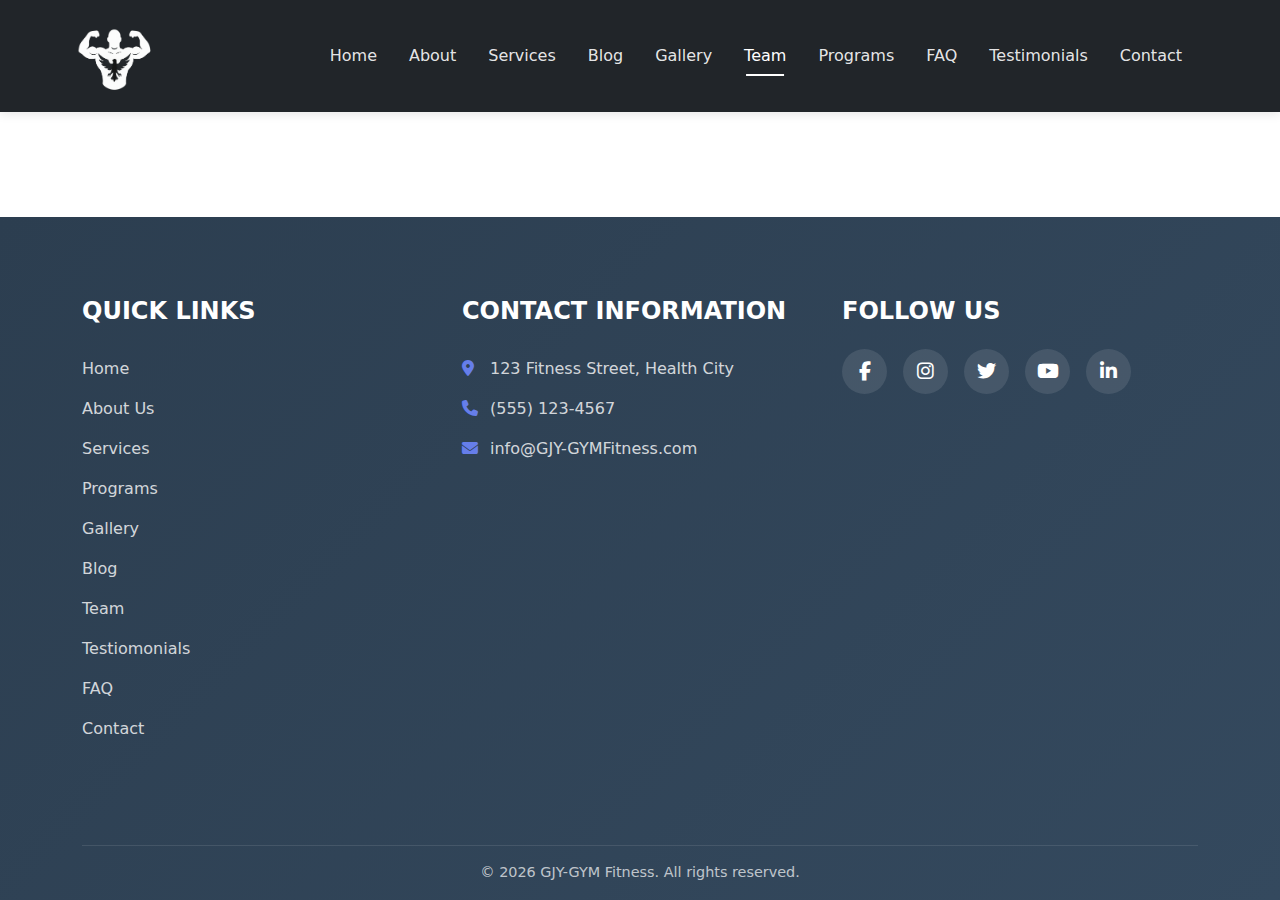
<file: Team.html>
<!DOCTYPE html>
<html lang="en">
  <head>
    <meta charset="UTF-8" />
    <meta name="viewport" content="width=device-width, initial-scale=1.0" />
    <title>Team - GJY-Gym Fitness</title>

    <!-- Bootstrap 5 CSS -->
    <link
      href="https://cdn.jsdelivr.net/npm/bootstrap@5.3.2/dist/css/bootstrap.min.css"
      rel="stylesheet"
    />

    <!-- Font Awesome for Icons -->
    <link
      rel="stylesheet"
      href="https://cdnjs.cloudflare.com/ajax/libs/font-awesome/6.4.0/css/all.min.css"
    />

    <!-- Google Font -->
    <link rel="preconnect" href="https://fonts.googleapis.com" />
    <link rel="preconnect" href="https://fonts.gstatic.com" crossorigin />
    <link
      href="https://fonts.googleapis.com/css2?family=Oswald:wght@300;400;500;600;700&display=swap"
      rel="stylesheet"
    />
    <!-- Bootstrap 5 JS Bundle -->
    <script src="https://cdn.jsdelivr.net/npm/bootstrap@5.3.2/dist/js/bootstrap.bundle.min.js"></script>
    <!-- External CSS -->
    <link rel="stylesheet" href="./styles/main.css" />
    <!-- External JavaScript -->
    <script src="./scripts/main.js" defer></script>
  </head>
  <!-- Main body container with my Intials ID -->
  <body id="EoBody">
    <!-- HEADER: Responsive Bootstrap Navbar -->
    <header>
      <nav class="navbar navbar-expand-lg bg-dark EoNavbar">
        <!-- Bootstrap container for fixed width -->
        <div class="container">
          <!-- Website Logo -->
          <a href="index.html" class="Eo-Logo" alt="Website logo">
            <img
              src="./images/Logo.png"
              alt="GJY-Gym Fitness Logo"
              class="EoLogoImage"
            />
          </a>

          <!-- Mobile Hamburger Menu Button - Bootstrap: navbar-toggler, navbar-light, bg-light, collapsed -->
          <button
            class="navbar-toggler bg-white collapsed"
            type="button"
            data-bs-toggle="collapse"
            data-bs-target="#EoNavbarNav"
            aria-controls="EoNavbarNav"
            aria-expanded="false"
            aria-label="Toggle navigation"
          >
            <!-- Custom classes: toggler-icon, hamburger-icon, close-icon (hamburger menu icons X and 3 lines) -->
            <span class="toggler-icon hamburger-icon">&#9776;</span>
            <span class="toggler-icon close-icon">&times;</span>
          </button>

          <!-- Navbar Links - Bootstrap: collapse, navbar-collapse -->
          <div class="collapse navbar-collapse" id="EoNavbarNav">
            <!-- Bootstrap: navbar-nav -->
            <ul class="navbar-nav ms-auto EoNavLinks">
              <!-- Each nav item has custom classes: Eo-nav-itemH, Eo-nav-itemAb, etc. -->
              <!-- Bootstrap: nav-link, active -->
              <li class="Eo-nav-itemH">
                <a class="nav-link" href="index.html">Home</a>
              </li>
              <li class="Eo-nav-itemAb">
                <a class="nav-link" href="about.html">About</a>
              </li>
              <li class="Eo-nav-itemS">
                <a class="nav-link" href="services.html">Services</a>
              </li>
              <li class="Eo-nav-itemB">
                <a class="nav-link" href="blog.html">Blog</a>
              </li>
              <li class="Eo-nav-itemG">
                <a class="nav-link" href="gallery.html">Gallery</a>
              </li>
              <li class="Eo-nav-itemT">
                <a class="nav-link active" href="team.html">Team</a>
              </li>
              <li class="Eo-nav-itemP">
                <a class="nav-link" href="programs.html">Programs</a>
              </li>

              <li class="Eo-nav-itemF">
                <a class="nav-link" href="faq.html">FAQ</a>
              </li>
              <li class="Eo-nav-itemTes">
                <a class="nav-link" href="testimonials.html">Testimonials</a>
              </li>
              <li class="Eo-nav-itemC">
                <a class="nav-link" href="contact.html">Contact</a>
              </li>
            </ul>
          </div>
        </div>
      </nav>
    </header>

    <!-- MAIN CONTENT -->
    <main>
      <!-- Add your team page content here -->
    </main>

    <!-- FOOTER -->
    <footer class="EoFooter">
      <div class="container">
        <div class="row py-5">
          <!-- Quick Navigation Links -->
          <div class="col-md-4 mb-4 mb-md-0">
            <h5 class="EoFooterHeading">Quick Links</h5>
            <ul class="list-unstyled EoFooterLinks">
              <li><a href="index.html" class="EoFooterLink">Home</a></li>
              <li><a href="about.html" class="EoFooterLink">About Us</a></li>
              <li><a href="services.html" class="EoFooterLink">Services</a></li>
              <li><a href="programs.html" class="EoFooterLink">Programs</a></li>
              <li><a href="gallery.html" class="EoFooterLink">Gallery</a></li>
              <li><a href="blog.html" class="EoFooterLink">Blog</a></li>
              <li><a href="team.html" class="EoFooterLink">Team</a></li>
              <li>
                <a href="testimonials.html" class="EoFooterLink"
                  >Testiomonials</a
                >
              </li>
              <li><a href="faq.html" class="EoFooterLink">FAQ</a></li>
              <li><a href="contact.html" class="EoFooterLink">Contact</a></li>
            </ul>
          </div>

          <!-- Contact Info -->
          <div class="col-md-4 mb-4 mb-md-0">
            <h5 class="EoFooterHeading">Contact Information</h5>
            <ul class="list-unstyled EoFooterContact">
              <li class="EoFooterContactItem">
                <i class="fas fa-map-marker-alt me-2"></i>123 Fitness Street,
                Health City
              </li>
              <li class="EoFooterContactItem">
                <i class="fas fa-phone me-2"></i>(555) 123-4567
              </li>
              <li class="EoFooterContactItem">
                <i class="fas fa-envelope me-2"></i>info@GJY-GYMFitness.com
              </li>
            </ul>
          </div>

          <!-- Social Media Icons -->
          <div class="col-md-4">
            <h5 class="EoFooterHeading">Follow Us</h5>
            <div class="EoSocialMedia">
              <a href="#" class="EoSocialIcon" aria-label="Facebook">
                <i class="fab fa-facebook-f"></i>
              </a>
              <a href="#" class="EoSocialIcon" aria-label="Instagram">
                <i class="fab fa-instagram"></i>
              </a>
              <a href="#" class="EoSocialIcon" aria-label="Twitter">
                <i class="fab fa-twitter"></i>
              </a>
              <a href="#" class="EoSocialIcon" aria-label="YouTube">
                <i class="fab fa-youtube"></i>
              </a>
              <a href="#" class="EoSocialIcon" aria-label="LinkedIn">
                <i class="fab fa-linkedin-in"></i>
              </a>
            </div>
          </div>
        </div>

        <!-- Copyright -->
        <div class="row">
          <div class="col-12">
            <div class="text-center py-3 EoCopyright">
              <p class="mb-0 EoCopyrightText">
                &copy; <span id="EoCopyrightYear"></span> GJY-GYM Fitness. All
                rights reserved.
              </p>
            </div>
          </div>
        </div>
      </div>
    </footer>
  </body>
</html>
</file>
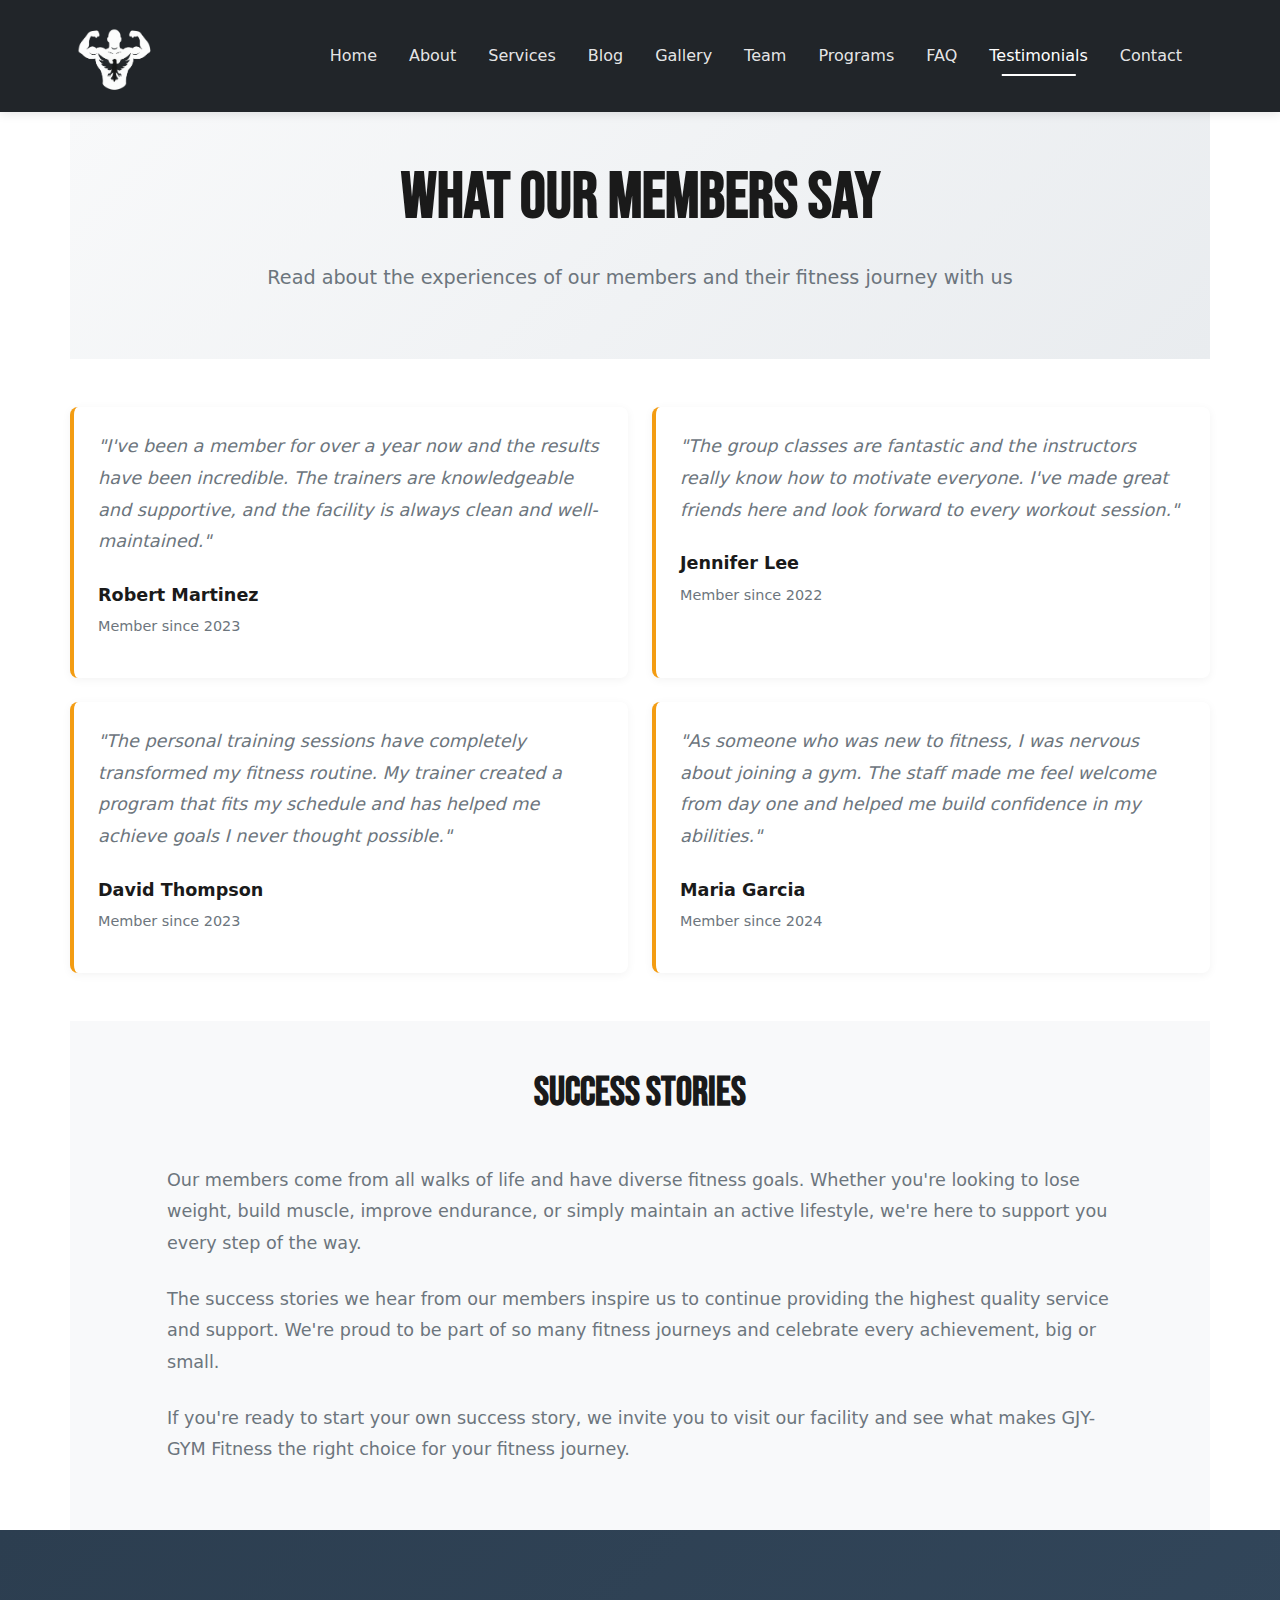
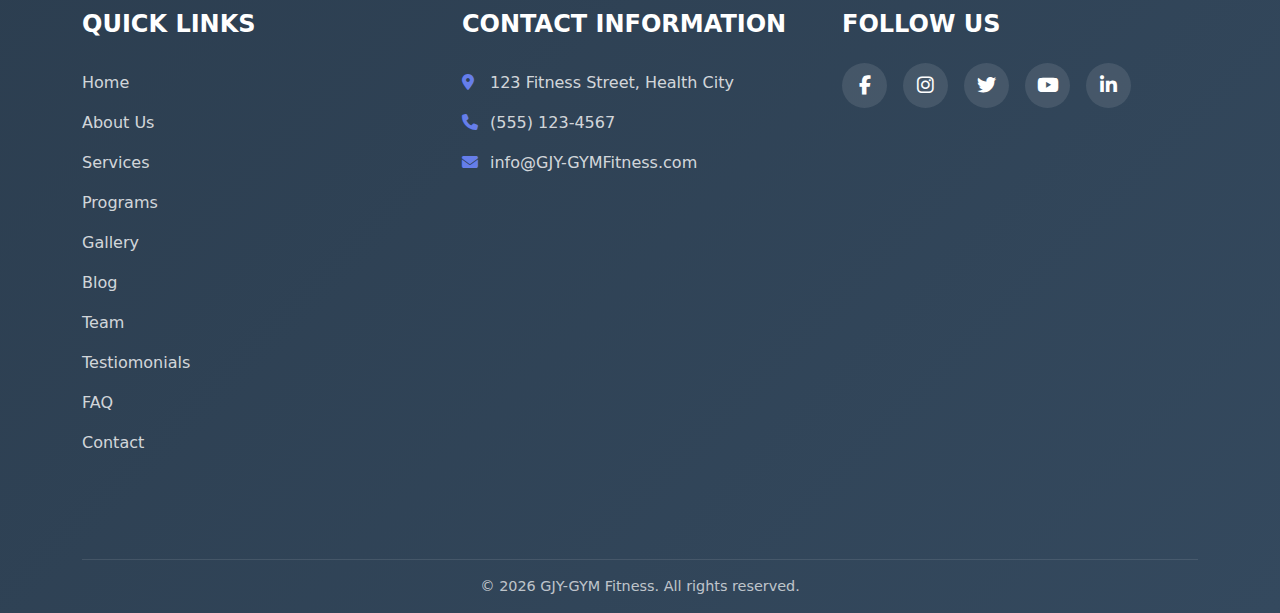
<file: Testimonials.html>
<!DOCTYPE html>
<html lang="en">
  <head>
    <meta charset="UTF-8" />
    <meta name="viewport" content="width=device-width, initial-scale=1.0" />
    <title>Testimonials - GJY-Gym Fitness</title>

    <!-- Bootstrap 5 CSS -->
    <link
      href="https://cdn.jsdelivr.net/npm/bootstrap@5.3.2/dist/css/bootstrap.min.css"
      rel="stylesheet"
    />

    <!-- Font Awesome for Icons -->
    <link
      rel="stylesheet"
      href="https://cdnjs.cloudflare.com/ajax/libs/font-awesome/6.4.0/css/all.min.css"
    />

    <!-- Google Font -->
    <link rel="preconnect" href="https://fonts.googleapis.com" />
    <link rel="preconnect" href="https://fonts.gstatic.com" crossorigin />
    <link
      href="https://fonts.googleapis.com/css2?family=Oswald:wght@300;400;500;600;700&display=swap"
      rel="stylesheet"
    />
    <!-- Bootstrap 5 JS Bundle -->
    <script src="https://cdn.jsdelivr.net/npm/bootstrap@5.3.2/dist/js/bootstrap.bundle.min.js"></script>
    <!-- External CSS -->
    <link rel="stylesheet" href="./styles/main.css" />
    <!-- External JavaScript -->
    <script src="./scripts/main.js" defer></script>
  </head>
  <!-- Main body container with my Intials ID -->
  <body id="EoBody">
    <!-- HEADER: Responsive Bootstrap Navbar -->
    <header>
      <nav class="navbar navbar-expand-lg bg-dark EoNavbar">
        <!-- Bootstrap container for fixed width -->
        <div class="container">
          <!-- Website Logo -->
          <a href="index.html" class="Eo-Logo" alt="Website logo">
            <img
              src="./images/Logo.png"
              alt="GJY-Gym Fitness Logo"
              class="EoLogoImage"
            />
          </a>

          <!-- Mobile Hamburger Menu Button - Bootstrap: navbar-toggler, navbar-light, bg-light, collapsed -->
          <button
            class="navbar-toggler bg-white collapsed"
            type="button"
            data-bs-toggle="collapse"
            data-bs-target="#EoNavbarNav"
            aria-controls="EoNavbarNav"
            aria-expanded="false"
            aria-label="Toggle navigation"
          >
            <!-- Custom classes: toggler-icon, hamburger-icon, close-icon (hamburger menu icons X and 3 lines) -->
            <span class="toggler-icon hamburger-icon">&#9776;</span>
            <span class="toggler-icon close-icon">&times;</span>
          </button>

          <!-- Navbar Links - Bootstrap: collapse, navbar-collapse -->
          <div class="collapse navbar-collapse" id="EoNavbarNav">
            <!-- Bootstrap: navbar-nav -->
            <ul class="navbar-nav ms-auto EoNavLinks">
              <!-- Each nav item has custom classes: Eo-nav-itemH, Eo-nav-itemAb, etc. -->
              <!-- Bootstrap: nav-link, active -->
              <li class="Eo-nav-itemH">
                <a class="nav-link" href="index.html">Home</a>
              </li>
              <li class="Eo-nav-itemAb">
                <a class="nav-link" href="about.html">About</a>
              </li>
              <li class="Eo-nav-itemS">
                <a class="nav-link" href="services.html">Services</a>
              </li>
              <li class="Eo-nav-itemB">
                <a class="nav-link" href="blog.html">Blog</a>
              </li>
              <li class="Eo-nav-itemG">
                <a class="nav-link" href="gallery.html">Gallery</a>
              </li>
              <li class="Eo-nav-itemT">
                <a class="nav-link" href="team.html">Team</a>
              </li>
              <li class="Eo-nav-itemP">
                <a class="nav-link" href="programs.html">Programs</a>
              </li>

              <li class="Eo-nav-itemF">
                <a class="nav-link" href="faq.html">FAQ</a>
              </li>
              <li class="Eo-nav-itemTes">
                <a class="nav-link active" href="testimonials.html"
                  >Testimonials</a
                >
              </li>
              <li class="Eo-nav-itemC">
                <a class="nav-link" href="contact.html">Contact</a>
              </li>
            </ul>
          </div>
        </div>
      </nav>
    </header>

    <!-- MAIN CONTENT -->
    <main>
      <!-- Section 1: Testimonials Header -->
      <section class="container py-5 EoTestimonialsHeader">
        <div class="row">
          <div class="col-12 text-center">
            <h1 class="EoTestimonialsMainTitle mb-4">What Our Members Say</h1>
            <p class="EoTestimonialsSubtitle">
              Read about the experiences of our members and their fitness
              journey with us
            </p>
          </div>
        </div>
      </section>

      <!-- Section 2: Testimonials List -->
      <section class="container py-5 EoTestimonialsList">
        <div class="row g-4">
          <div class="col-md-6">
            <div class="EoTestimonialCard p-4 h-100">
              <p class="EoTestimonialText mb-4">
                "I've been a member for over a year now and the results have
                been incredible. The trainers are knowledgeable and supportive,
                and the facility is always clean and well-maintained."
              </p>
              <p class="EoTestimonialAuthor mb-2">Robert Martinez</p>
              <p class="EoTestimonialRole">Member since 2023</p>
            </div>
          </div>
          <div class="col-md-6">
            <div class="EoTestimonialCard p-4 h-100">
              <p class="EoTestimonialText mb-4">
                "The group classes are fantastic and the instructors really know
                how to motivate everyone. I've made great friends here and look
                forward to every workout session."
              </p>
              <p class="EoTestimonialAuthor mb-2">Jennifer Lee</p>
              <p class="EoTestimonialRole">Member since 2022</p>
            </div>
          </div>
          <div class="col-md-6">
            <div class="EoTestimonialCard p-4 h-100">
              <p class="EoTestimonialText mb-4">
                "The personal training sessions have completely transformed my
                fitness routine. My trainer created a program that fits my
                schedule and has helped me achieve goals I never thought
                possible."
              </p>
              <p class="EoTestimonialAuthor mb-2">David Thompson</p>
              <p class="EoTestimonialRole">Member since 2023</p>
            </div>
          </div>
          <div class="col-md-6">
            <div class="EoTestimonialCard p-4 h-100">
              <p class="EoTestimonialText mb-4">
                "As someone who was new to fitness, I was nervous about joining
                a gym. The staff made me feel welcome from day one and helped me
                build confidence in my abilities."
              </p>
              <p class="EoTestimonialAuthor mb-2">Maria Garcia</p>
              <p class="EoTestimonialRole">Member since 2024</p>
            </div>
          </div>
        </div>
      </section>

      <!-- Section 3: Success Stories -->
      <section class="container py-5 EoTestimonialsSuccess">
        <div class="row">
          <div class="col-lg-10 mx-auto">
            <h2 class="EoTestimonialsSuccessTitle text-center mb-5">
              Success Stories
            </h2>
            <div class="EoTestimonialsSuccessContent">
              <p class="EoTestimonialsSuccessText mb-4">
                Our members come from all walks of life and have diverse fitness
                goals. Whether you're looking to lose weight, build muscle,
                improve endurance, or simply maintain an active lifestyle, we're
                here to support you every step of the way.
              </p>
              <p class="EoTestimonialsSuccessText mb-4">
                The success stories we hear from our members inspire us to
                continue providing the highest quality service and support.
                We're proud to be part of so many fitness journeys and celebrate
                every achievement, big or small.
              </p>
              <p class="EoTestimonialsSuccessText">
                If you're ready to start your own success story, we invite you
                to visit our facility and see what makes GJY-GYM Fitness the
                right choice for your fitness journey.
              </p>
            </div>
          </div>
        </div>
      </section>
    </main>

    <!-- FOOTER -->
    <footer class="EoFooter">
      <div class="container">
        <div class="row py-5">
          <!-- Quick Navigation Links -->
          <div class="col-md-4 mb-4 mb-md-0">
            <h5 class="EoFooterHeading">Quick Links</h5>
            <ul class="list-unstyled EoFooterLinks">
              <li><a href="index.html" class="EoFooterLink">Home</a></li>
              <li><a href="about.html" class="EoFooterLink">About Us</a></li>
              <li><a href="services.html" class="EoFooterLink">Services</a></li>
              <li><a href="programs.html" class="EoFooterLink">Programs</a></li>
              <li><a href="gallery.html" class="EoFooterLink">Gallery</a></li>
              <li><a href="blog.html" class="EoFooterLink">Blog</a></li>
              <li><a href="team.html" class="EoFooterLink">Team</a></li>
              <li>
                <a href="testimonials.html" class="EoFooterLink"
                  >Testiomonials</a
                >
              </li>
              <li><a href="faq.html" class="EoFooterLink">FAQ</a></li>
              <li><a href="contact.html" class="EoFooterLink">Contact</a></li>
            </ul>
          </div>

          <!-- Contact Info -->
          <div class="col-md-4 mb-4 mb-md-0">
            <h5 class="EoFooterHeading">Contact Information</h5>
            <ul class="list-unstyled EoFooterContact">
              <li class="EoFooterContactItem">
                <i class="fas fa-map-marker-alt me-2"></i>123 Fitness Street,
                Health City
              </li>
              <li class="EoFooterContactItem">
                <i class="fas fa-phone me-2"></i>(555) 123-4567
              </li>
              <li class="EoFooterContactItem">
                <i class="fas fa-envelope me-2"></i>info@GJY-GYMFitness.com
              </li>
            </ul>
          </div>

          <!-- Social Media Icons -->
          <div class="col-md-4">
            <h5 class="EoFooterHeading">Follow Us</h5>
            <div class="EoSocialMedia">
              <a href="#" class="EoSocialIcon" aria-label="Facebook">
                <i class="fab fa-facebook-f"></i>
              </a>
              <a href="#" class="EoSocialIcon" aria-label="Instagram">
                <i class="fab fa-instagram"></i>
              </a>
              <a href="#" class="EoSocialIcon" aria-label="Twitter">
                <i class="fab fa-twitter"></i>
              </a>
              <a href="#" class="EoSocialIcon" aria-label="YouTube">
                <i class="fab fa-youtube"></i>
              </a>
              <a href="#" class="EoSocialIcon" aria-label="LinkedIn">
                <i class="fab fa-linkedin-in"></i>
              </a>
            </div>
          </div>
        </div>

        <!-- Copyright -->
        <div class="row">
          <div class="col-12">
            <div class="text-center py-3 EoCopyright">
              <p class="mb-0 EoCopyrightText">
                &copy; <span id="EoCopyrightYear"></span> GJY-GYM Fitness. All
                rights reserved.
              </p>
            </div>
          </div>
        </div>
      </div>
    </footer>
  </body>
</html>
</file>
<file: styles/main.css>
@import url("https://fonts.googleapis.com/css2?family=Bebas+Neue&family=Poppins:ital,wght@0,100;0,200;0,300;0,400;0,500;0,600;0,700;0,800;0,900;1,100;1,200;1,300;1,400;1,500;1,600;1,700;1,800;1,900&family=Sekuya&display=swap");
/* ============================================
   CSS COLOR VARIABLES
   Root, Light Mode, and Dark Mode Variables
   ============================================ */

/* =========================================
   ROOT — Base Tokens (never change)
========================================= */
:root {
  /* Brand */
  --primary: #667eea;
  --accent: #f39c12;

  /* Neutral gray scale */
  --gray-0: #ffffff;
  --gray-50: #f8f9fa;
  --gray-100: #f1f3f5;
  --gray-200: #e9ecef;
  --gray-300: #dee2e6;
  --gray-500: #6c757d;
  --gray-700: #495057;
  --gray-850: #212529;
  --gray-900: #1a1a1a;
  --gray-950: #111111;

  /* Global UI tokens */
  --radius: 20px;
  --transition: 0.3s ease;
}

/* =========================================
   LIGHT MODE
========================================= */
[data-theme="light"],
:root {
  --bg: var(--gray-0);
  --bg-secondary: var(--gray-50);

  --text: #333333;
  --text-muted: #6c757d;

  --card-bg: var(--gray-0);
  --border: var(--gray-200);

  --shadow: rgba(0, 0, 0, 0.1);
  --shadow-hover: rgba(0, 0, 0, 0.2);
}

/* =========================================
   DARK MODE
========================================= */
[data-theme="dark"] {
  --bg: #1a1a1a;
  --bg-secondary: #2a2a2a;

  --text: #e0e0e0;
  --text-muted: #9e9e9e;

  --card-bg: #2d2d2d;
  --border: #404040;

  --shadow: rgba(0, 0, 0, 0.45);
  --shadow-hover: rgba(0, 0, 0, 0.65);
}

/* Global Styles - These apply to EVERYTHING on the page */
* {
  margin: 0; /* Remove default spacing around elements */
  padding: 0; /* Remove default padding inside elements */
  box-sizing: border-box; /* Make sizing calculations easier */
}

/* Prevent horizontal scrolling */
html,
body {
  overflow-x: hidden;
  max-width: 100vw;
}

/* Body ID Styling - The main container for our whole page */
#EoBody {
  min-height: 100vh; /* Make it at least the full height of the screen */
  display: flex; /* Use flexbox layout */
  flex-direction: column; /* Stack items vertically */
  overflow-x: hidden; /* Prevent horizontal scrolling */
  max-width: 100vw; /* Ensure body doesn't exceed viewport width */
}

/* ============================================
 HEADER & NAVBAR STYLES - The top menu bar-for all pages
 ============================================ */

/* Navbar Custom Styling - Make the navigation bar look nice */
.EoNavbar {
  background: var(
    --EoBgOverlay
  ); /* Use our semi-transparent dark background variable */
  padding: 1rem 0; /* Add space around the navbar */
  box-shadow: 0 2px 10px rgba(0, 0, 0, 0.1); /* Add a subtle shadow underneath */
}

/* Logo Styling - The gym logo image */
.Eo-Logo {
  max-width: 100px; /* Don't let it get wider than 100px */
  height: 80px; /* Height is 80px */
  transform: scale(0.1); /* Make it 10% of its original size */
}
.EoLogoImage {
  display: flex; /* Use flexbox to center it */
  justify-content: center; /* Center horizontally */
  align-items: center; /* Center vertically */
  margin-top: -250px; /* Move it up (negative margin) */
  margin-left: -500px; /* Move it left */
}

/* Navbar Links Styling - The menu items in the navbar */
.EoNavLinks .nav-link {
  color: rgba(255, 255, 255, 0.9) !important; /* Almost white text */
  font-weight: 500; /* Make text a bit thicker */
  margin: 0 0.5rem; /* Add space on left and right */
  transition: color 0.3s ease; /* Smoothly change color when hovering */
  position: relative; /* Needed for the line effect below */
}

/* When you hover over or click a link, make it brighter white */
.EoNavLinks .nav-link:hover,
.EoNavLinks .nav-link.active {
  color: #fff !important;
}

/* Add a line underneath the links when you hover or click them */
.EoNavLinks .nav-link::after {
  content: ""; /* Create an empty element using ::after */
  position: absolute; /* Position it relative to the link */
  bottom: 0; /* Put it at the bottom */
  left: 50%; /* Start from the middle */
  width: 0; /* Start with no width */
  height: 2px; /* Make it 2px tall */
  background: #fff; /* White color */
  transition: all 0.3s ease; /* Smoothly animate it */
  transform: translateX(-50%); /* Move it left so it grows from center */
}

/* When hovering or on the active link, make the line grow */
.EoNavLinks .nav-link:hover::after,
.EoNavLinks .nav-link.active::after {
  width: 65%;
}
/* Mobile view - full width line */
@media (max-width: 768px) {
  .EoNavLinks .nav-link:hover::after,
  .EoNavLinks .nav-link.active::after {
    width: 100%; /* Make the line 100% of the link width on mobile */
  }
}

/* Dropdown Menu Styling */
.EoDropdownMenu .dropdown-item {
  color: #333; /* Dark text */
  padding: 0.75rem 1.5rem; /* Space inside each item */
  transition: background-color 0.3s ease; /* Smoothly change background on hover */
}

.EoDropdownMenu .dropdown-item:hover {
  color: #fff; /* White text on hover */
}
.navbar-toggler {
  margin-right: 15px;
}

/* Hamburger Menu - Mobile menu button styling */

/* Hide the close icon by default (show hamburger lines instead) */
.navbar-toggler .close-icon {
  display: none;
}

/* Show the hamburger icon when the navbar is closed (collapsed state) */
.navbar-toggler.collapsed .hamburger-icon {
  display: inline;
}

/* Hide the hamburger icon when the navbar is open (not collapsed) */
.navbar-toggler:not(.collapsed) .hamburger-icon {
  display: none;
}

/* Show the close icon (X) when the navbar is open, with slight bottom padding */
.navbar-toggler:not(.collapsed) .close-icon {
  display: block;
  padding-bottom: 5px;
}

/* Style the toggle icons (hamburger and X) - make them big and centered */
.toggler-icon {
  font-size: 30px; /* Make them large */
  display: flex; /* Use flexbox */
  justify-content: center; /* Center horizontally */
  align-items: center; /* Center vertically */
}

/* Media query for tablets and larger screens - adjust logo position */
@media screen and (max-width: 980px) {
  .EoLogoImage {
    margin-left: auto;
    margin-right: auto;
    margin-top: -200px;
  }
}

/* Mobile view - fix logo positioning */
@media (max-width: 768px) {
  .EoLogoImage {
    margin-left: auto;
    margin-right: auto;
    margin-top: -200px;
  }
}

/* ============================================
    MAIN HERO SECTION
   ============================================ */

#Eo-main-Section {
  background-image: url(../images/HomeBanner.jpg); /* Use the home banner image */
  background-repeat: no-repeat; /* Don't repeat the image */
  background-size: cover; /* Make the image cover the whole area */
  background-position: center; /* Center the image */
  height: 100vh; /* Make it fill the full viewport height */
  overflow-x: hidden; /* Prevent horizontal overflow */
  width: 100%; /* Ensure section doesn't exceed viewport */
  position: relative; /* For proper positioning of child elements */
}
.Eo-main-title {
  font-family: "Sekuya", sans-serif;
  margin-left: 850px;
  margin-top: 40px;
  color: var(--gray-0);
  opacity: 0;
  transform: translateX(-30px); /* or translateX, scale, etc. */
  transition: opacity 0.8s ease-out, transform 0.8s ease-out;
}

.Eo-main-p {
  font-family: "Bebas Neue", sans-serif;
  font-size: x-large;
  color: var(--gray-50);
  width: 545px;
  height: 300px;
  overflow: hidden;
  margin-left: 900px;
  margin-top: -35px;
  padding-left: 50px;
  background: rgba(0, 0, 0, 0.527);
  backdrop-filter: blur(10px);
  border-radius: 50px;
  opacity: 0;
  transform: translateY(30px); /* Different direction for variety */
  transition: opacity 0.8s ease-out 0.2s, transform 0.8s ease-out 0.2s; /* 0.2s delay */
}
/* Animation state when element becomes visible */
.Eo-main-title.is-visible {
  opacity: 1;
  transform: translateY(0); /* Reset to original position */
}

.Eo-main-p.is-visible {
  opacity: 1;
  transform: translateY(0); /* Reset to original position */
}
/* Responsive styles for title and paragraph */

/* Tablets (Landscape view) & Small Laptops: 992px - 1024px */
@media (min-width: 992px) and (max-width: 1024px) {
  #Eo-main-Section {
    height: 85vh;
    padding: 2rem 1.5rem !important;
    display: flex;
    flex-direction: column;
    justify-content: center;
    align-items: center;
  }

  .Eo-main-title {
    margin-left: 0;
    margin-top: 0;
    width: 85%;
    max-width: 700px;
    text-align: center !important;
    transform: translateX(0);
    font-size: 2.5rem;
    padding: 1rem 1.5rem !important;
  }

  .Eo-main-p {
    margin-left: auto;
    margin-right: auto;
    margin-top: 2rem;
    width: 80%;
    max-width: 600px;
    padding: 2rem 2.5rem !important;
    height: auto;
    min-height: auto;
    font-size: 1.3rem;
    border-radius: 40px;
    text-align: center !important;
  }
}

/* Tablets (Portrait view) */
@media (min-width: 768px) and (max-width: 991px) {
  #Eo-main-Section {
    height: 80vh;
    padding: 2rem 1rem !important;
    display: flex;
    flex-direction: column;
    justify-content: center;
    align-items: center;
  }

  .Eo-main-title {
    margin-left: 0;
    margin-top: 0;
    width: 90%;
    max-width: 650px;
    text-align: center !important;
    transform: translateX(0);
    font-size: 2.2rem;
    padding: 1rem !important;
  }

  .Eo-main-p {
    margin-left: auto;
    margin-right: auto;
    margin-top: 1.5rem;
    width: 85%;
    max-width: 550px;
    padding: 1.75rem 2rem !important;
    height: auto;
    min-height: auto;
    font-size: 1.2rem;
    border-radius: 35px;
    text-align: center !important;
  }
}

/* Large Phones/Small Tablets: 481px - 767px */
@media (min-width: 481px) and (max-width: 767px) {
  #Eo-main-Section {
    height: 75vh;
    padding: 1.5rem 0.75rem !important;
    display: flex;
    flex-direction: column;
    justify-content: center;
    align-items: center;
  }

  .Eo-main-title {
    margin-left: 0;
    margin-top: 0;
    width: 95%;
    max-width: 500px;
    text-align: center !important;
    transform: translateX(0);
    font-size: 1.9rem;
    padding: 0.75rem 1rem !important;
  }

  .Eo-main-p {
    margin-left: auto;
    margin-right: auto;
    margin-top: 1.25rem;
    width: 90%;
    max-width: 480px;
    padding: 1.5rem 1.75rem !important;
    height: auto;
    min-height: auto;
    font-size: 1.1rem;
    border-radius: 30px;
    text-align: center !important;
  }
}

/* Small mobile view: up to 480px */
@media (max-width: 480px) {
  #Eo-main-Section {
    height: 70vh;
    padding: 1rem 0.5rem !important;
    display: flex;
    flex-direction: column;
    justify-content: center;
    align-items: center;
  }

  .Eo-main-title {
    margin-left: 0;
    margin-top: 0;
    width: 95%;
    max-width: 350px;
    text-align: center !important;
    transform: translateX(0);
    font-size: 1.5rem;
    padding: 0.5rem 0.75rem !important;
  }

  .Eo-main-p {
    margin-left: auto;
    margin-right: auto;
    margin-top: 1rem;
    width: 92%;
    max-width: 340px;
    padding: 1.25rem 1.5rem !important;
    height: auto;
    min-height: auto;
    font-size: 1rem;
    border-radius: 25px;
    text-align: center !important;
  }
}

/* ============================================
 Fitness Facility Section
 ============================================ */
.Eo-facility-title {
  display: inline-flex;
  width: fit-content;
  margin: 80px 0 0 100px;
  color: var(--gray-900);
  font-family: "Bebas Neue", sans-serif;
  font-size: 5rem;
  /* Initial state for animation - hidden and translated */
  opacity: 0;
  transform: translateY(-30px);
  transition: opacity 0.8s ease-out, transform 0.8s ease-out;
}

/* Animation state when element becomes visible */
.Eo-facility-title.is-visible {
  opacity: 1;
  transform: translateY(0);
}

.Eo-facility-p {
  font-family: "Trebuchet MS", "Lucida Sans Unicode", "Lucida Grande",
    "Lucida Sans", Arial, sans-serif;
  width: 560px;
  height: 245px;
  margin-left: 135px;
  padding-top: 50px;
  font-size: 1.2rem;
  /* Initial state for animation - hidden and translated */
  opacity: 0;
  transform: translateY(30px);
  transition: opacity 0.8s ease-out 0.2s, transform 0.8s ease-out 0.2s;
}

/* Animation state when element becomes visible */
.Eo-facility-p.is-visible {
  opacity: 1;
  transform: translateY(0);
}

.Eo-facility-image {
  width: 40%;
  height: 80%;
  margin: -350px 0 0 1000px;
  border-radius: var(--radius);
  box-shadow: 0 6px 40px 0 rgba(102, 126, 234, 0.35);
  opacity: 0;
  transform: scale(0.9);
  transition: opacity 0.8s ease 0.2s, transform 0.3s ease, box-shadow 0.3s ease;
}

/* Animation state when element becomes visible */
.Eo-facility-image.is-visible {
  opacity: 1;
  transform: scale(1);
}

.Eo-facility-image:hover {
  transform: scale(1.04);
  box-shadow: 0 20px 60px 0 rgba(243, 156, 18, 0.3),
    0 10px 35px 0 rgba(102, 126, 234, 0.22); /* accent + primary shadows */
}

/* Ensure hover works after animation completes */
.Eo-facility-image.is-visible:hover {
  transform: scale(1.04);
}

/* Tablets (Landscape view) & Small Laptops: 992px - 1024px */
@media (min-width: 992px) and (max-width: 1024px) {
  .Eo-facility-title {
    font-size: 4rem;
    margin: 60px 0 0 60px;
  }

  .Eo-facility-p {
    width: 400px;
    height: auto;
    min-height: 200px;
    margin-left: 80px;
    padding-top: 30px;
    font-size: 1.1rem;
  }

  .Eo-facility-image {
    width: 450px;
    height: 350px;
    max-height: 500px;
    margin: -350px 0 0 540px;
  }
}

/* Tablets (Portrait view, e.g., iPad): 768px */
@media (min-width: 768px) and (max-width: 991px) {
  #Eo-fitness-Facility {
    display: flex;
    flex-direction: column;
    align-items: center;
    padding: 40px 20px;
  }

  .Eo-facility-title {
    font-size: 3.5rem;
    margin: 40px 0 20px 0;
    text-align: center;
    width: 100%;
    justify-content: center;
  }

  .Eo-facility-p {
    width: 90%;
    max-width: 600px;
    height: auto;
    min-height: auto;
    margin: 0 auto 40px auto;
    padding: 30px;
    font-size: 1.1rem;
    text-align: center;
  }

  .Eo-facility-image {
    width: 70%;
    max-width: 500px;
    height: auto;
    margin: 0 auto;
    display: block;
  }
}

/* Large Phones/Small Tablets: 481px - 767px */
@media (min-width: 481px) and (max-width: 767px) {
  #Eo-fitness-Facility {
    display: flex;
    flex-direction: column;
    align-items: center;
    padding: 30px 15px;
  }

  .Eo-facility-title {
    font-size: 2.5rem;
    margin: 30px 0 20px 0;
    text-align: center;
    width: 100%;
    justify-content: center;
  }

  .Eo-facility-p {
    width: 95%;
    max-width: 550px;
    height: auto;
    min-height: auto;
    margin: 0 auto 30px auto;
    padding: 25px 20px;
    font-size: 1rem;
    text-align: center;
  }

  .Eo-facility-image {
    width: 85%;
    max-width: 450px;
    height: auto;
    margin: 0 auto;
    display: block;
  }
}

/* Small Phones: up to 480px */
@media (max-width: 480px) {
  #Eo-fitness-Facility {
    display: flex;
    flex-direction: column;
    align-items: center;
    padding: 20px 10px;
  }

  .Eo-facility-title {
    font-size: 2rem;
    margin: 20px 0 15px 0;
    text-align: center;
    width: 100%;
    justify-content: center;
  }

  .Eo-facility-p {
    width: 100%;
    height: auto;
    min-height: auto;
    margin: 0 auto 25px auto;
    padding: 20px 15px;
    font-size: 0.95rem;
    text-align: center;
  }

  .Eo-facility-image {
    width: 95%;
    height: auto;
    margin: 0 auto;
    display: block;
  }
}

/* ============================================
   MEMBERSHIP PLANS TABLE
   ============================================ */

.EoTableSection {
  padding: 2rem 0; /* Add space above and below */
}

/* The main heading above the table */
.EoTableHeading {
  font-size: 2.5rem;
  font-weight: 700;
  color: #667eea;
  text-transform: uppercase;
}

.EoMembershipTable {
  border-radius: 10px;
  overflow: hidden;
  box-shadow: 0 4px 15px rgba(0, 0, 0, 0.1);
}

.EoTableHeader {
  background: linear-gradient(135deg, #667eea 0%, #764ba2 100%);
  color: #fff;
}

.EoTableHeader th {
  font-weight: 600;
  text-transform: uppercase;
  padding: 1rem;
  border: none;
}

.EoTableBody td {
  padding: 1rem;
  vertical-align: middle;
}

.EoTableBody tr:hover {
  background-color: #f0f0f0;
  transition: background-color 0.3s ease;
}

/* ============================================
 CARDS SECTION STYLES
 ============================================ */

.EoCardsSection {
  padding: 3rem 0;
}

.EoCards-Heading {
  font-size: 4.5rem;
  color: var(--gray-900);
  font-family: "Bebas Neue", sans-serif;
  text-transform: uppercase;
  margin-bottom: 2rem;
}

.EoServiceCard {
  border: none;
  box-shadow: 0 4px 15px rgba(0, 0, 0, 0.1);
  border-radius: 10px;
  transition: transform 0.3s ease, box-shadow 0.3s ease;
  overflow: hidden;
}

.EoServiceCard:hover {
  transform: translateY(-5px);
  box-shadow: 0 8px 25px rgba(0, 0, 0, 0.2);
}
.EoCards-p {
  font-family: "Times New Roman", Times, serif;
  font-size: 1.2rem;
  font-weight: bold;
}

.EoCardImage {
  height: 200px;
  object-fit: cover;
  transition: transform 0.3s ease;
}

.EoServiceCard:hover .EoCardImage {
  transform: scale(1.1);
}

.EoCardTitle {
  font-size: 1.5rem;
  font-weight: 600;
  color: #667eea;
  margin-bottom: 1rem;
}

.EoCardText {
  color: #666;
  line-height: 1.6;
  margin-bottom: 1.5rem;
}

.EoCardButton {
  border: 2px solid #667eea;
  color: #667eea;
  font-weight: 600;
  transition: all 0.3s ease;
}

.EoCardButton:hover {
  background-color: #667eea;
  color: #fff;
  transform: translateY(-2px);
}

/* ============================================
   CARDS SECTION RESPONSIVE STYLES
   ============================================ */

/* Tablets (Landscape view) & Small Laptops: 992px - 1024px */
@media (min-width: 992px) and (max-width: 1024px) {
  .EoCardsSection {
    padding: 2.5rem 0;
  }

  .EoCardsHeading {
    font-size: 2.2rem;
    margin-bottom: 1.5rem;
  }

  .EoCardTitle {
    font-size: 1.4rem;
  }

  .EoCardText {
    font-size: 0.95rem;
  }

  .EoCardImage {
    height: 180px;
  }
}

/* Tablets (Portrait view): 768px - 991px */
@media (min-width: 768px) and (max-width: 991px) {
  .EoCardsSection {
    padding: 2rem 0;
  }

  .EoCardsHeading {
    font-size: 2rem;
    margin-bottom: 1.25rem;
  }

  .EoCardTitle {
    font-size: 1.3rem;
    margin-bottom: 0.75rem;
  }

  .EoCardText {
    font-size: 0.9rem;
    margin-bottom: 1.25rem;
  }

  .EoCardImage {
    height: 170px;
  }

  .EoCardButton {
    font-size: 0.9rem;
    padding: 0.5rem 1rem;
  }
}

/* Large Phones/Small Tablets: 481px - 767px */
@media (min-width: 481px) and (max-width: 767px) {
  .EoCardsSection {
    padding: 1.5rem 0;
  }

  .EoCardsHeading {
    font-size: 1.75rem;
    margin-bottom: 1rem;
  }

  .EoCardsSection p {
    font-size: 0.95rem;
    margin-bottom: 1.5rem;
  }

  .EoCardTitle {
    font-size: 1.2rem;
    margin-bottom: 0.75rem;
  }

  .EoCardText {
    font-size: 0.85rem;
    margin-bottom: 1rem;
    line-height: 1.5;
  }

  .EoCardImage {
    height: 160px;
  }

  .EoCardButton {
    font-size: 0.85rem;
    padding: 0.45rem 0.9rem;
  }
}

/* Small mobile view: up to 480px */
@media (max-width: 480px) {
  .EoCardsSection {
    padding: 1rem 0;
  }

  .EoCardsHeading {
    font-size: 1.5rem;
    margin-bottom: 0.75rem;
  }

  .EoCardsSection p {
    font-size: 0.9rem;
    margin-bottom: 1.25rem;
    padding: 0 1rem;
  }

  .EoServiceCard {
    margin-bottom: 1rem;
  }

  .EoCardTitle {
    font-size: 1.1rem;
    margin-bottom: 0.5rem;
  }

  .EoCardText {
    font-size: 0.8rem;
    margin-bottom: 0.75rem;
    line-height: 1.4;
  }

  .EoCardImage {
    height: 150px;
  }

  .EoCardButton {
    font-size: 0.8rem;
    padding: 0.4rem 0.8rem;
    width: 100%;
  }
}

/* ============================================
   FOOTER - ALL PAGES
   ============================================ */

.EoFooter {
  background: linear-gradient(135deg, #2c3e50 0%, #34495e 100%);
  color: #fff;
  margin-top: auto;
  padding: 2rem 0 0;
}

.EoFooterHeading {
  font-size: 1.5rem;
  font-weight: 600;
  margin-bottom: 1.5rem;
  color: #fff;
  text-transform: uppercase;
}

.EoFooterLinks {
  list-style: none;
  padding: 0;
  /* If you want to make the links 5in a row side by side */
  /* display: grid;
  grid-template-columns: repeat(2, 1fr);
  gap: 0; */
}

.EoFooterLink {
  color: rgba(255, 255, 255, 0.8);
  text-decoration: none;
  display: block;
  padding: 0.5rem 0;
  transition: color 0.3s ease, padding-left 0.3s ease;
}

.EoFooterLink:hover {
  color: #fff;
  padding-left: 0.5rem;
}

.EoFooterContact {
  list-style: none;
  padding: 0;
}

.EoFooterContactItem {
  color: rgba(255, 255, 255, 0.8);
  padding: 0.5rem 0;
  font-size: 1rem;
}

.EoFooterContactItem i {
  color: var(--primary);
  width: 20px;
}

/* Social Media Icons */
.EoSocialMedia {
  display: flex;
  gap: 1rem;
  flex-wrap: wrap;
}

.EoSocialIcon {
  display: inline-flex;
  align-items: center;
  justify-content: center;
  width: 45px;
  height: 45px;
  background: rgba(255, 255, 255, 0.1);
  color: #fff;
  border-radius: 50%;
  text-decoration: none;
  transition: all 0.3s ease;
  font-size: 1.2rem;
}

.EoSocialIcon:hover {
  transform: translateY(-3px);
  box-shadow: 0 4px 10px rgba(102, 126, 234, 0.4);
  color: #fff;
}

.EoSocialIcon:nth-child(1):hover {
  background: #1877f2;
}

.EoSocialIcon:nth-child(2):hover {
  background: rgb(143, 100, 19);
}

.EoSocialIcon:nth-child(3):hover {
  background: #1da1f2;
}

.EoSocialIcon:nth-child(4):hover {
  background: #ff0000;
}

.EoSocialIcon:nth-child(5):hover {
  background: #0a66c2;
}

/* Copyright Section */
.EoCopyright {
  border-top: 1px solid rgba(255, 255, 255, 0.1);
  margin-top: 2rem;
}

.EoCopyrightText {
  color: rgba(255, 255, 255, 0.7);
  font-size: 0.9rem;
}
/* ============================================
   GLOBAL RESPONSIVE STYLES
   ============================================ */

/* Tablet Styles */
@media (max-width: 992px) {
  .EoCarouselHeading {
    font-size: 2.5rem;
  }

  .EoCarouselText {
    font-size: 1rem;
  }

  .EoMainHeading {
    font-size: 2.5rem;
  }

  .EoSubHeading {
    font-size: 2rem;
  }
}

/* Mobile Styles */
@media (max-width: 768px) {
  .EoCarouselImage {
    height: 400px;
  }

  .EoCarouselHeading {
    font-size: 2rem;
  }

  .EoCarouselText {
    font-size: 0.9rem;
  }

  .EoMainHeading {
    font-size: 2rem;
  }

  .EoSubHeading {
    font-size: 1.75rem;
  }

  .EoSectionHeading {
    font-size: 1.5rem;
  }

  .EoContactForm {
    padding: 1.5rem;
  }

  .EoSocialMedia {
    justify-content: center;
  }

  .EoFooter {
    text-align: center;
  }

  /* Ensure containers don't cause horizontal overflow */
  .container {
    max-width: 100%;
    padding-left: 15px;
    padding-right: 15px;
  }
}

/* Small Mobile Styles */
@media (max-width: 576px) {
  .EoCarouselImage {
    height: 300px;
  }

  .EoCarouselHeading {
    font-size: 1.5rem;
  }

  .EoMainHeading {
    font-size: 1.75rem;
  }

  .EoTableSection {
    overflow-x: auto;
  }
}

/* ============================================
   ABOUT PAGE
   ============================================ */

/* About Page - Section 1: Hero Mission Statement */
.EoAboutHero {
  background: linear-gradient(135deg, #f8f9fa 0%, #e9ecef 100%);
  position: relative;
  padding-top: 500px;
  overflow: hidden;
  height: 90vh;
}

.EoAboutHero::before {
  content: "";
  position: absolute;
  top: -50%;
  right: -50%;
  width: 200%;
  height: 200%;
  background: radial-gradient(
    circle,
    rgba(102, 126, 234, 0.05) 0%,
    transparent 70%
  );
  animation: rotate 20s linear infinite;
}

@keyframes rotate {
  from {
    transform: rotate(0deg);
  }
  to {
    transform: rotate(360deg);
  }
}

.EoAboutHeroContent {
  position: relative;
  z-index: 1;
  padding-top: 150px;
}

.EoAboutHeroTitle {
  font-family: "Bebas Neue", sans-serif;
  font-size: 3.5rem;
  color: var(--gray-900);
  margin-bottom: 1.5rem;
  line-height: 1.2;
  position: relative;
}

.EoAboutHeroText {
  margin-right: 90px;
  font-size: 1.1rem;
  color: #555;
  line-height: 1.8;
  margin-bottom: 1.5rem;
}

.EoAboutHeroImage {
  padding-top: 150px;
  position: relative;
  z-index: 1;
}

.EoAboutImageWrapper {
  position: relative;
  border-radius: 20px;
  overflow: hidden;
  box-shadow: 0 10px 40px rgba(0, 0, 0, 0.15);
  transition: transform 0.4s cubic-bezier(0.4, 0, 0.2, 1);
}

.EoAboutImageWrapper:hover {
  transform: translateY(-10px) scale(1.02);
  box-shadow: 0 20px 60px rgba(102, 126, 234, 0.3);
}

.EoAboutImage {
  width: 100%;
  height: 500px;
  object-fit: cover;
  transition: transform 0.6s cubic-bezier(0.4, 0, 0.2, 1);
  display: block;
}

.EoAboutImageWrapper:hover .EoAboutImage {
  transform: scale(1.1);
}

.EoAboutImageOverlay {
  position: absolute;
  top: 0;
  left: 0;
  width: 100%;
  height: 100%;
  background: linear-gradient(
    135deg,
    rgba(102, 126, 234, 0.1) 0%,
    rgba(243, 156, 18, 0.1) 100%
  );
  opacity: 0;
  transition: opacity 0.4s ease;
}

.EoAboutImageWrapper:hover .EoAboutImageOverlay {
  opacity: 1;
}

/* Section 1: Responsive Styles */
@media (max-width: 992px) {
  .EoAboutHero {
    height: auto;
    padding-top: 4rem;
  }

  .EoAboutHeroContent {
    padding-top: 0;
  }

  .EoAboutHeroTitle {
    font-size: 2.5rem;
    padding-top: 0;
  }

  .EoAboutHeroText {
    margin-right: 0;
  }

  .EoAboutHeroImage {
    padding-top: 2rem;
  }

  .EoAboutImage {
    height: 400px;
  }
}

@media (max-width: 768px) {
  .EoAboutHero {
    padding: 3rem 0;
    height: auto;
    padding-top: 3rem;
  }

  .EoAboutHeroContent {
    padding-top: 0;
  }

  .EoAboutHeroTitle {
    font-size: 2rem;
    padding-top: 0;
  }

  .EoAboutHeroText {
    font-size: 1rem;
    margin-right: 0;
  }

  .EoAboutHeroImage {
    padding-top: 2rem;
  }

  .EoAboutImage {
    height: 300px;
    margin-top: 0;
  }
}

@media (max-width: 576px) {
  .EoAboutHero {
    padding-top: 2rem;
  }

  .EoAboutHeroContent {
    padding-top: 0;
  }

  .EoAboutHeroTitle {
    font-size: 1.75rem;
    padding-top: 0;
  }

  .EoAboutHeroText {
    font-size: 0.95rem;
    margin-right: 0;
  }

  .EoAboutHeroImage {
    padding-top: 1.5rem;
  }

  .EoAboutImage {
    height: 250px;
  }
}

/* About Page - Section 2: Features */
.EoFeaturesTitle {
  font-family: "Bebas Neue", sans-serif;
  font-size: 3.5rem;
  font-weight: 600;
  color: var(--gray-900);
  margin-bottom: 1rem;
  text-transform: uppercase;
  letter-spacing: 2px;
  position: relative;
  z-index: 1;
}

.EoFeaturesSubtitle {
  font-size: 1.2rem;
  color: var(--text-muted);
  margin-bottom: 0;
  font-weight: 400;
  position: relative;
  z-index: 1;
}

.EoFeatureItem {
  position: relative;
  z-index: 1;
}

.EoFeatureImageWrapper {
  position: relative;
  border-radius: 20px;
  overflow: hidden;
  box-shadow: 0 15px 50px rgba(0, 0, 0, 0.15);
  transition: transform 0.4s cubic-bezier(0.4, 0, 0.2, 1);
}

.EoFeatureItem:hover .EoFeatureImageWrapper {
  transform: translateY(-8px);
  box-shadow: 0 25px 70px rgba(102, 126, 234, 0.25);
}

.EoFeatureImage {
  width: 100%;
  height: 450px;
  object-fit: cover;
  display: block;
  transition: transform 0.6s cubic-bezier(0.4, 0, 0.2, 1);
}

.EoFeatureItem:hover .EoFeatureImage {
  transform: scale(1.05);
}

.EoFeatureBadge {
  position: absolute;
  top: 30px;
  right: 30px;
  width: 80px;
  height: 80px;
  background: linear-gradient(135deg, #667eea 0%, #764ba2 100%);
  border-radius: 50%;
  display: flex;
  align-items: center;
  justify-content: center;
  box-shadow: 0 10px 30px rgba(102, 126, 234, 0.4);
  z-index: 2;
  transition: all 0.4s cubic-bezier(0.4, 0, 0.2, 1);
}

.EoFeatureItem:hover .EoFeatureBadge {
  transform: scale(1.15) rotate(10deg);
  box-shadow: 0 15px 40px rgba(102, 126, 234, 0.5);
}

.EoFeatureBadge i {
  font-size: 2rem;
  color: #fff;
}

.EoFeatureContent {
  padding: 2rem 0;
  position: relative;
}

.EoFeatureNumber {
  display: inline-block;
  font-family: "Bebas Neue", sans-serif;
  font-size: 6rem;
  font-weight: 700;
  color: rgba(0, 0, 0, 0.1);
  line-height: 1;
  margin-bottom: 1rem;
  position: absolute;
  top: 0;
  left: 0;
  z-index: 0;
}

.EoFeatureHeading {
  font-size: 2.5rem;
  font-weight: 700;
  color: var(--gray-900);
  margin-bottom: 1.5rem;
  position: relative;
  z-index: 1;
  line-height: 1.2;
}

.EoFeatureDescription {
  font-size: 1.1rem;
  line-height: 1.8;
  color: var(--text-muted);
  margin-bottom: 2rem;
  position: relative;
  z-index: 1;
}

.EoFeatureList {
  list-style: none;
  padding: 0;
  margin: 0;
  position: relative;
  z-index: 1;
}

.EoFeatureList li {
  font-size: 1rem;
  color: var(--gray-900);
  margin-bottom: 0.75rem;
  display: flex;
  align-items: center;
  transition: transform 0.3s ease, color 0.3s ease;
}

.EoFeatureList li:hover {
  transform: translateX(5px);
}

.EoFeatureList li i {
  color: var(--primary);
  margin-right: 0.75rem;
  font-size: 1.1rem;
  transition: transform 0.3s ease;
}

.EoFeatureList li:hover i {
  transform: scale(1.2);
}

/* Section 2: Responsive Styles */
@media (max-width: 992px) {
  .EoFeaturesTitle {
    font-size: 3rem;
  }

  .EoFeaturesSubtitle {
    font-size: 1.1rem;
  }

  .EoFeatureImage {
    height: 400px;
  }

  .EoFeatureNumber {
    font-size: 5rem;
  }

  .EoFeatureHeading {
    font-size: 2rem;
  }

  .EoFeatureDescription {
    font-size: 1rem;
  }
}

@media (max-width: 768px) {
  .EoFeaturesTitle {
    font-size: 2.5rem;
  }

  .EoFeaturesSubtitle {
    font-size: 1rem;
  }

  .EoFeatureItem {
    margin-bottom: 3rem;
  }

  .EoFeatureImage {
    height: 350px;
  }

  .EoFeatureBadge {
    width: 60px;
    height: 60px;
    top: 15px;
    right: 15px;
  }

  .EoFeatureBadge i {
    font-size: 1.5rem;
  }

  .EoFeatureContent {
    padding: 1.5rem 0;
    margin-top: 1.5rem;
  }

  .EoFeatureNumber {
    font-size: 4rem;
  }

  .EoFeatureHeading {
    font-size: 1.75rem;
    margin-bottom: 1rem;
  }

  .EoFeatureDescription {
    font-size: 0.95rem;
    margin-bottom: 1.5rem;
  }

  .EoFeatureList li {
    font-size: 0.9rem;
  }
}

@media (max-width: 576px) {
  .EoFeaturesTitle {
    font-size: 2rem;
  }

  .EoFeaturesSubtitle {
    font-size: 0.95rem;
  }

  .EoFeatureItem {
    margin-bottom: 2.5rem;
  }

  .EoFeatureImage {
    height: 300px;
  }

  .EoFeatureBadge {
    width: 50px;
    height: 50px;
    top: 10px;
    right: 10px;
  }

  .EoFeatureBadge i {
    font-size: 1.2rem;
  }

  .EoFeatureContent {
    padding: 1rem 0;
    margin-top: 1rem;
  }

  .EoFeatureNumber {
    font-size: 3.5rem;
  }

  .EoFeatureHeading {
    font-size: 1.5rem;
    margin-bottom: 0.75rem;
  }

  .EoFeatureDescription {
    font-size: 0.9rem;
    margin-bottom: 1.25rem;
    line-height: 1.6;
  }

  .EoFeatureList li {
    font-size: 0.85rem;
    margin-bottom: 0.5rem;
  }
}

/* About Page - Section 3: Core Values Flip Cards */
.EoCoreValues {
  background: linear-gradient(135deg, #2c3e50 0%, #34495e 100%);
  margin-bottom: 1px;
  position: relative;
  overflow: hidden;
}

.EoCoreValues::before {
  content: "";
  position: absolute;
  top: 0;
  left: 0;
  right: 0;
  bottom: 0;
  background: url('data:image/svg+xml,<svg width="100" height="100" xmlns="http://www.w3.org/2000/svg"><circle cx="50" cy="50" r="2" fill="rgba(255,255,255,0.1)"/></svg>');
  opacity: 0.3;
}

.EoCoreValuesTitle {
  font-family: "Bebas Neue", sans-serif;
  font-size: 4rem;
  color: #fff;
  margin-bottom: 1rem;
  text-transform: uppercase;
  letter-spacing: 2px;
  position: relative;
  z-index: 1;
}

.EoCoreValuesSubtitle {
  font-size: 1.2rem;
  color: rgba(255, 255, 255, 0.9);
  margin-bottom: 3rem;
  position: relative;
  z-index: 1;
}

.EoValueCard {
  height: 300px;
  perspective: 1000px;
  position: relative;
}

.EoValueCardFront,
.EoValueCardBack {
  position: absolute;
  width: 100%;
  height: 100%;
  backface-visibility: hidden;
  border-radius: 20px;
  display: flex;
  flex-direction: column;
  align-items: center;
  justify-content: center;
  padding: 2rem;
  transition: transform 0.6s cubic-bezier(0.4, 0, 0.2, 1);
  box-shadow: 0 10px 30px rgba(0, 0, 0, 0.2);
}

.EoValueCardFront {
  background: #fff;
  transform: rotateY(0deg);
}

.EoValueCardBack {
  background: linear-gradient(135deg, #f5f7fa 0%, #c3cfe2 100%);
  transform: rotateY(180deg);
  color: #fff;
}

.EoValueCard:hover .EoValueCardFront {
  transform: rotateY(-180deg);
}

.EoValueCard:hover .EoValueCardBack {
  transform: rotateY(0deg);
}

.EoValueIcon {
  width: 100px;
  height: 100px;
  background: linear-gradient(135deg, #2193b0 0%, #4ca7bbd7 100%);
  border-radius: 50%;
  display: flex;
  align-items: center;
  justify-content: center;
  margin-bottom: 1.5rem;
  transition: all 0.4s ease;
  box-shadow: 0 5px 20px rgba(102, 126, 234, 0.3);
}

.EoValueIcon i {
  font-size: 2.5rem;
  color: #fff;
}

.EoValueCard:hover .EoValueIcon {
  transform: scale(1.1) rotate(360deg);
  box-shadow: 0 10px 30px rgba(102, 126, 234, 0.5);
}

.EoValueTitle {
  font-size: 1.5rem;
  font-weight: 700;
  color: var(--gray-900);
  text-align: center;
  margin: 0;
}

.EoValueText {
  font-size: 1.2rem;
  line-height: 1.6;
  text-align: center;
  color: rgba(46, 42, 42, 0.952);
  margin: 0;
}

/* Section 3: Responsive Styles */
@media (max-width: 992px) {
  .EoCoreValuesTitle {
    font-size: 3rem;
  }
}

@media (max-width: 768px) {
  .EoCoreValuesTitle {
    font-size: 2.5rem;
  }

  .EoValueCard {
    height: 250px;
  }

  .EoValueIcon {
    width: 80px;
    height: 80px;
  }

  .EoValueIcon i {
    font-size: 2rem;
  }
}

@media (max-width: 576px) {
  .EoCoreValuesTitle {
    font-size: 2rem;
  }

  .EoValueCard {
    height: 220px;
  }

  .EoValueIcon {
    width: 70px;
    height: 70px;
  }

  .EoValueIcon i {
    font-size: 1.75rem;
  }
}

/* ============================================
   SERVICES PAGE
   ============================================ */

/* Services Page - Section 1: Services Introduction */
.EoServicesIntro {
  padding: 5rem 0;
  background: linear-gradient(135deg, #f8f9fa 0%, #ffffff 50%, #f1f3f5 100%);
  position: relative;
  height: 100vh;
}

.EoServicesMainTitle {
  font-family: "Bebas Neue", sans-serif;
  font-size: 4.5rem;
  color: var(--gray-900);
  font-weight: 600;
  letter-spacing: 2px;
  position: relative;
}

.EoServicesIntroCard {
  background: var(--card-bg);
  border-radius: 20px;
  box-shadow: 0 10px 40px rgba(0, 0, 0, 0.1);
  border: 2px solid var(--border);
  position: relative;
  overflow: hidden;
  min-height: 500px;
  min-width: 120%;
  margin-left: -9%;
  display: flex;
  align-items: center;
  justify-content: center;
}

.EoServicesIntroCard::after {
  content: "";
  position: absolute;
  top: -50%;
  right: -50%;
  width: 200%;
  height: 200%;
  background: radial-gradient(
    circle,
    rgba(102, 126, 234, 0.03) 0%,
    transparent 70%
  );
  pointer-events: none;
}

.EoServicesIntroContent {
  position: relative;
  z-index: 1;
}

.EoServicesIntroText {
  font-size: 1.15rem;
  line-height: 1.9;
  color: var(--gray-850);
  font-weight: 400;
  font-family: "Poppins", sans-serif;
  font-style: italic;
  margin: 0;
}

.EoServicesIntroImage {
  border-radius: 15px;
  box-shadow: 0 8px 25px rgba(0, 0, 0, 0.9);
  width: 100%;
  height: 400px;
  object-fit: cover;
  max-height: 400px;
  transition: transform 0.3s ease;
}
.EoServicesIntroImage:hover {
  transform: scale(1.03);
  transition: transform 0.3s ease;
}

/* Services Page - Section 3: Service Categories */
.EoServicesCategories {
  background: var(--bg-secondary);
  padding: 4rem 0;
}

.EoServicesCategoriesTitle {
  font-family: "Bebas Neue", sans-serif;
  font-size: 3rem;
  color: var(--gray-900);
  font-weight: 600;
}

.EoServiceCategoryCard {
  background: var(--card-bg);
  border: 1px solid var(--border);
  border-radius: 10px;
  box-shadow: 0 2px 10px rgba(0, 0, 0, 0.05);
}

.EoServiceCategoryTitle {
  font-size: 1.5rem;
  font-weight: 600;
  color: var(--gray-900);
}

.EoServiceCategoryText {
  font-size: 1rem;
  line-height: 1.6;
  color: var(--text-muted);
  margin: 0;
}

/* Services Page - Section 4: Service Benefits */
.EoServicesBenefits {
  padding: 4rem 0;
}

.EoServicesBenefitsTitle {
  font-family: "Bebas Neue", sans-serif;
  font-size: 2.5rem;
  color: var(--gray-900);
  font-weight: 600;
}

.EoServicesBenefitsText {
  font-size: 1.1rem;
  line-height: 1.8;
  color: var(--text-muted);
}

@media (max-width: 768px) {
  .EoServicesIntro {
    padding: 3rem 0;
  }

  .EoServicesMainTitle {
    font-size: 2.5rem;
    letter-spacing: 1px;
  }

  .EoServicesTitleUnderline {
    width: 80px;
    height: 3px;
  }

  .EoServicesIntroCard {
    padding: 2rem !important;
    border-radius: 15px;
  }

  .EoServicesIntroText {
    font-size: 1rem;
    line-height: 1.7;
  }

  .EoServicesIntroImage {
    max-height: 300px;
    border-width: 2px;
  }

  .EoServicesCategoriesTitle {
    font-size: 2rem;
  }

  .EoServicesBenefitsTitle {
    font-size: 2rem;
  }
}

@media (max-width: 576px) {
  .EoServicesIntro {
    padding: 2.5rem 0;
  }

  .EoServicesMainTitle {
    font-size: 2rem;
  }

  .EoServicesIntroCard {
    padding: 1.5rem !important;
  }
}

/* ============================================
   PROGRAMS PAGE
   ============================================ */

/* Programs Page - Section 1: Programs Header */
.EoProgramsHeader {
  background: linear-gradient(135deg, #f8f9fa 0%, #e9ecef 100%);
  padding: 4rem 0;
}

.EoProgramsMainTitle {
  font-family: "Bebas Neue", sans-serif;
  font-size: 4rem;
  color: var(--gray-900);
  font-weight: 600;
}

.EoProgramsSubtitle {
  font-size: 1.2rem;
  color: var(--text-muted);
}

/* Programs Page - Section 2: Program List */
.EoProgramsList {
  padding: 4rem 0;
}

.EoProgramItem {
  background: var(--card-bg);
  border-left: 4px solid var(--primary);
  border-radius: 8px;
  box-shadow: 0 2px 10px rgba(0, 0, 0, 0.05);
}

.EoProgramItemTitle {
  font-size: 1.75rem;
  font-weight: 600;
  color: var(--gray-900);
}

.EoProgramItemDescription {
  font-size: 1rem;
  line-height: 1.6;
  color: var(--text-muted);
}

.EoProgramItemDetails {
  font-size: 0.9rem;
  color: var(--primary);
  font-weight: 500;
  margin: 0;
}

/* Programs Page - Section 3: Program Details */
.EoProgramsDetails {
  background: var(--bg-secondary);
  padding: 4rem 0;
}

.EoProgramsDetailsTitle {
  font-family: "Bebas Neue", sans-serif;
  font-size: 2.5rem;
  color: var(--gray-900);
  font-weight: 600;
}

.EoProgramsDetailsText {
  font-size: 1.1rem;
  line-height: 1.8;
  color: var(--text-muted);
}

@media (max-width: 768px) {
  .EoProgramsMainTitle {
    font-size: 2.5rem;
  }

  .EoProgramsDetailsTitle {
    font-size: 2rem;
  }
}

/* ============================================
   GALLERY PAGE
   ============================================ */

/* Gallery Page - Section 1: Gallery Header */
.EoGalleryHeader {
  padding: 4rem 0;
}

.EoGalleryMainTitle {
  font-family: "Bebas Neue", sans-serif;
  font-size: 4rem;
  color: var(--gray-900);
  font-weight: 600;
}

.EoGallerySubtitle {
  font-size: 1.2rem;
  color: var(--text-muted);
}

/* Gallery Page - Section 2: Vertical Carousel Gallery */
.EoGalleryCarousel {
  padding: 2rem 0;
}

.EoGalleryImage {
  height: 500px;
  object-fit: cover;
  border-radius: 10px;
  box-shadow: 0 4px 15px rgba(0, 0, 0, 0.1);
}

/* Gallery Page - Section 3: Facility Highlights */
.EoGalleryHighlights {
  background: var(--bg-secondary);
  padding: 4rem 0;
}

.EoGalleryHighlightsTitle {
  font-family: "Bebas Neue", sans-serif;
  font-size: 2.5rem;
  color: var(--gray-900);
  font-weight: 600;
}

.EoGalleryHighlightTitle {
  font-size: 1.5rem;
  font-weight: 600;
  color: var(--gray-900);
}

.EoGalleryHighlightText {
  font-size: 1rem;
  line-height: 1.6;
  color: var(--text-muted);
}

@media (max-width: 768px) {
  .EoGalleryMainTitle {
    font-size: 2.5rem;
  }

  .EoGalleryImage {
    height: 300px;
  }

  .EoGalleryHighlightsTitle {
    font-size: 2rem;
  }
}

/* ============================================
   BLOG PAGE
   ============================================ */

/* Blog Page - Section 1: Blog Introduction */
.EoBlogIntro {
  padding: 4rem 0;
  background: linear-gradient(135deg, #f8f9fa 0%, #e9ecef 100%);
}

.EoBlogMainTitle {
  font-family: "Bebas Neue", sans-serif;
  font-size: 4rem;
  color: var(--gray-900);
  font-weight: 600;
}

.EoBlogIntroText {
  font-size: 1.2rem;
  line-height: 1.8;
  color: var(--text-muted);
}

/* Blog Page - Section 2: Blog Articles */
.EoBlogArticles {
  padding: 4rem 0;
}

.EoBlogArticle {
  background: var(--card-bg);
  border: 1px solid var(--border);
  border-radius: 10px;
  padding: 2rem;
  box-shadow: 0 2px 10px rgba(0, 0, 0, 0.05);
}

.EoBlogArticleTitle {
  font-size: 1.75rem;
  font-weight: 600;
  color: var(--gray-900);
  line-height: 1.3;
}

.EoBlogArticleDate {
  font-size: 0.9rem;
  color: var(--text-muted);
  font-style: italic;
}

.EoBlogArticleExcerpt {
  font-size: 1rem;
  line-height: 1.7;
  color: var(--text-muted);
  margin: 0;
}

/* Blog Page - Section 3: Blog Categories */
.EoBlogCategories {
  background: var(--bg-secondary);
  padding: 4rem 0;
}

.EoBlogCategoriesTitle {
  font-family: "Bebas Neue", sans-serif;
  font-size: 2.5rem;
  color: var(--gray-900);
  font-weight: 600;
}

.EoBlogCategoryItem {
  background: var(--card-bg);
  border-radius: 10px;
  box-shadow: 0 2px 10px rgba(0, 0, 0, 0.05);
}

.EoBlogCategoryTitle {
  font-size: 1.5rem;
  font-weight: 600;
  color: var(--gray-900);
}

.EoBlogCategoryDescription {
  font-size: 1rem;
  line-height: 1.6;
  color: var(--text-muted);
  margin: 0;
}

@media (max-width: 768px) {
  .EoBlogMainTitle {
    font-size: 2.5rem;
  }

  .EoBlogCategoriesTitle {
    font-size: 2rem;
  }
}

/* ============================================
   TEAM PAGE
   ============================================ */

/* Team Page - Section 1: Team Overview */
.EoTeamOverview {
  padding: 4rem 0;
  background: linear-gradient(135deg, #f8f9fa 0%, #e9ecef 100%);
}

.EoTeamMainTitle {
  font-family: "Bebas Neue", sans-serif;
  font-size: 4rem;
  color: var(--gray-900);
  font-weight: 600;
}

.EoTeamOverviewText {
  font-size: 1.2rem;
  line-height: 1.8;
  color: var(--text-muted);
}

.EoTeamMembers {
  padding: 4rem 0;
}

.EoTeamMemberCard {
  background: var(--card-bg);
  border: 1px solid var(--border);
  border-radius: 10px;
  box-shadow: 0 2px 10px rgba(0, 0, 0, 0.05);
}

.EoTeamMemberImage {
  width: 200px;
  height: 200px;
  object-fit: cover;
  border-radius: 50%;
  border: 4px solid var(--primary);
}

.EoTeamMemberName {
  font-size: 1.5rem;
  font-weight: 600;
  color: var(--gray-900);
}

.EoTeamMemberRole {
  font-size: 1.1rem;
  color: var(--primary);
  font-weight: 500;
}

.EoTeamMemberBio {
  font-size: 1rem;
  line-height: 1.6;
  color: var(--text-muted);
  margin: 0;
}

.EoTeamValues {
  background: var(--bg-secondary);
  padding: 4rem 0;
}

.EoTeamValuesTitle {
  font-family: "Bebas Neue", sans-serif;
  font-size: 2.5rem;
  color: var(--gray-900);
  font-weight: 600;
}

.EoTeamValueTitle {
  font-size: 1.5rem;
  font-weight: 600;
  color: var(--gray-900);
}

.EoTeamValueText {
  font-size: 1rem;
  line-height: 1.6;
  color: var(--text-muted);
}

@media (max-width: 768px) {
  .EoTeamMainTitle {
    font-size: 2.5rem;
  }

  .EoTeamMemberImage {
    width: 150px;
    height: 150px;
  }

  .EoTeamValuesTitle {
    font-size: 2rem;
  }
}

/* ============================================
   TESTIMONIALS PAGE
   ============================================ */

.EoTestimonialsHeader {
  padding: 4rem 0;
  background: linear-gradient(135deg, #f8f9fa 0%, #e9ecef 100%);
}

.EoTestimonialsMainTitle {
  font-family: "Bebas Neue", sans-serif;
  font-size: 4rem;
  color: var(--gray-900);
  font-weight: 600;
}

.EoTestimonialsSubtitle {
  font-size: 1.2rem;
  line-height: 1.8;
  color: var(--text-muted);
}

.EoTestimonialsList {
  padding: 4rem 0;
}

.EoTestimonialCard {
  background: var(--card-bg);
  border-left: 4px solid var(--accent);
  border-radius: 8px;
  box-shadow: 0 2px 10px rgba(0, 0, 0, 0.05);
}

.EoTestimonialText {
  font-size: 1.1rem;
  line-height: 1.8;
  color: var(--text-muted);
  font-style: italic;
}

.EoTestimonialAuthor {
  font-size: 1.1rem;
  font-weight: 600;
  color: var(--gray-900);
}

.EoTestimonialRole {
  font-size: 0.9rem;
  color: var(--text-muted);
}

.EoTestimonialsSuccess {
  background: var(--bg-secondary);
  padding: 4rem 0;
}

.EoTestimonialsSuccessTitle {
  font-family: "Bebas Neue", sans-serif;
  font-size: 2.5rem;
  color: var(--gray-900);
  font-weight: 600;
}

.EoTestimonialsSuccessText {
  font-size: 1.1rem;
  line-height: 1.8;
  color: var(--text-muted);
}

@media (max-width: 768px) {
  .EoTestimonialsMainTitle {
    font-size: 2.5rem;
  }

  .EoTestimonialsSuccessTitle {
    font-size: 2rem;
  }
}

/* ============================================
   FAQ PAGE
   ============================================ */

.EoFaqHeader {
  padding: 4rem 0;
  background: linear-gradient(135deg, #f8f9fa 0%, #e9ecef 100%);
}

.EoFaqMainTitle {
  font-family: "Bebas Neue", sans-serif;
  font-size: 4rem;
  color: var(--gray-900);
  font-weight: 600;
}

.EoFaqSubtitle {
  font-size: 1.2rem;
  line-height: 1.8;
  color: var(--text-muted);
}

.EoFaqQuestions {
  padding: 4rem 0;
}

.EoFaqItem {
  background: var(--card-bg);
  border: 1px solid var(--border);
  border-radius: 10px;
  padding: 2rem;
  box-shadow: 0 2px 10px rgba(0, 0, 0, 0.05);
}

.EoFaqQuestion {
  font-size: 1.5rem;
  font-weight: 600;
  color: var(--gray-900);
}

.EoFaqAnswer {
  font-size: 1rem;
  line-height: 1.7;
  color: var(--text-muted);
  margin: 0;
}

.EoFaqContact {
  background: var(--bg-secondary);
  padding: 4rem 0;
}

.EoFaqContactTitle {
  font-family: "Bebas Neue", sans-serif;
  font-size: 2.5rem;
  color: var(--gray-900);
  font-weight: 600;
}

.EoFaqContactText {
  font-size: 1.1rem;
  line-height: 1.8;
  color: var(--text-muted);
}

@media (max-width: 768px) {
  .EoFaqMainTitle {
    font-size: 2.5rem;
  }

  .EoFaqContactTitle {
    font-size: 2rem;
  }
}

/* ============================================
   CONTACT PAGE
   ============================================ */

.EoContactHeader {
  padding: 4rem 0;
  background: linear-gradient(135deg, #f8f9fa 0%, #e9ecef 100%);
}

.EoContactMainTitle {
  font-family: "Bebas Neue", sans-serif;
  font-size: 4rem;
  color: var(--gray-900);
  font-weight: 600;
}

.EoContactSubtitle {
  font-size: 1.2rem;
  line-height: 1.8;
  color: var(--text-muted);
}

.EoContactInfo {
  padding: 4rem 0;
}

.EoContactInfoCard {
  background: var(--card-bg);
  border: 1px solid var(--border);
  border-radius: 10px;
  box-shadow: 0 2px 10px rgba(0, 0, 0, 0.05);
}

.EoContactInfoTitle {
  font-size: 1.5rem;
  font-weight: 600;
  color: var(--gray-900);
}

.EoContactInfoText {
  font-size: 1rem;
  line-height: 1.7;
  color: var(--text-muted);
  margin: 0;
}

.EoContactFormSection {
  background: var(--bg-secondary);
  padding: 4rem 0;
}

.EoContactFormTitle {
  font-family: "Bebas Neue", sans-serif;
  font-size: 2.5rem;
  color: var(--gray-900);
  font-weight: 600;
}

.EoContactFormLabel {
  font-size: 1rem;
  font-weight: 500;
  color: var(--gray-900);
  margin-bottom: 0.5rem;
}

.EoContactFormInput,
.EoContactFormTextarea {
  border: 1px solid var(--border);
  border-radius: 5px;
  padding: 0.75rem;
  font-size: 1rem;
}

.EoContactFormInput:focus,
.EoContactFormTextarea:focus {
  border-color: var(--primary);
  outline: none;
  box-shadow: 0 0 0 3px rgba(102, 126, 234, 0.1);
}

.EoContactFormButton {
  background: var(--primary);
  color: #fff;
  border: none;
  padding: 0.75rem 2rem;
  font-size: 1.1rem;
  font-weight: 600;
  border-radius: 5px;
  cursor: pointer;
}

.EoContactFormButton:hover {
  background: #5568d3;
}

.EoContactVisit {
  padding: 4rem 0;
}

.EoContactVisitTitle {
  font-family: "Bebas Neue", sans-serif;
  font-size: 2.5rem;
  color: var(--gray-900);
  font-weight: 600;
}

.EoContactVisitText {
  font-size: 1.1rem;
  line-height: 1.8;
  color: var(--text-muted);
}

@media (max-width: 768px) {
  .EoContactMainTitle {
    font-size: 2.5rem;
  }

  .EoContactFormTitle {
    font-size: 2rem;
  }

  .EoContactVisitTitle {
    font-size: 2rem;
  }
}
</file>
